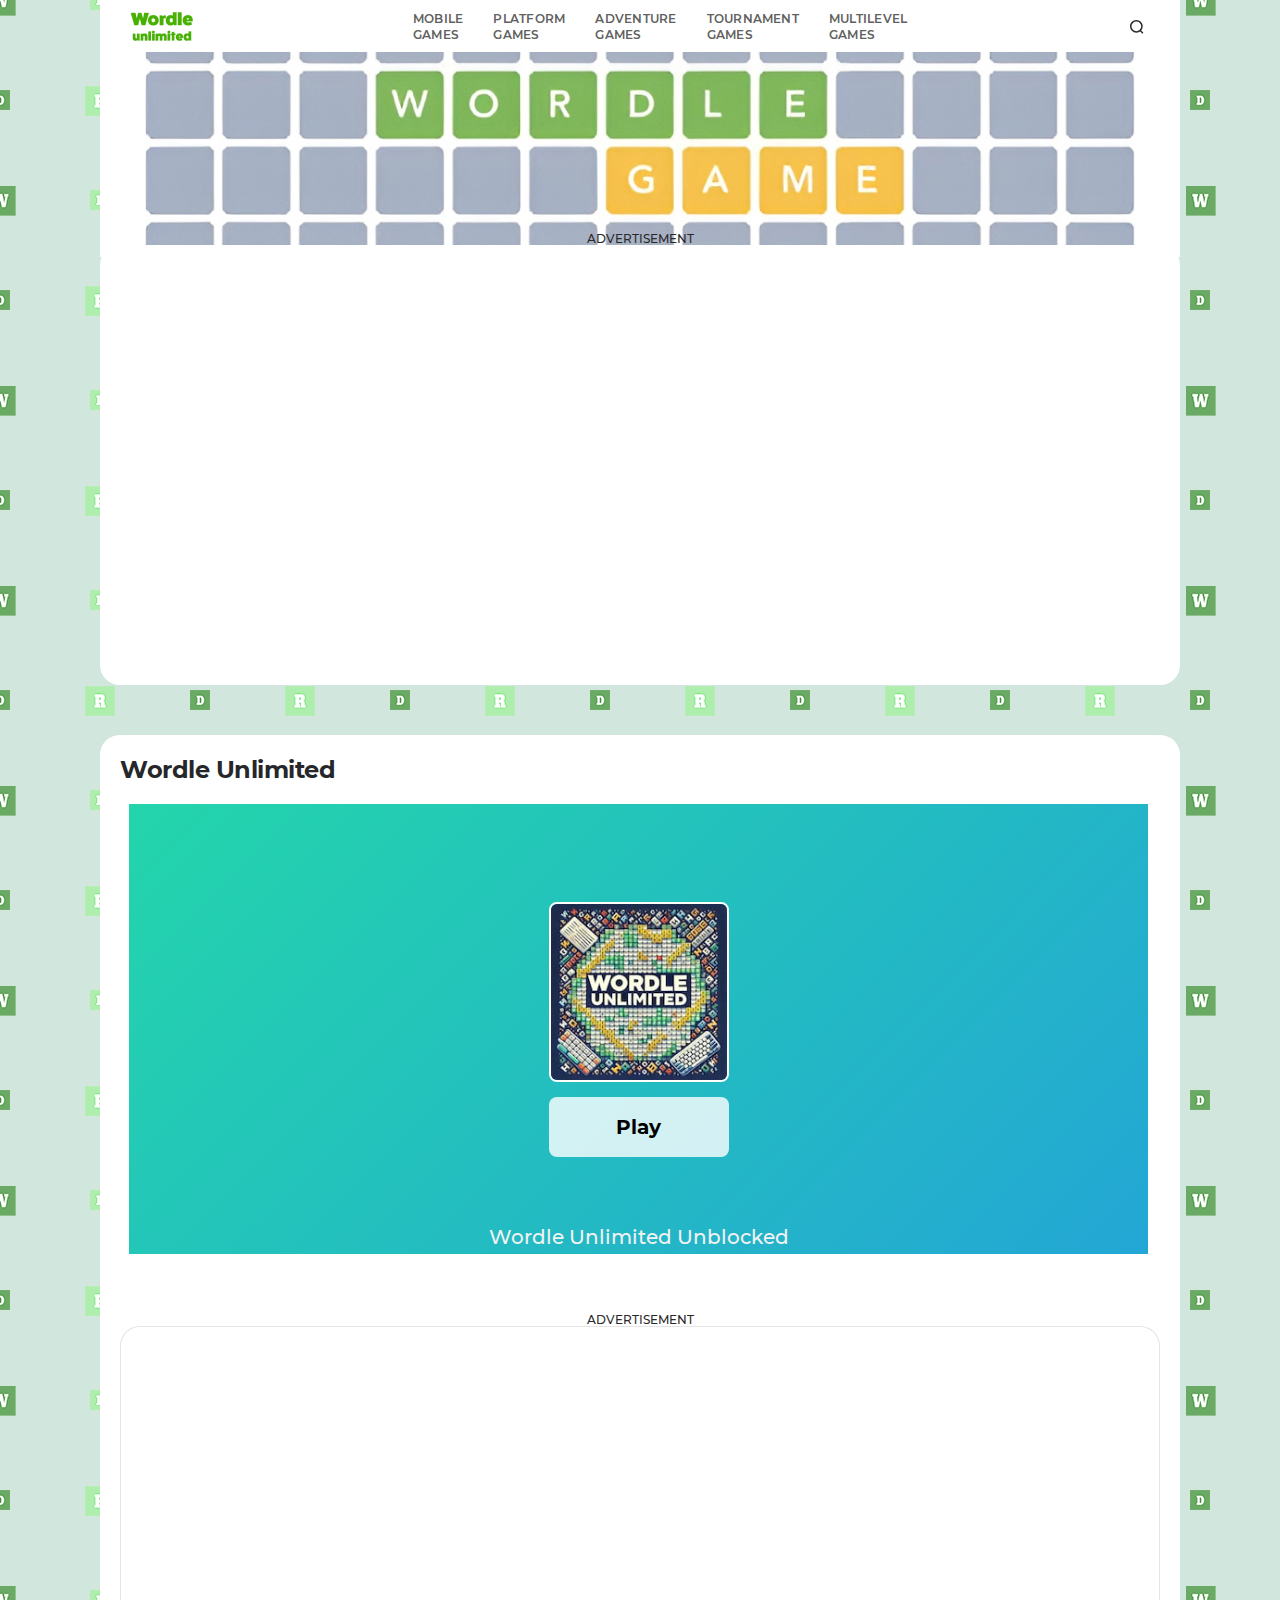
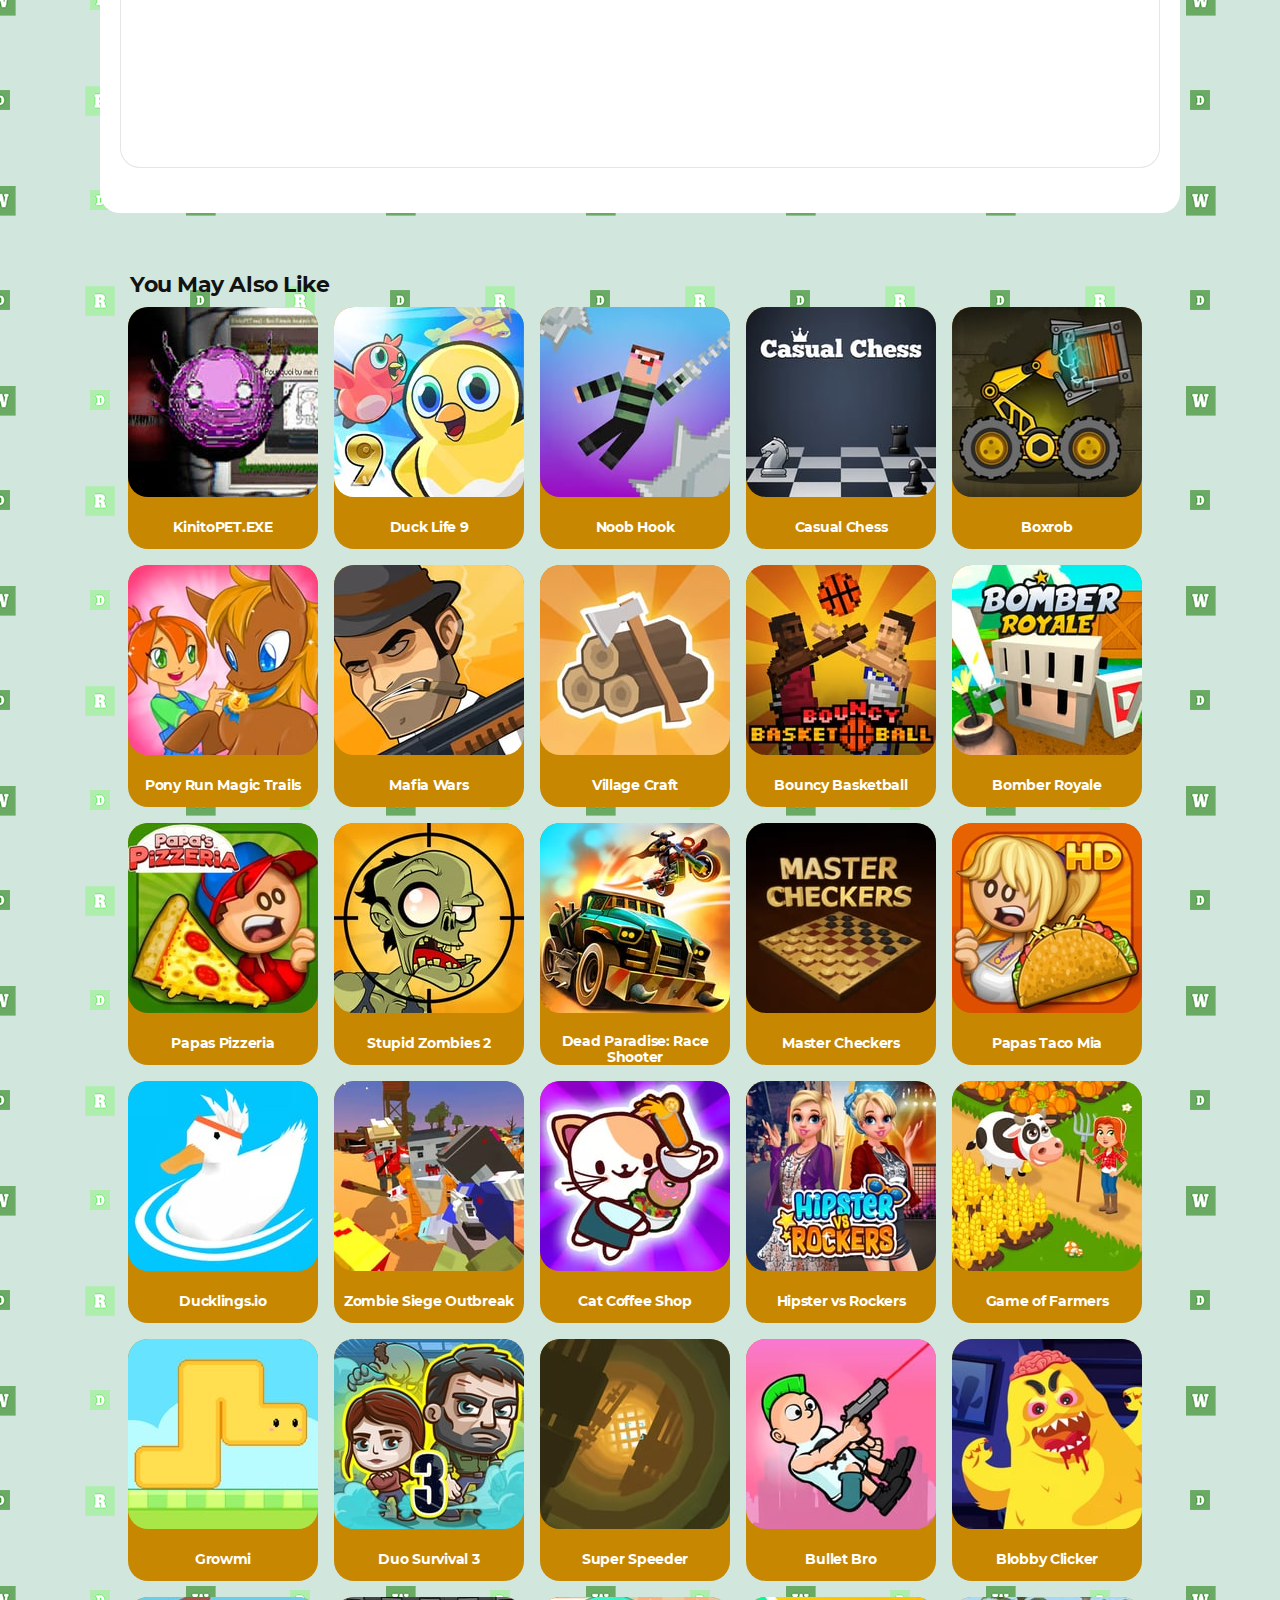
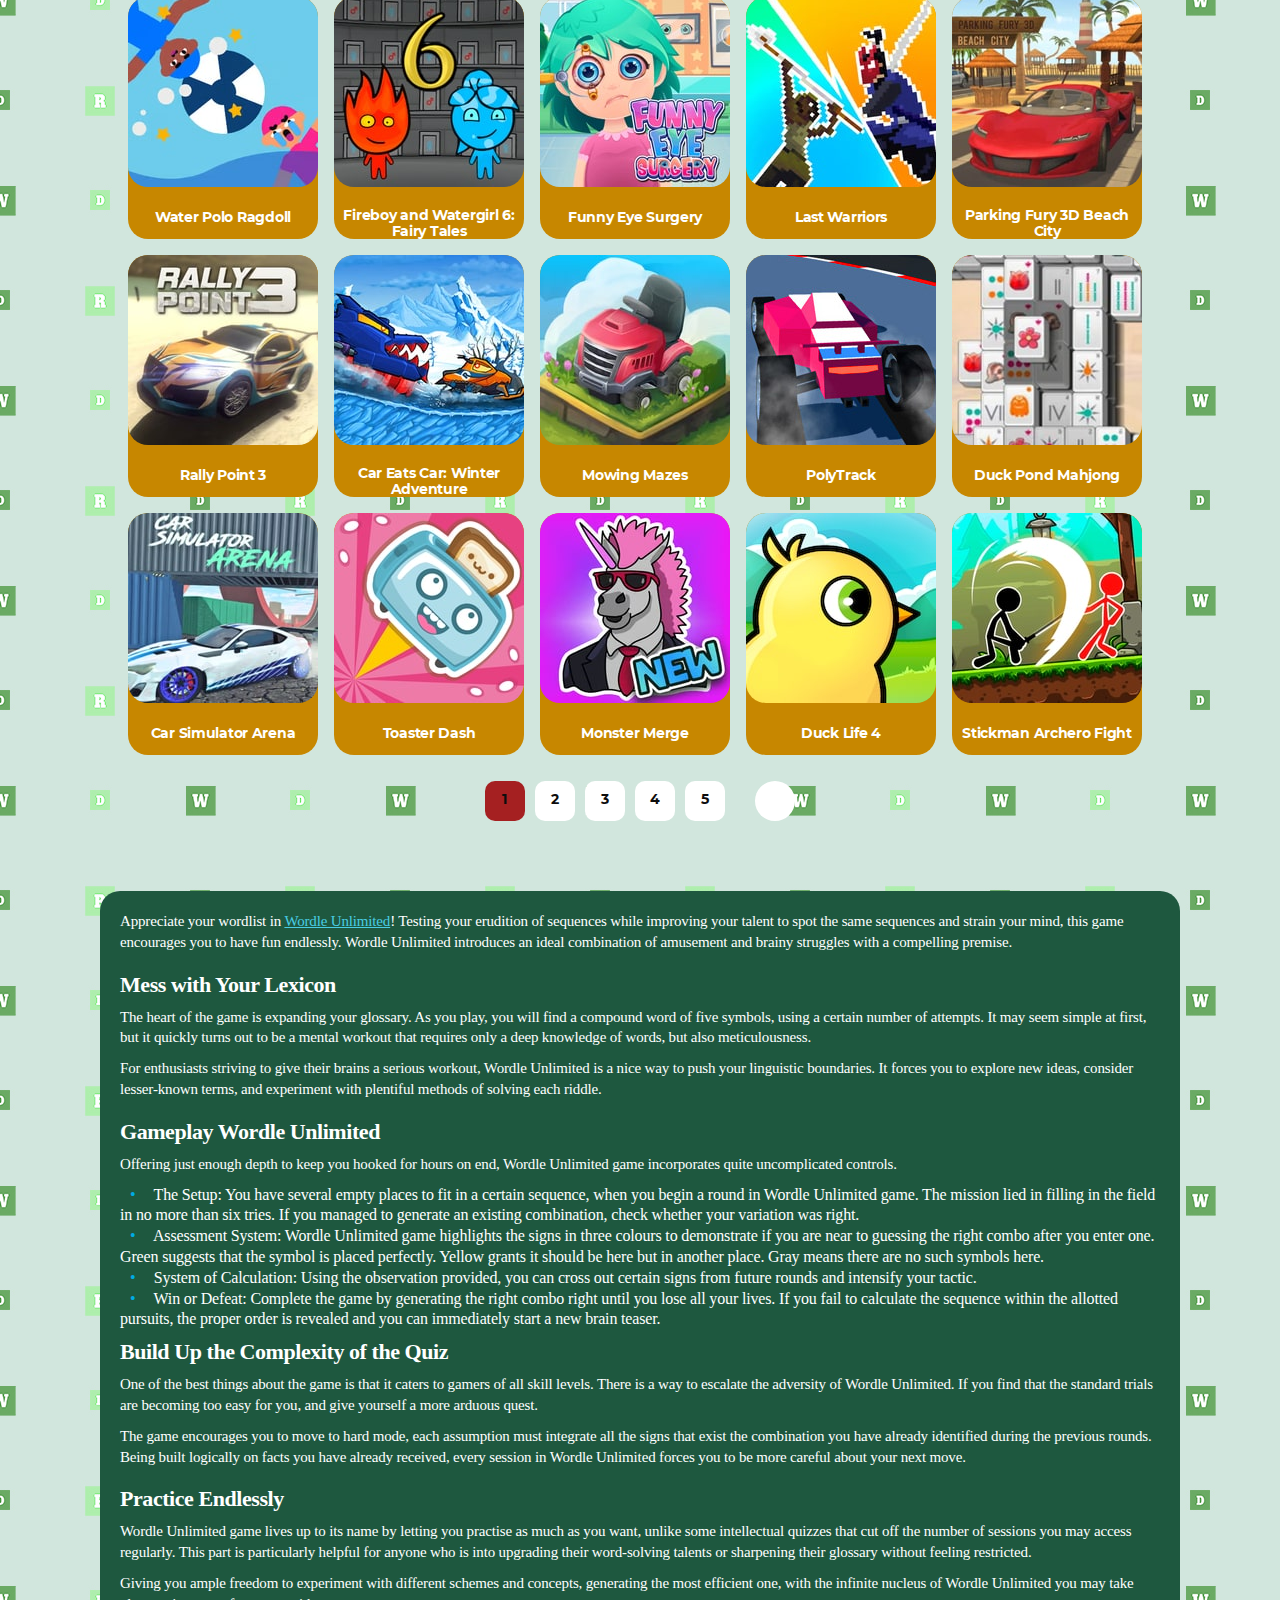
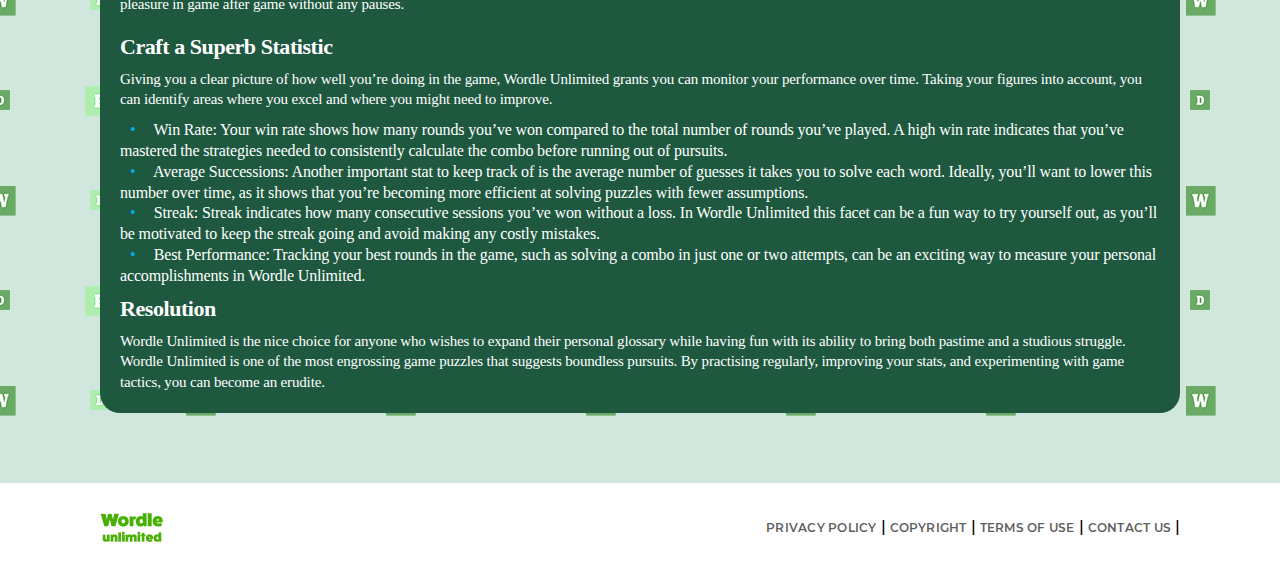
<file: index.html>
<!DOCTYPE html>
<!--[if IE 7 ]><html class="ie7"> <![endif]--><!--[if IE 8 ]><html class="ie8"> <![endif]--><!--[if IE 9 ]><html class="ie9"> <![endif]--><!--[if (gte IE 10)|!(IE)]><!--><!--<![endif]--><html lang="en-US">
<head>
<meta name="google-site-verification" content="M4BEmwyga0Fq6Se8CnXhy18t-RccbZ072o2JdbVKkuc">
 <script async src="https://pagead2.googlesyndication.com/pagead/js/adsbygoogle.js?client=ca-pub-4856815795725879" crossorigin="anonymous"></script>
	<meta charset="UTF-8">
	<meta http-equiv="X-UA-Compatible" content="IE=edge,chrome=1">
    <meta name="viewport" content="width=device-width, initial-scale=1">
    <meta name="SKYPE_TOOLBAR" content="SKYPE_TOOLBAR_PARSER_COMPATIBLE">
    <link rel="icon" type="image/png" href="/img/favicon.png">
    <link rel="shortcut icon" href="/favicon.ico">
	
		<link rel="alternate" type="application/rdf+xml" title="RDF mapping" href="/feed/rdf">
	<link rel="alternate" type="application/rss+xml" title="RSS" href="/feed/rss">
	<link rel="alternate" type="application/rss+xml" title="Comments RSS" href="/comments/feed">
	<link rel="pingback" href="/xmlrpc.php">

	<link rel="stylesheet" href="/wp-content/themes/standoff/css/vendor.min.css">
    <link rel="stylesheet" href="/wp-content/themes/standoff/css/main2.css">
    <link rel="stylesheet" href="/wp-content/themes/standoff/css/media.css">

    <!--[if lt IE 9]>
    <script src="http://html5shim.googlecode.com/svn/trunk/html5.js"></script>
    <script src="http://css3-mediaqueries-js.googlecode.com/svn/trunk/css3-mediaqueries.js"></script>
    <![endif]-->
	<title>Wordle Unlimited Fullscreen, Unblocked</title>
<meta name="robots" content="max-image-preview:large">

<!-- All in One SEO Pack Pro 2.4.15.3 by Michael Torbert of Semper Fi Web Design[1806,1822] -->
<!-- Debug String: 2JMJ7L5RSW0YVB/VLWAYKK/YBWK -->
<meta name="description" content="Appreciate your wordlist in Wordle Unlimited! Testing your erudition of sequences while improving your talent to spot the same sequences and strain your mind">

<meta name="keywords" content="Wordle Unlimited Game, Wordle Unlimited Unblocked">

<link rel="canonical" href="https://wordleunlimited-game.github.io">
<!-- /all in one seo pack pro -->
<style id="classic-theme-styles-inline-css" type="text/css">/*! This file is auto-generated */
.wp-block-button__link{color:#fff;background-color:#32373c;border-radius:9999px;box-shadow:none;text-decoration:none;padding:calc(.667em + 2px) calc(1.333em + 2px);font-size:1.125em}.wp-block-file__button{background:#32373c;color:#fff;text-decoration:none}</style>
<style id="global-styles-inline-css" type="text/css">:root{--wp--preset--aspect-ratio--square: 1;--wp--preset--aspect-ratio--4-3: 4/3;--wp--preset--aspect-ratio--3-4: 3/4;--wp--preset--aspect-ratio--3-2: 3/2;--wp--preset--aspect-ratio--2-3: 2/3;--wp--preset--aspect-ratio--16-9: 16/9;--wp--preset--aspect-ratio--9-16: 9/16;--wp--preset--color--black: #000000;--wp--preset--color--cyan-bluish-gray: #abb8c3;--wp--preset--color--white: #ffffff;--wp--preset--color--pale-pink: #f78da7;--wp--preset--color--vivid-red: #cf2e2e;--wp--preset--color--luminous-vivid-orange: #ff6900;--wp--preset--color--luminous-vivid-amber: #fcb900;--wp--preset--color--light-green-cyan: #7bdcb5;--wp--preset--color--vivid-green-cyan: #00d084;--wp--preset--color--pale-cyan-blue: #8ed1fc;--wp--preset--color--vivid-cyan-blue: #0693e3;--wp--preset--color--vivid-purple: #9b51e0;--wp--preset--gradient--vivid-cyan-blue-to-vivid-purple: linear-gradient(135deg,rgba(6,147,227,1) 0%,rgb(155,81,224) 100%);--wp--preset--gradient--light-green-cyan-to-vivid-green-cyan: linear-gradient(135deg,rgb(122,220,180) 0%,rgb(0,208,130) 100%);--wp--preset--gradient--luminous-vivid-amber-to-luminous-vivid-orange: linear-gradient(135deg,rgba(252,185,0,1) 0%,rgba(255,105,0,1) 100%);--wp--preset--gradient--luminous-vivid-orange-to-vivid-red: linear-gradient(135deg,rgba(255,105,0,1) 0%,rgb(207,46,46) 100%);--wp--preset--gradient--very-light-gray-to-cyan-bluish-gray: linear-gradient(135deg,rgb(238,238,238) 0%,rgb(169,184,195) 100%);--wp--preset--gradient--cool-to-warm-spectrum: linear-gradient(135deg,rgb(74,234,220) 0%,rgb(151,120,209) 20%,rgb(207,42,186) 40%,rgb(238,44,130) 60%,rgb(251,105,98) 80%,rgb(254,248,76) 100%);--wp--preset--gradient--blush-light-purple: linear-gradient(135deg,rgb(255,206,236) 0%,rgb(152,150,240) 100%);--wp--preset--gradient--blush-bordeaux: linear-gradient(135deg,rgb(254,205,165) 0%,rgb(254,45,45) 50%,rgb(107,0,62) 100%);--wp--preset--gradient--luminous-dusk: linear-gradient(135deg,rgb(255,203,112) 0%,rgb(199,81,192) 50%,rgb(65,88,208) 100%);--wp--preset--gradient--pale-ocean: linear-gradient(135deg,rgb(255,245,203) 0%,rgb(182,227,212) 50%,rgb(51,167,181) 100%);--wp--preset--gradient--electric-grass: linear-gradient(135deg,rgb(202,248,128) 0%,rgb(113,206,126) 100%);--wp--preset--gradient--midnight: linear-gradient(135deg,rgb(2,3,129) 0%,rgb(40,116,252) 100%);--wp--preset--font-size--small: 13px;--wp--preset--font-size--medium: 20px;--wp--preset--font-size--large: 36px;--wp--preset--font-size--x-large: 42px;--wp--preset--spacing--20: 0.44rem;--wp--preset--spacing--30: 0.67rem;--wp--preset--spacing--40: 1rem;--wp--preset--spacing--50: 1.5rem;--wp--preset--spacing--60: 2.25rem;--wp--preset--spacing--70: 3.38rem;--wp--preset--spacing--80: 5.06rem;--wp--preset--shadow--natural: 6px 6px 9px rgba(0, 0, 0, 0.2);--wp--preset--shadow--deep: 12px 12px 50px rgba(0, 0, 0, 0.4);--wp--preset--shadow--sharp: 6px 6px 0px rgba(0, 0, 0, 0.2);--wp--preset--shadow--outlined: 6px 6px 0px -3px rgba(255, 255, 255, 1), 6px 6px rgba(0, 0, 0, 1);--wp--preset--shadow--crisp: 6px 6px 0px rgba(0, 0, 0, 1);}:where(.is-layout-flex){gap: 0.5em;}:where(.is-layout-grid){gap: 0.5em;}body .is-layout-flex{display: flex;}.is-layout-flex{flex-wrap: wrap;align-items: center;}.is-layout-flex > :is(*, div){margin: 0;}body .is-layout-grid{display: grid;}.is-layout-grid > :is(*, div){margin: 0;}:where(.wp-block-columns.is-layout-flex){gap: 2em;}:where(.wp-block-columns.is-layout-grid){gap: 2em;}:where(.wp-block-post-template.is-layout-flex){gap: 1.25em;}:where(.wp-block-post-template.is-layout-grid){gap: 1.25em;}.has-black-color{color: var(--wp--preset--color--black) !important;}.has-cyan-bluish-gray-color{color: var(--wp--preset--color--cyan-bluish-gray) !important;}.has-white-color{color: var(--wp--preset--color--white) !important;}.has-pale-pink-color{color: var(--wp--preset--color--pale-pink) !important;}.has-vivid-red-color{color: var(--wp--preset--color--vivid-red) !important;}.has-luminous-vivid-orange-color{color: var(--wp--preset--color--luminous-vivid-orange) !important;}.has-luminous-vivid-amber-color{color: var(--wp--preset--color--luminous-vivid-amber) !important;}.has-light-green-cyan-color{color: var(--wp--preset--color--light-green-cyan) !important;}.has-vivid-green-cyan-color{color: var(--wp--preset--color--vivid-green-cyan) !important;}.has-pale-cyan-blue-color{color: var(--wp--preset--color--pale-cyan-blue) !important;}.has-vivid-cyan-blue-color{color: var(--wp--preset--color--vivid-cyan-blue) !important;}.has-vivid-purple-color{color: var(--wp--preset--color--vivid-purple) !important;}.has-black-background-color{background-color: var(--wp--preset--color--black) !important;}.has-cyan-bluish-gray-background-color{background-color: var(--wp--preset--color--cyan-bluish-gray) !important;}.has-white-background-color{background-color: var(--wp--preset--color--white) !important;}.has-pale-pink-background-color{background-color: var(--wp--preset--color--pale-pink) !important;}.has-vivid-red-background-color{background-color: var(--wp--preset--color--vivid-red) !important;}.has-luminous-vivid-orange-background-color{background-color: var(--wp--preset--color--luminous-vivid-orange) !important;}.has-luminous-vivid-amber-background-color{background-color: var(--wp--preset--color--luminous-vivid-amber) !important;}.has-light-green-cyan-background-color{background-color: var(--wp--preset--color--light-green-cyan) !important;}.has-vivid-green-cyan-background-color{background-color: var(--wp--preset--color--vivid-green-cyan) !important;}.has-pale-cyan-blue-background-color{background-color: var(--wp--preset--color--pale-cyan-blue) !important;}.has-vivid-cyan-blue-background-color{background-color: var(--wp--preset--color--vivid-cyan-blue) !important;}.has-vivid-purple-background-color{background-color: var(--wp--preset--color--vivid-purple) !important;}.has-black-border-color{border-color: var(--wp--preset--color--black) !important;}.has-cyan-bluish-gray-border-color{border-color: var(--wp--preset--color--cyan-bluish-gray) !important;}.has-white-border-color{border-color: var(--wp--preset--color--white) !important;}.has-pale-pink-border-color{border-color: var(--wp--preset--color--pale-pink) !important;}.has-vivid-red-border-color{border-color: var(--wp--preset--color--vivid-red) !important;}.has-luminous-vivid-orange-border-color{border-color: var(--wp--preset--color--luminous-vivid-orange) !important;}.has-luminous-vivid-amber-border-color{border-color: var(--wp--preset--color--luminous-vivid-amber) !important;}.has-light-green-cyan-border-color{border-color: var(--wp--preset--color--light-green-cyan) !important;}.has-vivid-green-cyan-border-color{border-color: var(--wp--preset--color--vivid-green-cyan) !important;}.has-pale-cyan-blue-border-color{border-color: var(--wp--preset--color--pale-cyan-blue) !important;}.has-vivid-cyan-blue-border-color{border-color: var(--wp--preset--color--vivid-cyan-blue) !important;}.has-vivid-purple-border-color{border-color: var(--wp--preset--color--vivid-purple) !important;}.has-vivid-cyan-blue-to-vivid-purple-gradient-background{background: var(--wp--preset--gradient--vivid-cyan-blue-to-vivid-purple) !important;}.has-light-green-cyan-to-vivid-green-cyan-gradient-background{background: var(--wp--preset--gradient--light-green-cyan-to-vivid-green-cyan) !important;}.has-luminous-vivid-amber-to-luminous-vivid-orange-gradient-background{background: var(--wp--preset--gradient--luminous-vivid-amber-to-luminous-vivid-orange) !important;}.has-luminous-vivid-orange-to-vivid-red-gradient-background{background: var(--wp--preset--gradient--luminous-vivid-orange-to-vivid-red) !important;}.has-very-light-gray-to-cyan-bluish-gray-gradient-background{background: var(--wp--preset--gradient--very-light-gray-to-cyan-bluish-gray) !important;}.has-cool-to-warm-spectrum-gradient-background{background: var(--wp--preset--gradient--cool-to-warm-spectrum) !important;}.has-blush-light-purple-gradient-background{background: var(--wp--preset--gradient--blush-light-purple) !important;}.has-blush-bordeaux-gradient-background{background: var(--wp--preset--gradient--blush-bordeaux) !important;}.has-luminous-dusk-gradient-background{background: var(--wp--preset--gradient--luminous-dusk) !important;}.has-pale-ocean-gradient-background{background: var(--wp--preset--gradient--pale-ocean) !important;}.has-electric-grass-gradient-background{background: var(--wp--preset--gradient--electric-grass) !important;}.has-midnight-gradient-background{background: var(--wp--preset--gradient--midnight) !important;}.has-small-font-size{font-size: var(--wp--preset--font-size--small) !important;}.has-medium-font-size{font-size: var(--wp--preset--font-size--medium) !important;}.has-large-font-size{font-size: var(--wp--preset--font-size--large) !important;}.has-x-large-font-size{font-size: var(--wp--preset--font-size--x-large) !important;}
:where(.wp-block-post-template.is-layout-flex){gap: 1.25em;}:where(.wp-block-post-template.is-layout-grid){gap: 1.25em;}
:where(.wp-block-columns.is-layout-flex){gap: 2em;}:where(.wp-block-columns.is-layout-grid){gap: 2em;}
:root :where(.wp-block-pullquote){font-size: 1.5em;line-height: 1.6;}</style>
<link rel="stylesheet" id="pld-font-awesome-css" href="/wp-content/plugins/posts-like-dislike/css/fontawesome/css/all.min.css?ver=1.0.6" type="text/css" media="all">
<link rel="stylesheet" id="pld-frontend-css" href="/wp-content/plugins/posts-like-dislike/css/pld-frontend.css?ver=1.0.6" type="text/css" media="all">
<link rel="stylesheet" id="wp-postratings-css" href="/wp-content/plugins/wp-postratings/css/postratings-css.css?ver=1.90.1" type="text/css" media="all">
<link rel="stylesheet" id="wp-pagenavi-css" href="/wp-content/plugins/wp-pagenavi/pagenavi-css.css?ver=2.70" type="text/css" media="all">
<link rel="stylesheet" id="site-reviews-css" href="/wp-content/plugins/site-reviews/assets/styles/default.css?ver=9.9.4" type="text/css" media="all">
<style id="site-reviews-inline-css" type="text/css">.glsr-star-empty,.glsr-star-rating--stars[class*=" s"]>span{background-image:url(/wp-content/plugins/site-reviews/assets/images/stars/default/star-empty.svg)!important}.glsr-field-is-invalid .glsr-star-rating--stars[class*=" s"]>span{background-image:url(/wp-content/plugins/site-reviews/assets/images/stars/default/star-error.svg)!important}.glsr-star-half{background-image:url(/wp-content/plugins/site-reviews/assets/images/stars/default/star-half.svg)!important}.glsr-star-full,.glsr-star-rating--stars[class*=" s"]>span.gl-active,.glsr-star-rating--stars[class*=" s"]>span.gl-active.gl-selected{background-image:url(/wp-content/plugins/site-reviews/assets/images/stars/default/star-full.svg)!important}</style>
<script type="text/javascript" src="/wp-content/themes/standoff/js/vendor.min.js" id="vendor-js-js"></script>
<script type="text/javascript" id="pld-frontend-js-extra">
/* <![CDATA[ */
var pld_js_object = {"admin_ajax_url":"\/wp-admin\/admin-ajax.php","admin_ajax_nonce":"4912db5c71"};
/* ]]> */
</script>
<script type="text/javascript" src="/wp-content/plugins/posts-like-dislike/js/pld-frontend.js?ver=1.0.6" id="pld-frontend-js"></script>
<style></style>
	
</head>
<body>
<header class="header">
    <div class="container">
        <div class="header__content">
            <div class="logo">
                <a href="/"><img src="/wp-content/themes/standoff/img/logo.png" alt="Wordle Unlimited Game Online"></a>
            </div>
            <div class="menu">
                <ul id="top-nav-ul">
<li id="menu-item-2937" class="menu-item menu-item-type-taxonomy menu-item-object-category menu-item-2937"><a href="/mobile-games">Mobile Games</a></li>
<li id="menu-item-2938" class="menu-item menu-item-type-taxonomy menu-item-object-category menu-item-2938"><a href="/platform-games.html">Platform Games</a></li>
<li id="menu-item-2939" class="menu-item menu-item-type-taxonomy menu-item-object-category menu-item-2939"><a href="/adventure-games.html">Adventure Games</a></li>
<li id="menu-item-2940" class="menu-item menu-item-type-taxonomy menu-item-object-category menu-item-2940"><a href="/tournament-games.html">Tournament Games</a></li>
<li id="menu-item-3662" class="menu-item menu-item-type-taxonomy menu-item-object-category menu-item-3662"><a href="/multilevel-games.html">Multilevel Games</a></li>
</ul>            </div>
			<div class="search">
                <div class="search-container">
                    <form class="form-search" action="/" id="search-form">
                        <input type="text" class="search-input" value="" name="s" placeholder="Search game...">
                        <button type="button" class="btn-search" onclick="searchGame();"><i class="icon-loupe"></i></button>
                    </form>
                </div>
            </div>
            <!--<div class="my-games">
                <a href="#"><span>My games</span></a>
            </div>-->
        </div>
    </div>
</header>
<div class="header-bg">
    <div class="container">
        <div class="header-bg__image"></div>
    </div>
</div> 

<div class="page">
    <div class="container">
        <div class="page__wrap">
			
			<!--<div class="page__side">
								<div class="favorites-games">
					<div class="block-title">
						<i class="icon-favourites"></i><span>Top Games</span>
					</div>
					 
										<ul class="favorites-games__list">
												<li class="favorites-games__item">
							<img src="/wp-content/uploads/2024/08/bomber-royale-44x44.jpg" title="" alt="">
							<a href="/bomber-royale.html" title="">Bomber Royale</a>
							<span>1</span>
						</li>
												<li class="favorites-games__item">
							<img src="/wp-content/uploads/2024/08/dino-bros-44x44.jpg" title="" alt="">
							<a href="/dino-bros.html" title="">Dino Bros</a>
							<span>2</span>
						</li>
												<li class="favorites-games__item">
							<img src="/wp-content/uploads/2024/09/dreadhead-parkour-44x44.jpg" title="" alt="">
							<a href="/dreadhead-parkour.html" title="">Dreadhead Parkour</a>
							<span>4</span>
						</li>
																	</ul>
									</div>
											</div>-->
			<div class="page__main">
			<div style="color:#292929;text-align: center;font-size: 12px;">ADVERTISEMENT</div>
			<div class="adv">
             	 <script async src="https://pagead2.googlesyndication.com/pagead/js/adsbygoogle.js?client=ca-pub-4856815795725879"
     crossorigin="anonymous"></script>
<!-- gamegori1 -->
<ins class="adsbygoogle"
     style="display: inline-block; min-width: 580px; max-width: 580px; width: 580px; height: 400px;"
     data-ad-client="ca-pub-4856815795725879"
     data-ad-slot="3008283317"></ins>
<script>
     (adsbygoogle = window.adsbygoogle || []).push({});
</script>

			</div>
				<div class="game">
										<div class="game__title">
                        <h1 class="head-2">Wordle Unlimited</h1>
                        <div class="like-dislike">
							                        </div>
                    </div>
					<div class="game__player">

                       <div class="player-overlay">
                            <div class="player-overlay-image"><img src="/wp-content/uploads/2024/09/Wordle-Unlimited-1.jpg" alt="" title=""></div>
                            <div class="player-button-name"><a href="#" id="js-player-start" class="btn player-overlay__start">
                            	
					   							
Play</a></div>
 <div class="player-overlay-name">Wordle Unlimited Unblocked</div>
                            </div>
                           <div class="game-offer__window__frame" style="position: relative; height: 550px; margin-bottom: 20px;">	
                               								<iframe src="https://bosorioo.github.io/wordle-unlimited/" rel="nofollow noreferrer noopener" style="position:absolute; left:0px; top:0px; width:100%; height:100%;" border="0" scrolling="auto" frameborder="0"></iframe>															
								</div>
                        <div class="game__player__bottom">
							<!--														<ul class="links">
																<li>
																		<a href="/platform-games.html">
										<img src="/wp-content/uploads/2021/09/ad.png" alt="" width="30px" height="30px">
										<span>Platform Games</span>
									</a>
								</li>
															</ul>
							-->

							<div class="page_visit">
							<span id="post-ratings-2" class="post-ratings" itemscope itemtype="https://schema.org/SoftwareApplication" data-nonce="9e71053359">
<meta itemprop="name" content="Wordle Unlimited">
<meta itemprop="url" content="/">
<meta itemprop="description" content="Appreciate your wordlist in Wordle Unlimited! Testing your erudition of sequences while improving your talent to spot the same sequences and strain your mind">
<meta itemprop="applicationCategory" content="GameApplication">
<meta itemprop="image" content="/wp-content/uploads/2024/09/Wordle-Unlimited-1.jpg">
<div style="display: none;" itemprop="author" itemscope itemtype="https://schema.org/Organization">
<div itemprop="logo" itemscope itemtype="https://schema.org/ImageObject"></div>
</div>
<div style="display: none;" itemprop="aggregateRating" itemscope itemtype="https://schema.org/AggregateRating">
<meta itemprop="bestRating" content="5">
<meta itemprop="worstRating" content="1">
<meta itemprop="ratingValue" content="5">
<meta itemprop="ratingCount" content="3">
</div></span> 
</div>
							<div class="fullscreen">
								<button type="button" onclick="enterFullscreen('iframe');" class="btn-fullscreen enterfullscreen"><span>FullScreen</span></button>
							</div>
							
						</div>
						<div style="color:#292929;text-align: center;font-size: 12px;">ADVERTISEMENT</div>
							<div class="game__adv">
							 
<script async src="https://pagead2.googlesyndication.com/pagead/js/adsbygoogle.js?client=ca-pub-4856815795725879"
     crossorigin="anonymous"></script>
<!-- gamegori2 -->
<ins class="adsbygoogle"
     style="display: inline-block; min-width: 580px; max-width: 580px; width: 580px; height: 400px;"
     data-ad-client="ca-pub-4856815795725879"
     data-ad-slot="2470061416"></ins>
<script>
     (adsbygoogle = window.adsbygoogle || []).push({});
</script>					</div>
                    </div>
 
                            </div>
                            <div class="game-offer__window__frame">
                            
        					  
                            </div>
                        
                    </div>
																		
				</div>
							
				

		<div class="game-latest">
										 
					<div class="game-latest__title head-21">You May Also Like</div>
					<div class="game-list">
												<div class="game-card">
							<a href="/kinitopet-exe.html" title="">
								<img src="/wp-content/uploads/2024/09/kenitopet.jpg" title="" alt="">
								<span>KinitoPET.EXE</span>
							</a>
						</div>
												<div class="game-card">
							<a href="/duck-life-9.html" title="">
								<img src="/wp-content/uploads/2024/09/duck-life9.jpg" title="" alt="">
								<span>Duck Life 9</span>
							</a>
						</div>
												<div class="game-card">
							<a href="/noob-hook.html" title="">
								<img src="/wp-content/uploads/2024/08/noob-hook.jpg" title="" alt="">
								<span>Noob Hook</span>
							</a>
						</div>
												<div class="game-card">
							<a href="/casual-chess.html" title="">
								<img src="/wp-content/uploads/2024/08/casual-chess.jpg" title="" alt="">
								<span>Casual Chess</span>
							</a>
						</div>
												<div class="game-card">
							<a href="/boxrob.html" title="">
								<img src="/wp-content/uploads/2024/08/boxrob.jpg" title="" alt="">
								<span>Boxrob</span>
							</a>
						</div>
												<div class="game-card">
							<a href="/pony-run-magic-trails.html" title="">
								<img src="/wp-content/uploads/2024/08/pony-run-magic-trails.jpg" title="" alt="">
								<span>Pony Run Magic Trails</span>
							</a>
						</div>
												<div class="game-card">
							<a href="/mafia-wars.html" title="">
								<img src="/wp-content/uploads/2024/08/mafia-wars.jpg" title="" alt="">
								<span>Mafia Wars</span>
							</a>
						</div>
												<div class="game-card">
							<a href="/village-craft.html" title="">
								<img src="/wp-content/uploads/2024/08/village-craft.jpg" title="" alt="">
								<span>Village Craft</span>
							</a>
						</div>
												<div class="game-card">
							<a href="/bouncy-basketball.html" title="">
								<img src="/wp-content/uploads/2024/08/bouncy-basketball.jpg" title="" alt="">
								<span>Bouncy Basketball</span>
							</a>
						</div>
												<div class="game-card">
							<a href="/bomber-royale.html" title="">
								<img src="/wp-content/uploads/2024/08/bomber-royale.jpg" title="" alt="">
								<span>Bomber Royale</span>
							</a>
						</div>
												<div class="game-card">
							<a href="/papas-pizzeria.html" title="">
								<img src="/wp-content/uploads/2024/08/papas-pizzeria.jpg" title="" alt="">
								<span>Papas Pizzeria</span>
							</a>
						</div>
												<div class="game-card">
							<a href="/stupid-zombies-2.html" title="">
								<img src="/wp-content/uploads/2024/08/stupid-zombies-2.jpg" title="" alt="">
								<span>Stupid Zombies 2</span>
							</a>
						</div>
												<div class="game-card">
							<a href="/dead-paradise-race-shooter.html" title="">
								<img src="/wp-content/uploads/2024/08/dead-paradise-race-shooter.jpg" title="" alt="">
								<span>Dead Paradise: Race Shooter</span>
							</a>
						</div>
												<div class="game-card">
							<a href="/master-checkers.html" title="">
								<img src="/wp-content/uploads/2024/08/master-checkers.jpg" title="" alt="">
								<span>Master Checkers</span>
							</a>
						</div>
												<div class="game-card">
							<a href="/papas-taco-mia.html" title="">
								<img src="/wp-content/uploads/2024/08/papas-taco-mia.jpg" title="" alt="">
								<span>Papas Taco Mia</span>
							</a>
						</div>
												<div class="game-card">
							<a href="/ducklings-io.html" title="">
								<img src="/wp-content/uploads/2024/08/ducklings-io.jpg" title="" alt="">
								<span>Ducklings.io</span>
							</a>
						</div>
												<div class="game-card">
							<a href="/zombie-siege-outbreak.html" title="">
								<img src="/wp-content/uploads/2024/08/zombie-siege-outbreak.jpg" title="" alt="">
								<span>Zombie Siege Outbreak</span>
							</a>
						</div>
												<div class="game-card">
							<a href="/cat-coffee-shop.html" title="">
								<img src="/wp-content/uploads/2024/08/cat-coffee-shop.jpg" title="" alt="">
								<span>Cat Coffee Shop</span>
							</a>
						</div>
												<div class="game-card">
							<a href="/hipster-vs-rockers.html" title="">
								<img src="/wp-content/uploads/2024/08/hipster-vs-rockers.jpg" title="" alt="">
								<span>Hipster vs Rockers</span>
							</a>
						</div>
												<div class="game-card">
							<a href="/game-of-farmers.html" title="">
								<img src="/wp-content/uploads/2024/08/game-of-farmers.jpg" title="" alt="">
								<span>Game of Farmers</span>
							</a>
						</div>
												<div class="game-card">
							<a href="/growmi.html" title="">
								<img src="/wp-content/uploads/2024/08/growmi.jpg" title="" alt="">
								<span>Growmi</span>
							</a>
						</div>
												<div class="game-card">
							<a href="/duo-survival-3.html" title="">
								<img src="/wp-content/uploads/2024/08/duo-survival-3.jpg" title="" alt="">
								<span>Duo Survival 3</span>
							</a>
						</div>
												<div class="game-card">
							<a href="/super-speeder.html" title="">
								<img src="/wp-content/uploads/2024/08/super-speeder.jpg" title="" alt="">
								<span>Super Speeder</span>
							</a>
						</div>
												<div class="game-card">
							<a href="/bullet-bro.html" title="">
								<img src="/wp-content/uploads/2024/08/bullet-bros.jpg" title="" alt="">
								<span>Bullet Bro</span>
							</a>
						</div>
												<div class="game-card">
							<a href="/blobby-clicker.html" title="">
								<img src="/wp-content/uploads/2024/08/blobby-clicker.jpg" title="" alt="">
								<span>Blobby Clicker</span>
							</a>
						</div>
												<div class="game-card">
							<a href="/water-polo-ragdoll.html" title="">
								<img src="/wp-content/uploads/2024/08/water-polo-ragdoll.jpg" title="" alt="">
								<span>Water Polo Ragdoll</span>
							</a>
						</div>
												<div class="game-card">
							<a href="/fireboy-and-watergirl-6-fairy-tales.html" title="">
								<img src="/wp-content/uploads/2024/08/fireboy-watergirl-6-fairy-tales.jpg" title="" alt="">
								<span>Fireboy and Watergirl 6: Fairy Tales</span>
							</a>
						</div>
												<div class="game-card">
							<a href="/funny-eye-surgery.html" title="">
								<img src="/wp-content/uploads/2024/08/funny-eye-surgery.jpg" title="" alt="">
								<span>Funny Eye Surgery</span>
							</a>
						</div>
												<div class="game-card">
							<a href="/last-warriors.html" title="">
								<img src="/wp-content/uploads/2024/08/last-warriors.jpg" title="" alt="">
								<span>Last Warriors</span>
							</a>
						</div>
												<div class="game-card">
							<a href="/parking-fury-3d-beach-city.html" title="">
								<img src="/wp-content/uploads/2024/08/parking-fury-3d-beach-city.jpg" title="" alt="">
								<span>Parking Fury 3D Beach City</span>
							</a>
						</div>
												<div class="game-card">
							<a href="/rally-point-3.html" title="">
								<img src="/wp-content/uploads/2024/08/rally-point-3.jpg" title="" alt="">
								<span>Rally Point 3</span>
							</a>
						</div>
												<div class="game-card">
							<a href="/car-eats-car-winter-adventure.html" title="">
								<img src="/wp-content/uploads/2024/08/car-eats-car-winter-adventure.jpg" title="" alt="">
								<span>Car Eats Car: Winter Adventure</span>
							</a>
						</div>
												<div class="game-card">
							<a href="/mowing-mazes.html" title="">
								<img src="/wp-content/uploads/2024/08/mowing-mazes.jpg" title="" alt="">
								<span>Mowing Mazes</span>
							</a>
						</div>
												<div class="game-card">
							<a href="/polytrack.html" title="">
								<img src="/wp-content/uploads/2024/09/g.jpg" title="" alt="">
								<span>PolyTrack</span>
							</a>
						</div>
												<div class="game-card">
							<a href="/duck-pond-mahjong.html" title="">
								<img src="/wp-content/uploads/2024/08/duck-pond-mahjong.jpg" title="" alt="">
								<span>Duck Pond Mahjong</span>
							</a>
						</div>
												<div class="game-card">
							<a href="/car-simulator-arena.html" title="">
								<img src="/wp-content/uploads/2024/08/car-simulator-arena.jpg" title="" alt="">
								<span>Car Simulator Arena</span>
							</a>
						</div>
												<div class="game-card">
							<a href="/toaster-dash.html" title="">
								<img src="/wp-content/uploads/2024/08/toaster-dash.jpg" title="" alt="">
								<span>Toaster Dash</span>
							</a>
						</div>
												<div class="game-card">
							<a href="/monster-merge.html" title="">
								<img src="/wp-content/uploads/2024/08/monster-merge.jpg" title="" alt="">
								<span>Monster Merge</span>
							</a>
						</div>
												<div class="game-card">
							<a href="/duck-life-4.html" title="">
								<img src="/wp-content/uploads/2024/09/Duck-Life-4.jpg" title="" alt="">
								<span>Duck Life 4</span>
							</a>
						</div>
												<div class="game-card">
							<a href="/stickman-archero-fight.html" title="">
								<img src="/wp-content/uploads/2024/09/stickman-archero-fight.jpg" title="" alt="">
								<span>Stickman Archero Fight</span>
							</a>
						</div>
											</div>
					<div class="pagination-container">
						<ul class="pagination">
<li class="current"><span aria-current="page" class="page-numbers current">1</span></li>
<li><a class="page-numbers" href="/page/2">2</a></li>
<li><a class="page-numbers" href="/page/3">3</a></li>
<li><a class="page-numbers" href="/page/4">4</a></li>
<li><a class="page-numbers" href="/page/5">5</a></li>
<li class="next"><a class="next page-numbers" href="/page/2"><i class="icon-arrow-next"></i></a></li>
</ul>					</div>
									</div>

		<!--<div class="page__top">
2
    3
    <div class="top-games">
4
        <div class="block-title">
5
            <i class="icon-trophy"></i><span>Sandbox Games</span>
6
        </div>
7
         
8
        9
        <ul class="top-games__list">
10
            11
            <li>
12
                <div class="image">
13
                    <img src="/wp-content/uploads/2024/09/1v1-lol-130x130.jpg" title="" alt="">
14
                </div>
15
                <a href="/1v1-lol.html" title=""><span>1v1 Lol</span></a>
16
            </li>
17
            11
            <li>
12
                <div class="image">
13
                    <img src="/wp-content/uploads/2024/08/blobby-clicker-130x130.jpg" title="" alt="">
14
                </div>
15
                <a href="/blobby-clicker.html" title=""><span>Blobby Clicker</span></a>
16
            </li>
17
            11
            <li>
12
                <div class="image">
13
                    <img src="/wp-content/uploads/2024/08/boxrob-130x130.jpg" title="" alt="">
14
                </div>
15
                <a href="/boxrob.html" title=""><span>Boxrob</span></a>
16
            </li>
17
            11
            <li>
12
                <div class="image">
13
                    <img src="/wp-content/uploads/2024/09/12-mimibattles-130x130.jpg" title="" alt="">
14
                </div>
15
                <a href="/12-mini-battles.html" title=""><span>12 Mini Battles</span></a>
16
            </li>
17
            11
            <li>
12
                <div class="image">
13
                    <img src="/wp-content/uploads/2024/08/casual-chess-130x130.jpg" title="" alt="">
14
                </div>
15
                <a href="/casual-chess.html" title=""><span>Casual Chess</span></a>
16
            </li>
17
            11
            <li>
12
                <div class="image">
13
                    <img src="/wp-content/uploads/2024/08/descent-130x130.jpg" title="" alt="">
14
                </div>
15
                <a href="/descent.html" title=""><span>Descent</span></a>
16
            </li>
17
            11
            <li>
12
                <div class="image">
13
                    <img src="/wp-content/uploads/2024/08/detective-dan-130x130.jpg" title="" alt="">
14
                </div>
15
                <a href="/detective-dan.html" title=""><span>Detective Dan</span></a>
16
            </li>
17
            11
            <li>
12
                <div class="image">
13
                    <img src="/wp-content/uploads/2024/09/drift-boss-130x130.jpg" title="" alt="">
14
                </div>
15
                <a href="/drift-boss.html" title=""><span>Drift Boss</span></a>
16
            </li>
17
            11
            <li>
12
                <div class="image">
13
                    <img src="/wp-content/uploads/2024/09/bacon-may-die-130x130.jpg" title="" alt="">
14
                </div>
15
                <a href="/bacon-may-die.html" title=""><span>Bacon May Die</span></a>
16
            </li>
17
            11
            <li>
12
                <div class="image">
13
                    <img src="/wp-content/uploads/2024/08/cozy-room-design-130x130.jpg" title="" alt="">
14
                </div>
15
                <a href="/cozy-room-design.html" title=""><span>Cozy Room Design</span></a>
16
            </li>
17
            11
            <li>
12
                <div class="image">
13
                    <img src="/wp-content/uploads/2024/08/catpad-130x130.jpg" title="" alt="">
14
                </div>
15
                <a href="/catpad.html" title=""><span>Catpad</span></a>
16
            </li>
17
            11
            <li>
12
                <div class="image">
13
                    <img src="/wp-content/uploads/2024/09/bullet_force-130x130.jpg" title="" alt="">
14
                </div>
15
                <a href="/bullet-force.html" title=""><span>Bullet Force</span></a>
16
            </li>
17
            11
            <li>
12
                <div class="image">
13
                    <img src="/wp-content/uploads/2024/09/duck_life2-130x130.jpg" title="" alt="">
14
                </div>
15
                <a href="/duck-life-2.html" title=""><span></span></a>
16
            </li>
17
            11
            <li>
12
                <div class="image">
13
                    <img src="/wp-content/uploads/2024/09/among-us-130x130.jpg" title="" alt="">
14
                </div>
15
                <a href="/among-us.html" title=""><span>Among Us</span></a>
16
            </li>
17
            11
            <li>
12
                <div class="image">
13
                    <img src="/wp-content/uploads/2024/09/papa-louie-when-pizzas-attack-130x130.jpg" title="" alt="">
14
                </div>
15
                <a href="/papa-louie-when-pizzas-attack.html" title=""><span>Papa Louie When Pizzas Attack</span></a>
16
            </li>
17
            11
            <li>
12
                <div class="image">
13
                    <img src="/wp-content/uploads/2024/08/grow-up-the-cats-130x130.jpg" title="" alt="">
14
                </div>
15
                <a href="/grow-up-the-cats.html" title=""><span>Grow Up The Cats</span></a>
16
            </li>
17
            11
            <li>
12
                <div class="image">
13
                    <img src="/wp-content/uploads/2024/08/merge-party-130x130.jpg" title="" alt="">
14
                </div>
15
                <a href="/merge-party.html" title=""><span>Merge Party</span></a>
16
            </li>
17
            11
            <li>
12
                <div class="image">
13
                    <img src="/wp-content/uploads/2024/09/vex-8-130x130.jpg" title="" alt="">
14
                </div>
15
                <a href="/vex-8.html" title=""><span>Vex 8</span></a>
16
            </li>
17
            11
            <li>
12
                <div class="image">
13
                    <img src="/wp-content/uploads/2024/09/drive-mad-130x130.jpg" title="" alt="">
14
                </div>
15
                <a href="/drive-mad.html" title=""><span>Drive Mad</span></a>
16
            </li>
17
            11
            <li>
12
                <div class="image">
13
                    <img src="/wp-content/uploads/2024/08/hipster-vs-rockers-130x130.jpg" title="" alt="">
14
                </div>
15
                <a href="/hipster-vs-rockers.html" title=""><span>Hipster vs Rockers</span></a>
16
            </li>
17
            11
            <li>
12
                <div class="image">
13
                    <img src="/wp-content/uploads/2024/08/temple-run-2-holi-festival-130x130.jpg" title="" alt="">
14
                </div>
15
                <a href="/temple-run-2-holi-festival.html" title=""><span>Temple Run 2 Holi Festival</span></a>
16
            </li>
17
            11
            <li>
12
                <div class="image">
13
                    <img src="/wp-content/uploads/2024/09/ovo-130x130.jpg" title="" alt="">
14
                </div>
15
                <a href="/ovo.html" title=""><span>Ovo</span></a>
16
            </li>
17
            18
            19
        </ul>
20
        21
    </div>
22
    23
    <div class="recommended-games">
24
        <div class="block-title">
25
            <i class="icon-trophy"></i><span>HTML5 Games</span>
26
        </div>
27
         
28
        29
        <div class="recommended-games__slider">
30
            31
            <div class="item">
32
                <div class="recommended-games__item">
33
                    <div class="image">
34
                        <img src="" title="" alt="">
35
                    </div>  
36
                    <a href="/2-minute-football.html" title="">
37
                        <span>2 minute football</span>
38
                    </a>
39
                </div>
40
            </div>
41
            31
            <div class="item">
32
                <div class="recommended-games__item">
33
                    <div class="image">
34
                        <img src="" title="" alt="">
35
                    </div>  
36
                    <a href="/blobby-clicker.html" title="">
37
                        <span>Blobby Clicker</span>
38
                    </a>
39
                </div>
40
            </div>
41
            31
            <div class="item">
32
                <div class="recommended-games__item">
33
                    <div class="image">
34
                        <img src="" title="" alt="">
35
                    </div>  
36
                    <a href="/fox-simulator-3d.html" title="">
37
                        <span>Fox Simulator 3D</span>
38
                    </a>
39
                </div>
40
            </div>
41
            31
            <div class="item">
32
                <div class="recommended-games__item">
33
                    <div class="image">
34
                        <img src="" title="" alt="">
35
                    </div>  
36
                    <a href="/g-switch-4.html" title="">
37
                        <span>G-Switch 4</span>
38
                    </a>
39
                </div>
40
            </div>
41
            31
            <div class="item">
32
                <div class="recommended-games__item">
33
                    <div class="image">
34
                        <img src="" title="" alt="">
35
                    </div>  
36
                    <a href="/hipster-vs-rockers.html" title="">
37
                        <span>Hipster vs Rockers</span>
38
                    </a>
39
                </div>
40
            </div>
41
            42
            43
        </div>
44
        45
    </div>
46
    47
    <div class="top-games">
48
        <div class="block-title">
49
            <i class="icon-trophy"></i><span>Top Games</span>
50
        </div>
51
         
52
        53
        <ul class="top-games__list">
54
            55
            <li>
56
                <div class="image">
57
                    <img src="/wp-content/uploads/2024/09/Awesome_Tanks2-130x130.jpg" title="" alt="">
58
                </div>
59
                <a href="/awesome-tanks-2.html" title=""><span>Awesome Tanks 2</span></a>
60
            </li>
61
            55
            <li>
56
                <div class="image">
57
                    <img src="/wp-content/uploads/2024/09/basket-random-130x130.jpg" title="" alt="">
58
                </div>
59
                <a href="/basket-random.html" title=""><span>Basket Random</span></a>
60
            </li>
61
            55
            <li>
56
                <div class="image">
57
                    <img src="/wp-content/uploads/2024/08/bomber-royale-130x130.jpg" title="" alt="">
58
                </div>
59
                <a href="/bomber-royale.html" title=""><span>Bomber Royale</span></a>
60
            </li>
61
            55
            <li>
56
                <div class="image">
57
                    <img src="/wp-content/uploads/2024/09/draw-pixel-art-130x130.jpg" title="" alt="">
58
                </div>
59
                <a href="/draw-pixel-art.html" title=""><span>Draw Pixel Art</span></a>
60
            </li>
61
            55
            <li>
56
                <div class="image">
57
                    <img src="/wp-content/uploads/2024/08/fireboy-watergirl-6-fairy-tales-130x130.jpg" title="" alt="">
58
                </div>
59
                <a href="/fireboy-and-watergirl-6-fairy-tales.html" title=""><span>Fireboy and Watergirl 6: Fairy Tales</span></a>
60
            </li>
61
            62
            63
        </ul>
64
        65
    </div>
66
</div>-->		<div class="page-description">
					
					<div class="page-description__text">
						<p>Appreciate your wordlist in <a href="/">Wordle Unlimited</a>! Testing your erudition of sequences while improving your talent to spot the same sequences and strain your mind, this game encourages you to have fun endlessly. Wordle Unlimited introduces an ideal combination of amusement and brainy struggles with a compelling premise.</p>
<h2>Mess with Your Lexicon</h2>
<p>The heart of the game is expanding your glossary. As you play, you will find a compound word of five symbols, using a certain number of attempts. It may seem simple at first, but it quickly turns out to be a mental workout that requires only a deep knowledge of words, but also meticulousness.</p>
<p>For enthusiasts striving to give their brains a serious workout, Wordle Unlimited is a nice way to push your linguistic boundaries. It forces you to explore new ideas, consider lesser-known terms, and experiment with plentiful methods of solving each riddle.</p>
<h2>Gameplay Wordle Unlimited</h2>
<p>Offering just enough depth to keep you hooked for hours on end, Wordle Unlimited game incorporates quite uncomplicated controls.</p>
<ul>
<li>
<em>The Setup</em>: You have several empty places to fit in a certain sequence, when you begin a round in Wordle Unlimited game. The mission lied in filling in the field in no more than six tries. If you managed to generate an existing combination, check whether your variation was right.</li>
<li>
<em>Assessment System</em>: Wordle Unlimited game highlights the signs in three colours to demonstrate if you are near to guessing the right combo after you enter one. Green suggests that the symbol is placed perfectly. Yellow grants it should be here but in another place. Gray means there are no such symbols here.</li>
<li>
<em>System of Calculation</em>: Using the observation provided, you can cross out certain signs from future rounds and intensify your tactic.</li>
<li>
<em>Win or Defeat</em>: Complete the game by generating the right combo right until you lose all your lives. If you fail to calculate the sequence within the allotted pursuits, the proper order is revealed and you can immediately start a new brain teaser.</li>
</ul>
<h2>Build Up the Complexity of the Quiz</h2>
<p>One of the best things about the game is that it caters to gamers of all skill levels. There is a way to escalate the adversity of Wordle Unlimited. If you find that the standard trials are becoming too easy for you, and give yourself a more arduous quest.</p>
<p>The game encourages you to move to hard mode, each assumption must integrate all the signs that exist the combination you have already identified during the previous rounds. Being built logically on facts you have already received, every session in Wordle Unlimited forces you to be more careful about your next move.</p>
<h2>Practice Endlessly</h2>
<p>Wordle Unlimited game lives up to its name by letting you practise as much as you want, unlike some intellectual quizzes that cut off the number of sessions you may access regularly. This part is particularly helpful for anyone who is into upgrading their word-solving talents or sharpening their glossary without feeling restricted.</p>
<p>Giving you ample freedom to experiment with different schemes and concepts, generating the most efficient one, with the infinite nucleus of Wordle Unlimited you may take pleasure in game after game without any pauses.</p>
<h2>Craft a Superb Statistic</h2>
<p>Giving you a clear picture of how well you’re doing in the game, Wordle Unlimited grants you can monitor your performance over time. Taking your figures into account, you can identify areas where you excel and where you might need to improve.</p>
<ul>
<li>
<em>Win Rate</em>: Your win rate shows how many rounds you’ve won compared to the total number of rounds you’ve played. A high win rate indicates that you’ve mastered the strategies needed to consistently calculate the combo before running out of pursuits.</li>
<li>
<em>Average Successions</em>: Another important stat to keep track of is the average number of guesses it takes you to solve each word. Ideally, you’ll want to lower this number over time, as it shows that you’re becoming more efficient at solving puzzles with fewer assumptions.</li>
<li>
<em>Streak</em>: Streak indicates how many consecutive sessions you’ve won without a loss. In Wordle Unlimited this facet can be a fun way to try yourself out, as you’ll be motivated to keep the streak going and avoid making any costly mistakes.</li>
<li>
<em>Best Performance</em>: Tracking your best rounds in the game, such as solving a combo in just one or two attempts, can be an exciting way to measure your personal accomplishments in Wordle Unlimited.</li>
</ul>
<h2>Resolution</h2>
<p>Wordle Unlimited is the nice choice for anyone who wishes to expand their personal glossary while having fun with its ability to bring both pastime and a studious struggle. Wordle Unlimited is one of the most engrossing game puzzles that suggests boundless pursuits. By practising regularly, improving your stats, and experimenting with game tactics, you can become an erudite.</p>
					</div>
		</div>
		
		  <!--<div class="block_review">
		  		  <div class="reviews" >
                    <div class="game-latest__title head-21">Feedback</div>
                        <div class="reviews_body"> 
                         <div class="glsr glsr-default" id="glsr_f09f159c" data-from='shortcode' data-shortcode='site_reviews' data-assigned_posts='3723' data-display='10' data-hide='[&quot;assigned_links&quot;,&quot;title&quot;]' data-pagination='ajax' data-schema='1'><div class="glsr-reviews-wrap">
    <div class="glsr-reviews">
        <p class="glsr-no-margins">There are no reviews yet. Be the first one to write one.</p>
    </div>
    
</div></div>                        </div>
                        <div class="reviews_form"> 
                        <div class="glsr glsr-default" id="glsr_de81010d" data-from='shortcode' data-shortcode='site_reviews_form' data-assigned_posts='3723'><div class="glsr-form-wrap">
    <form class="glsr-review-form glsr-form" method="post" enctype="multipart/form-data">
        <input name="site-reviews[_action]" type="hidden" value="submit-review"><input name="site-reviews[_nonce]" type="hidden" value="14d2db0e99"><input name="site-reviews[_post_id]" type="hidden" value="2"><input name="site-reviews[_referer]" type="hidden" value="/?simply_static_page=4235"><input name="site-reviews[assigned_posts]" type="hidden" value="3723"><input name="site-reviews[assigned_terms]" type="hidden" value=""><input name="site-reviews[assigned_users]" type="hidden" value=""><input name="site-reviews[excluded]" type="hidden" value=""><input name="site-reviews[form_id]" type="hidden" value="glsr_de81010d"><input name="site-reviews[terms_exist]" type="hidden" value="1"><div class="glsr-field" style="display:none;"><label class="glsr-label glsr-label-text" for="site-reviews-33b02b47-glsr_de81010d"><span>Your review</span></label><input class="glsr-input glsr-input-text" id="site-reviews-33b02b47-glsr_de81010d" name="site-reviews[33b02b47]" type="text" value=""></div><div class="glsr-field glsr-field-rating glsr-required" data-field="rating">
    
    <select class="glsr-select browser-default no_wrap no-wrap" id="site-reviews-rating-glsr_de81010d" name="site-reviews[rating]" required><option selected value="">Select a Rating</option><option value="5">5 Stars</option><option value="4">4 Stars</option><option value="3">3 Stars</option><option value="2">2 Stars</option><option value="1">1 Star</option></select>
    <div class="glsr-field-error"></div>
</div><div class="glsr-field glsr-field-textarea glsr-required" data-field="content">
    
    <textarea class="glsr-textarea" id="site-reviews-content-glsr_de81010d" name="site-reviews[content]" placeholder="Comment" rows="5" required></textarea>
    <div class="glsr-field-error"></div>
</div><div class="glsr-field glsr-field-text glsr-required" data-field="name">
    
    <input class="glsr-input glsr-input-text" id="site-reviews-name-glsr_de81010d" name="site-reviews[name]" type="text" placeholder="Name" required value="">
    <div class="glsr-field-error"></div>
</div><div class="glsr-field glsr-field-email glsr-required" data-field="email">
    
    <input class="glsr-input glsr-input-email" id="site-reviews-email-glsr_de81010d" name="site-reviews[email]" type="email" placeholder="Email" required value="">
    <div class="glsr-field-error"></div>
</div>
        <div class="glsr-form-message">
    
</div>
        <div data-field="submit-button">
    <div class="wp-block-button">
        <button type="submit" class="glsr-button wp-block-button__link" 
            aria-busy="false"
            data-loading="Sending, please wait..." 
        >Send Comment</button>
    </div>
</div>
    </form>
</div></div>                         </div>                          
                  </div>
                        
			</div>
    </div>-->
	</div>
</div>

<footer class="footer">
    <div class="container">
        <div class="footer__content">
            <div class="logo">
                <a href="/"><img src="/wp-content/themes/standoff/img/logo.png" alt="Wordle Unlimited Game"></a>
            </div>
<!-- Google tag (gtag.js) -->
<script async src="https://www.googletagmanager.com/gtag/js?id=G-26R60WE0L4"></script>
<script>
  window.dataLayer = window.dataLayer || [];
  function gtag(){dataLayer.push(arguments);}
  gtag('js', new Date());

  gtag('config', 'G-26R60WE0L4');
</script>
<!--LiveInternet counter--><script>
new Image().src = "https://counter.yadro.ru/hit?r"+
escape(document.referrer)+((typeof(screen)=="undefined")?"":
";s"+screen.width+"*"+screen.height+"*"+(screen.colorDepth?
screen.colorDepth:screen.pixelDepth))+";u"+escape(document.URL)+
";h"+escape(document.title.substring(0,150))+
";"+Math.random();</script><!--/LiveInternet-->


   <!--<div class="copyright">2024</div>-->
			 <div class="privacy">
                <a href="/privacy-policy.html">Privacy policy</a> |
                <a href="/copyright.html">Copyright</a> |
                <a href="/terms-of-use.html">Terms of Use</a> |
                <a href="/contact-us.html">Contact Us</a> |

            </div>
        </div>
    </div>
</footer>
<script type="text/javascript" src="/wp-content/themes/standoff/js/custom2.js?ver=1" id="custom-js-js"></script>
<script type="text/javascript" src="/wp-content/themes/standoff/js/jquery.fullscreen.min.js?ver=1" id="fullscreen-js-js"></script>
</body>
</html>
</file>
<file: wp-content/themes/standoff/css/main2.css>
html, body, div, span, object, iframe, h1, h2, h3, h4, h5, h6, p, pre, a, abbr, address, big, cite, code, del, dfn, em, img, ins, samp, small, strike, strong, sub, sup, tt, var, b, u, i, center, dl, dt, dd, ol, ul, li, fieldset, form, label, input, legend, caption, article, aside, canvas, details, embed, figure, figcaption, footer, header, menu, main, nav, output, section, summary, time, mark, audio, video {
  margin: 0;
  padding: 0;
  border: 0;
  font-size: 100%;
  font: inherit;
  vertical-align: baseline;
  outline: none; }

/* HTML5 display-role reset for older browsers */
article, aside, details, figcaption, figure, footer, header, hgroup, main, menu, nav, section {
  display: block; }

body {
  line-height: 1; }

ol, ul, nav {
  list-style: none; }

* {
  box-sizing: border-box; }

img, video, canvas {
  max-width: 100%; }

img {
  vertical-align: bottom; }

a {
  text-decoration: none;
  color: inherit; }

table {
  border-collapse: collapse;
  border-spacing: 0; }

a:hover {
  color: inherit; }

html, body {
  height: 100%;
  width: 100%; }

iframe {
  width: 100%; }

a, button, a:hover, button:hover {
  cursor: pointer; }

button, button:focus, button:active {
  outline: none;
  border: none; }

blockquote {
  margin: 0; }

@font-face {
  font-family: 'Montserrat';
  font-style: normal;
  font-weight: 100;
  src: url("/wp-content/themes/standoff/fonts/montserrat/montserrat-v18-latin-100.eot");
  src: local(""), url("/wp-content/themes/standoff/fonts/montserrat/montserrat-v18-latin-100.eot#iefix") format("embedded-opentype"), url("/wp-content/themes/standoff/fonts/montserrat/montserrat-v18-latin-100.woff2") format("woff2"), url("/wp-content/themes/standoff/fonts/montserrat/montserrat-v18-latin-100.woff") format("woff"), url("/wp-content/themes/standoff/fonts/montserrat/montserrat-v18-latin-100.ttf") format("truetype"), url("/wp-content/themes/standoff/fonts/montserrat/montserrat-v18-latin-100.svg#Montserrat") format("svg");
  font-display: swap; }

@font-face {
  font-family: 'Montserrat';
  font-style: italic;
  font-weight: 100;
  src: url("/wp-content/themes/standoff/fonts/montserrat/montserrat-v18-latin-100italic.eot");
  src: local(""), url("/wp-content/themes/standoff/fonts/montserrat/montserrat-v18-latin-100italic.eot#iefix") format("embedded-opentype"), url("/wp-content/themes/standoff/fonts/montserrat/montserrat-v18-latin-100italic.woff2") format("woff2"), url("/wp-content/themes/standoff/fonts/montserrat/montserrat-v18-latin-100italic.woff") format("woff"), url("/wp-content/themes/standoff/fonts/montserrat/montserrat-v18-latin-100italic.ttf") format("truetype"), url("/wp-content/themes/standoff/fonts/montserrat/montserrat-v18-latin-100italic.svg#Montserrat") format("svg");
  font-display: swap; }

@font-face {
  font-family: 'Montserrat';
  font-style: normal;
  font-weight: 200;
  src: url("/wp-content/themes/standoff/fonts/montserrat/montserrat-v18-latin-200.eot");
  src: local(""), url("/wp-content/themes/standoff/fonts/montserrat/montserrat-v18-latin-200.eot#iefix") format("embedded-opentype"), url("/wp-content/themes/standoff/fonts/montserrat/montserrat-v18-latin-200.woff2") format("woff2"), url("/wp-content/themes/standoff/fonts/montserrat/montserrat-v18-latin-200.woff") format("woff"), url("/wp-content/themes/standoff/fonts/montserrat/montserrat-v18-latin-200.ttf") format("truetype"), url("/wp-content/themes/standoff/fonts/montserrat/montserrat-v18-latin-200.svg#Montserrat") format("svg");
  font-display: swap; }

@font-face {
  font-family: 'Montserrat';
  font-style: italic;
  font-weight: 200;
  src: url("/wp-content/themes/standoff/fonts/montserrat/montserrat-v18-latin-200italic.eot");
  src: local(""), url("/wp-content/themes/standoff/fonts/montserrat/montserrat-v18-latin-200italic.eot#iefix") format("embedded-opentype"), url("/wp-content/themes/standoff/fonts/montserrat/montserrat-v18-latin-200italic.woff2") format("woff2"), url("/wp-content/themes/standoff/fonts/montserrat/montserrat-v18-latin-200italic.woff") format("woff"), url("/wp-content/themes/standoff/fonts/montserrat/montserrat-v18-latin-200italic.ttf") format("truetype"), url("/wp-content/themes/standoff/fonts/montserrat/montserrat-v18-latin-200italic.svg#Montserrat") format("svg");
  font-display: swap; }

@font-face {
  font-family: 'Montserrat';
  font-style: normal;
  font-weight: 300;
  src: url("/wp-content/themes/standoff/fonts/montserrat/montserrat-v18-latin-300.eot");
  src: local(""), url("/wp-content/themes/standoff/fonts/montserrat/montserrat-v18-latin-300.eot#iefix") format("embedded-opentype"), url("/wp-content/themes/standoff/fonts/montserrat/montserrat-v18-latin-300.woff2") format("woff2"), url("/wp-content/themes/standoff/fonts/montserrat/montserrat-v18-latin-300.woff") format("woff"), url("/wp-content/themes/standoff/fonts/montserrat/montserrat-v18-latin-300.ttf") format("truetype"), url("/wp-content/themes/standoff/fonts/montserrat/montserrat-v18-latin-300.svg#Montserrat") format("svg");
  font-display: swap; }

@font-face {
  font-family: 'Montserrat';
  font-style: italic;
  font-weight: 300;
  src: url("/wp-content/themes/standoff/fonts/montserrat/montserrat-v18-latin-300italic.eot");
  src: local(""), url("/wp-content/themes/standoff/fonts/montserrat/montserrat-v18-latin-300italic.eot#iefix") format("embedded-opentype"), url("/wp-content/themes/standoff/fonts/montserrat/montserrat-v18-latin-300italic.woff2") format("woff2"), url("/wp-content/themes/standoff/fonts/montserrat/montserrat-v18-latin-300italic.woff") format("woff"), url("/wp-content/themes/standoff/fonts/montserrat/montserrat-v18-latin-300italic.ttf") format("truetype"), url("/wp-content/themes/standoff/fonts/montserrat/montserrat-v18-latin-300italic.svg#Montserrat") format("svg");
  font-display: swap; }

@font-face {
  font-family: 'Montserrat';
  font-style: normal;
  font-weight: 400;
  src: url("/wp-content/themes/standoff/fonts/montserrat/montserrat-v18-latin-regular.eot");
  src: local(""), url("/wp-content/themes/standoff/fonts/montserrat/montserrat-v18-latin-regular.eot#iefix") format("embedded-opentype"), url("/wp-content/themes/standoff/fonts/montserrat/montserrat-v18-latin-regular.woff2") format("woff2"), url("/wp-content/themes/standoff/fonts/montserrat/montserrat-v18-latin-regular.woff") format("woff"), url("/wp-content/themes/standoff/fonts/montserrat/montserrat-v18-latin-regular.ttf") format("truetype"), url("/wp-content/themes/standoff/fonts/montserrat/montserrat-v18-latin-regular.svg#Montserrat") format("svg");
  font-display: swap; }

@font-face {
  font-family: 'Montserrat';
  font-style: italic;
  font-weight: 400;
  src: url("/wp-content/themes/standoff/fonts/montserrat/montserrat-v18-latin-italic.eot");
  src: local(""), url("/wp-content/themes/standoff/fonts/montserrat/montserrat-v18-latin-italic.eot#iefix") format("embedded-opentype"), url("/wp-content/themes/standoff/fonts/montserrat/montserrat-v18-latin-italic.woff2") format("woff2"), url("/wp-content/themes/standoff/fonts/montserrat/montserrat-v18-latin-italic.woff") format("woff"), url("/wp-content/themes/standoff/fonts/montserrat/montserrat-v18-latin-italic.ttf") format("truetype"), url("/wp-content/themes/standoff/fonts/montserrat/montserrat-v18-latin-italic.svg#Montserrat") format("svg");
  font-display: swap; }

@font-face {
  font-family: 'Montserrat';
  font-style: normal;
  font-weight: 500;
  src: url("/wp-content/themes/standoff/fonts/montserrat/montserrat-v18-latin-500.eot");
  src: local(""), url("/wp-content/themes/standoff/fonts/montserrat/montserrat-v18-latin-500.eot#iefix") format("embedded-opentype"), url("/wp-content/themes/standoff/fonts/montserrat/montserrat-v18-latin-500.woff2") format("woff2"), url("/wp-content/themes/standoff/fonts/montserrat/montserrat-v18-latin-500.woff") format("woff"), url("/wp-content/themes/standoff/fonts/montserrat/montserrat-v18-latin-500.ttf") format("truetype"), url("/wp-content/themes/standoff/fonts/montserrat/montserrat-v18-latin-500.svg#Montserrat") format("svg");
  font-display: swap; }

@font-face {
  font-family: 'Montserrat';
  font-style: italic;
  font-weight: 500;
  src: url("/wp-content/themes/standoff/fonts/montserrat/montserrat-v18-latin-500italic.eot");
  src: local(""), url("/wp-content/themes/standoff/fonts/montserrat/montserrat-v18-latin-500italic.eot#iefix") format("embedded-opentype"), url("/wp-content/themes/standoff/fonts/montserrat/montserrat-v18-latin-500italic.woff2") format("woff2"), url("/wp-content/themes/standoff/fonts/montserrat/montserrat-v18-latin-500italic.woff") format("woff"), url("/wp-content/themes/standoff/fonts/montserrat/montserrat-v18-latin-500italic.ttf") format("truetype"), url("/wp-content/themes/standoff/fonts/montserrat/montserrat-v18-latin-500italic.svg#Montserrat") format("svg");
  font-display: swap; }

@font-face {
  font-family: 'Montserrat';
  font-style: normal;
  font-weight: 600;
  src: url("/wp-content/themes/standoff/fonts/montserrat/montserrat-v18-latin-600.eot");
  src: local(""), url("/wp-content/themes/standoff/fonts/montserrat/montserrat-v18-latin-600.eot#iefix") format("embedded-opentype"), url("/wp-content/themes/standoff/fonts/montserrat/montserrat-v18-latin-600.woff2") format("woff2"), url("/wp-content/themes/standoff/fonts/montserrat/montserrat-v18-latin-600.woff") format("woff"), url("/wp-content/themes/standoff/fonts/montserrat/montserrat-v18-latin-600.ttf") format("truetype"), url("/wp-content/themes/standoff/fonts/montserrat/montserrat-v18-latin-600.svg#Montserrat") format("svg");
  font-display: swap; }

@font-face {
  font-family: 'Montserrat';
  font-style: italic;
  font-weight: 600;
  src: url("/wp-content/themes/standoff/fonts/montserrat/montserrat-v18-latin-600italic.eot");
  src: local(""), url("/wp-content/themes/standoff/fonts/montserrat/montserrat-v18-latin-600italic.eot#iefix") format("embedded-opentype"), url("/wp-content/themes/standoff/fonts/montserrat/montserrat-v18-latin-600italic.woff2") format("woff2"), url("/wp-content/themes/standoff/fonts/montserrat/montserrat-v18-latin-600italic.woff") format("woff"), url("/wp-content/themes/standoff/fonts/montserrat/montserrat-v18-latin-600italic.ttf") format("truetype"), url("/wp-content/themes/standoff/fonts/montserrat/montserrat-v18-latin-600italic.svg#Montserrat") format("svg");
  font-display: swap; }

@font-face {
  font-family: 'Montserrat';
  font-style: normal;
  font-weight: 700;
  src: url("/wp-content/themes/standoff/fonts/montserrat/montserrat-v18-latin-700.eot");
  src: local(""), url("/wp-content/themes/standoff/fonts/montserrat/montserrat-v18-latin-700.eot#iefix") format("embedded-opentype"), url("/wp-content/themes/standoff/fonts/montserrat/montserrat-v18-latin-700.woff2") format("woff2"), url("/wp-content/themes/standoff/fonts/montserrat/montserrat-v18-latin-700.woff") format("woff"), url("/wp-content/themes/standoff/fonts/montserrat/montserrat-v18-latin-700.ttf") format("truetype"), url("/wp-content/themes/standoff/fonts/montserrat/montserrat-v18-latin-700.svg#Montserrat") format("svg");
  font-display: swap; }

@font-face {
  font-family: 'Montserrat';
  font-style: italic;
  font-weight: 700;
  src: url("/wp-content/themes/standoff/fonts/montserrat/montserrat-v18-latin-700italic.eot");
  src: local(""), url("/wp-content/themes/standoff/fonts/montserrat/montserrat-v18-latin-700italic.eot#iefix") format("embedded-opentype"), url("/wp-content/themes/standoff/fonts/montserrat/montserrat-v18-latin-700italic.woff2") format("woff2"), url("/wp-content/themes/standoff/fonts/montserrat/montserrat-v18-latin-700italic.woff") format("woff"), url("/wp-content/themes/standoff/fonts/montserrat/montserrat-v18-latin-700italic.ttf") format("truetype"), url("/wp-content/themes/standoff/fonts/montserrat/montserrat-v18-latin-700italic.svg#Montserrat") format("svg");
  font-display: swap; }

@font-face {
  font-family: 'Montserrat';
  font-style: normal;
  font-weight: 800;
  src: url("/wp-content/themes/standoff/fonts/montserrat/montserrat-v18-latin-800.eot");
  src: local(""), url("/wp-content/themes/standoff/fonts/montserrat/montserrat-v18-latin-800.eot#iefix") format("embedded-opentype"), url("/wp-content/themes/standoff/fonts/montserrat/montserrat-v18-latin-800.woff2") format("woff2"), url("/wp-content/themes/standoff/fonts/montserrat/montserrat-v18-latin-800.woff") format("woff"), url("/wp-content/themes/standoff/fonts/montserrat/montserrat-v18-latin-800.ttf") format("truetype"), url("/wp-content/themes/standoff/fonts/montserrat/montserrat-v18-latin-800.svg#Montserrat") format("svg");
  font-display: swap; }

@font-face {
  font-family: 'Montserrat';
  font-style: italic;
  font-weight: 800;
  src: url("/wp-content/themes/standoff/fonts/montserrat/montserrat-v18-latin-800italic.eot");
  src: local(""), url("/wp-content/themes/standoff/fonts/montserrat/montserrat-v18-latin-800italic.eot#iefix") format("embedded-opentype"), url("/wp-content/themes/standoff/fonts/montserrat/montserrat-v18-latin-800italic.woff2") format("woff2"), url("/wp-content/themes/standoff/fonts/montserrat/montserrat-v18-latin-800italic.woff") format("woff"), url("/wp-content/themes/standoff/fonts/montserrat/montserrat-v18-latin-800italic.ttf") format("truetype"), url("/wp-content/themes/standoff/fonts/montserrat/montserrat-v18-latin-800italic.svg#Montserrat") format("svg");
  font-display: swap; }

@font-face {
  font-family: 'Montserrat';
  font-style: normal;
  font-weight: 900;
  src: url("/wp-content/themes/standoff/fonts/montserrat/montserrat-v18-latin-900.eot");
  src: local(""), url("/wp-content/themes/standoff/fonts/montserrat/montserrat-v18-latin-900.eot#iefix") format("embedded-opentype"), url("/wp-content/themes/standoff/fonts/montserrat/montserrat-v18-latin-900.woff2") format("woff2"), url("/wp-content/themes/standoff/fonts/montserrat/montserrat-v18-latin-900.woff") format("woff"), url("/wp-content/themes/standoff/fonts/montserrat/montserrat-v18-latin-900.ttf") format("truetype"), url("/wp-content/themes/standoff/fonts/montserrat/montserrat-v18-latin-900.svg#Montserrat") format("svg");
  font-display: swap; }

@font-face {
  font-family: 'Montserrat';
  font-style: italic;
  font-weight: 900;
  src: url("/wp-content/themes/standoff/fonts/montserrat/montserrat-v18-latin-900italic.eot");
  src: local(""), url("/wp-content/themes/standoff/fonts/montserrat/montserrat-v18-latin-900italic.eot#iefix") format("embedded-opentype"), url("/wp-content/themes/standoff/fonts/montserrat/montserrat-v18-latin-900italic.woff2") format("woff2"), url("/wp-content/themes/standoff/fonts/montserrat/montserrat-v18-latin-900italic.woff") format("woff"), url("/wp-content/themes/standoff/fonts/montserrat/montserrat-v18-latin-900italic.ttf") format("truetype"), url("/wp-content/themes/standoff/fonts/montserrat/montserrat-v18-latin-900italic.svg#Montserrat") format("svg");
  font-display: swap; }

body {
  font-family: Montserrat;
  font-style: normal;
  font-weight: 500;
  font-size: 16px;
  background: url("/wp-content/themes/standoff/img/pattern.jpg")  repeat;
  -webkit-font-smoothing: antialiased; }

h1, .head-1 {
  font-size: 28px;
  font-weight: bold;
  line-height: 59px;
  letter-spacing: 0.02em;
  /*text-transform: uppercase;*/
  color: #FFFFFF; }

h2, .head-2 {
  font-size: 22px;
  line-height: 44px;
  font-weight: bold;
  letter-spacing: -0.02em;
  /*text-transform: uppercase;*/
  color: #FFFFFF;
  margin-bottom: 0px; }
  
  .head-21 {
  font-size: 22px;
  line-height: 44px;
  font-weight: bold;
  letter-spacing: -0.02em;
  /*text-transform: uppercase;*/
  color: #121212;
  margin-bottom: 0px;
  margin-left: 30px;  }

h3, .head-3 {
  font-weight: bold;
  font-size: 24px;
  line-height: 25px;
  letter-spacing: -0.02em;
  text-transform: uppercase;
  color: #FFFFFF; }

.icon-arrow-prev, .icon-arrow-next {
  position: relative;
  width: 7px;
  height: 16px;
  display: flex;
  align-items: center; }
  .icon-arrow-prev::before, .icon-arrow-next::before {
    content: '';
    padding: 4px;
    display: block;
    position: absolute;
    top: auto; }
  .icon-arrow-prev::after, .icon-arrow-next::after {
    content: '';
    display: block;
    position: absolute;
    top: 7px;
    width: 10px;
    height: 2px;
    background: #ffffff; }

.icon-arrow-prev::before {
  left: 0;
  border: solid #fff;
  border-width: 0 2px 2px 0;
  transform: rotate(135deg); }

.icon-arrow-next::before {
  right: 0;
  border: solid #fff;
  border-width: 0 2px 2px 0;
  transform: rotate(-45deg); }

.icon-trophy {
  display: flex;
  min-width: 30px;
  height: 30px;
  background: url("/wp-content/themes/standoff/img/trophy.svg") 0 0 no-repeat;
  margin-right: 10px; }

.icon-good-rating {
  display: flex;
  min-width: 30px;
  height: 30px;
  background: url("/wp-content/themes/standoff/img/good-rating.svg") 0 0 no-repeat;
  margin-right: 10px; }

.icon-favourites {
  display: flex;
  min-width: 30px;
  height: 30px;
  background: url("/wp-content/themes/standoff/img/favourites.svg") 0 0 no-repeat;
  margin-right: 10px; }

.icon-like {
  display: flex;
  min-width: 24px;
  height: 24px;
  background: url("/wp-content/themes/standoff/img/like.svg") 0 0 no-repeat;
  margin-right: 10px; }

.icon-dislike {
  display: flex;
  min-width: 24px;
  height: 24px;
  background: url("/wp-content/themes/standoff/img/dislike.svg") 0 0 no-repeat;
  margin-right: 10px; }

.icon-loupe {
  display: flex;
  min-width: 15px;
  height: 15px;
  background: url("/wp-content/themes/standoff/img/search.svg") 0 0 no-repeat; }

.btn-search {
  display: flex;
  align-items: center;
  background: none;
  border: none; }
  .btn-search:focus, .btn-search:active {
    outline: none;
    border: none; }

.btn-fullscreen {
  visibility: hidden;	
  display: flex;
  align-items: center;
  height: 50px;
  padding: 0 20px;
  background: #FF8F1C;
  border: 1px solid #FF8F1C;
  border-radius: 8px; }
  .btn-fullscreen::before {
    content: '';
    width: 18px;
    height: 18px;
    background: url("/wp-content/themes/standoff/img/fullscreen.svg") 0 0 no-repeat;
    margin-right: 12px; }
  .btn-fullscreen:hover {
	background: #FFAC57; }
  .btn-fullscreen:focus, .btn-fullscreen:active {
    outline: none;
    border: 1px solid #FF8F1C; }
  .btn-fullscreen span {
    font-weight: bold;
    font-size: 18px;
    line-height: 22px;
    letter-spacing: -0.02em;
    text-transform: uppercase;
    color: #FFFFFF; }

.block-title {
  display: flex;
  align-items: center;
  font-weight: 800;
  font-size: 18px;
  line-height: 22px;
  letter-spacing: 0.02em;
  text-transform: uppercase;
  color: #ffffff; }

.header {
  padding: 0; }
  .header__content {
    display: flex;
    align-items: center;
    justify-content: space-between;
    margin: 0 20px;
    padding: 10px;
    background: #ffffff;
    border-radius: 0 0 20px 20px; }
  .header-bg {
    position: relative;
    margin-top: -75px;
    z-index: -1; }
    .header-bg__image {
      background: url("/wp-content/themes/standoff/img/header-bg.jpg") 0 0 no-repeat;
      width: 100%;
      height: 296px; }

.search {
  position: relative;
  width: 27px;
  height: 17px;
  z-index: 99; }
  .search.active .search-container {
    position: absolute;
    top: 0;
    right: 0; }
  .search.active input {
    display: block; }
  .search .search-container {
    display: flex;
    align-items: center;
    justify-content: space-between;
    background: #ffffff;
    border-radius: 20px; }
  .search .form-search {
    display: flex;
    align-items: center;
    justify-content: space-between;
    width: 100%; }
  .search input {
    display: none;
    max-width: 250px;
    font-size: 10px;
    font-weight: 500;
    line-height: 1;
    padding: 0 10px;
    height: 17px;
    border-radius: 10px;
    color: #606060; }

.menu {
  max-width: 520px;
  margin: 0 auto; }
  .menu ul {
    display: flex;
    align-items: center;
    justify-content: space-between; }
    .menu ul li {
      position: relative;
      margin: 0 15px; }
      .menu ul li a {
        font-weight: 600;
        font-size: 12px;
        line-height: 15px;
        letter-spacing: 0.02em;
        text-transform: uppercase;
        color: #606060; }
      .menu ul li:hover a {
        color: #a52021; }
      .menu ul li.active a, .menu ul li.current-menu-item a {
        font-weight: bold;
        color: #a52021; }

.my-games {
  padding: 0 10px; }
  .my-games a {
    display: flex;
    align-items: center; }
    .my-games a::before {
      content: '';
      min-width: 14px;
      height: 14px;
      background: url("/wp-content/themes/standoff/img/heart.svg") 0 0 no-repeat;
      margin-right: 6px; }
    .my-games a span {
      font-weight: 600;
      font-size: 12px;
      line-height: 15px;
      letter-spacing: 0.02em;
      text-transform: uppercase;
      color: #606060; }

.like-dislike {
  display: flex;
  align-items: center; }
  .like-dislike .pld-like-dislike-wrap {
    display: flex;
    align-items: center;
    margin-bottom: 0; }
    .like-dislike .pld-like-dislike-wrap .pld-common-wrap {
      display: flex;
      align-items: center;
      margin: 0; }
      .like-dislike .pld-like-dislike-wrap .pld-common-wrap img {
        margin-right: 10px; }
      .like-dislike .pld-like-dislike-wrap .pld-common-wrap span {
        font-weight: 600;
        font-size: 14px;
        line-height: 17px;
        letter-spacing: -0.02em;
        color: #25272A; }
    .like-dislike .pld-like-dislike-wrap .pld-common-wrap + .pld-common-wrap {
      margin-left: 20px; }
  .like-dislike a {
    display: flex;
    align-items: center; }
    .like-dislike a span {
      font-weight: 600;
      font-size: 14px;
      line-height: 17px;
      letter-spacing: -0.02em;
      color: #25272A; }
  .like-dislike a + a {
    margin-left: 20px; }

.game-list {
  display: flex;
  flex-wrap: wrap;
  margin: 0 20px; }

.pagination-container {
  display: flex;
  justify-content: center;
  align-items: center;
  margin-top: 10px;
  margin-bottom: 10px; }

.pagination {
  display: flex;
  justify-content: center;
  align-items: center; }
  .pagination li {
    position: relative;
    display: flex;
    justify-content: center;
    background: #ffffff;
    border-radius: 10px;
    width: 40px;
    height: 40px;
    margin: 0 5px;
    padding-top: 10px; }
    .pagination li .page-numbers {
      font-weight: bold;
      font-size: 14px;
      line-height: 16px;
      text-align: center;
      letter-spacing: 0.01em;
      text-transform: uppercase;
      color: #0d0d0d; }
    .pagination li a::before {
      content: '';
      position: absolute;
      top: 0;
      left: 0;
      width: 100%;
      height: 100%; }
    .pagination li span {
      color: #0BCFFC; }
    .pagination li.current {
      background: #a52021; }
    .pagination li.prev, .pagination li.next {
      border-radius: 50%;
      padding-top: 11px;
      background: #ffffff; }
    .pagination li.prev {
      margin-right: 25px; }
      .pagination li.prev .icon-arrow-prev::before {
        left: 0;
        border: solid #fff;
        border-width: 0 2px 2px 0;
        transform: rotate(135deg); }
      .pagination li.prev .icon-arrow-prev::after {
        content: none; }
    .pagination li.next {
      margin-left: 25px; }
      .pagination li.next .icon-arrow-next::before {
        right: 0;
        border: solid #fff;
        border-width: 0 2px 2px 0;
        transform: rotate(-45deg); }
      .pagination li.next .icon-arrow-next::after {
        content: none; }

.game-card {
  position: relative;
  width: 190px;
  height: 242px;
  background: #c78700;
  border-radius: 20px;
  margin: 0 8px 16px; }
  .game-card:hover {
    box-shadow: 0 3px 0 rgba(0, 0, 0, 0.2), inset 0 -3px 0 #ffffff; }
  .game-card a {
    display: flex;
    flex-direction: column;
    height: 100%; }
    .game-card a::before {
      content: '';
      position: absolute;
      top: 0;
      left: 0;
      width: 100%;
      height: 100%; }
  .game-card img {
    margin-bottom: 20px;
    border-radius: 20px; }
  .game-card span {
    flex-grow: 1;
    align-items: center;
    display: flex;
    justify-content: center;
    font-weight: bold;
    font-size: 14px;
    line-height: 16px;
    letter-spacing: -0.02em;
    color: #ffffff;
    text-align: center;
    margin-bottom: 12px; }

.top-games {
  max-width: 346px;
  width: 100%;
  background: #1e583f;
  border-radius: 20px;
  padding: 8px; }
  .top-games .block-title {
    padding: 12px 0;
    justify-content: center; }
  .top-games__full {
    max-width: 100%;
    margin-bottom: 50px; }
    .top-games__full li {
      max-width: 140px;
      width: 100%; }
  .top-games__list {
    display: flex;
    flex-wrap: wrap; }
    .top-games__list li {
	  position: relative;
	  max-width: 149px;
	  width: 100%;
	  margin:0px 8px 0px 8px; } 
	  .top-games__list li.horizontal {
		max-width: 136px; }
      .top-games__list li .image {
		position: relative; }
      .top-games__list li img {
        border-radius: 20px; }
	  .top-games__list li span {
		margin-top: 5px;
		font-weight: bold;
		font-size: 14px;
		line-height: 16px;
		letter-spacing: -0.02em;
		color: #ffffff;
		text-overflow: ellipsis;
		white-space: nowrap;
		text-align: center;
		overflow: hidden;
		display: block; }
	  .top-games__list li:hover .image::before {
		content: '';
		position: absolute;
		top: 0;
		left: 0;
		right: 0;
		bottom: 0;
		border: 6px solid #1e583f;
		border-radius: 20px; }
	  .top-games__list li:hover a::before {
		content: '';
		position: absolute;
		top: 0;
		left: 0;
		width: 100%;
		height: 100%; }

.recommended-games {
  position: relative;
  max-width: 346px;
  width: 100%;
  background: #fec631;
  border-radius: 20px;
  padding: 20px 16px; }
  .recommended-games .block-title {
    margin-bottom: 20px; }
  .recommended-games__slider {
    padding: 0; }
    .recommended-games__slider .slick-prev, .recommended-games__slider .slick-next {
      position: absolute;
      top: -46px;
      background: #424346;
      width: 20px;
      height: 20px;
      border-radius: 5px; }
	.recommended-games__slider .slick-prev:hover, .recommended-games__slider .slick-next:hover {
	  background: #7A7A7C; }
	.recommended-games__slider .slick-prev:active, .recommended-games__slider .slick-next:active,
	.recommended-games__slider .slick-prev:focus, .recommended-games__slider .slick-next:focus {
	  background: #a52021; }	  
    .recommended-games__slider .slick-next {
      right: 0; }
      .recommended-games__slider .slick-next .icon-arrow-next {
        margin-left: 2px; }
        .recommended-games__slider .slick-next .icon-arrow-next::before {
          padding: 3px; }
        .recommended-games__slider .slick-next .icon-arrow-next::after {
          left: -3px; }
    .recommended-games__slider .slick-prev {
      right: 24px; }
      .recommended-games__slider .slick-prev .icon-arrow-prev::before {
        padding: 3px; } 	
  .recommended-games__item {
    position: relative;
	display: flex;
	justify-content: center;
    flex-wrap: wrap; }
    .recommended-games__item a {	
      text-align: center; }
    .recommended-games__item img {
      border-radius: 20px; }
    .recommended-games__item span {
      display: block;
	  flex-grow: 1;
	  margin-top: 20px;
      font-weight: bold;
      font-size: 16px;
      line-height: 16px;
      color: #ffffff;
      text-align: center;
      letter-spacing: -0.02em; }
	.recommended-games__item a::before {
      content: '';
	  position: absolute;
	  top: 0;
	  left: 0;
	  height: 100%;
	  width: 100%; }  
	.recommended-games__item .image {
	  position: relative;  }
	.recommended-games__item:hover .image::before {
	  content: '';
	  position: absolute;
	  top: 0;
	  left: 0;
	  bottom: 0;
	  right: 0;
	  border: 6px solid #1e583f;
	  border-radius: 20px; }  

.similar-games {
  max-width: 252px;
  width: 100%;
  background: #000000;
  border-radius: 20px;
  padding: 20px 15px;
  margin-bottom: 20px; }
  .similar-games .block-title {
    padding: 0;
    margin-bottom: 15px; }
  .similar-games__list {
    display: flex;
    flex-wrap: wrap; }
  .similar-games__item {
	position: relative;  
    margin: 5px;
    max-width: 100px;
    width: 100%; }
	.similar-games__item a::before {
	  content: '';
	  position: absolute;
	  left: 0;
	  top: 0;
	  width: 100%;
	  height: 100%; }
	.similar-games__item span {
	  margin-top: 5px;
	  font-weight: bold;
      font-size: 14px;
      line-height: 16px;
      letter-spacing: -0.02em;
      color: #ffffff;
	  text-overflow: ellipsis;
      white-space: nowrap;
      text-align: center;
      overflow: hidden;
      display: block; }
    .similar-games__item .image {
	  position: relative; }
	.similar-games__item img {
	  border-radius: 10px; }
	.similar-games__item:hover .image::before {
	  content: '';
	  position: absolute;
	  top: 0;
	  left: 0;
	  right: 0;
	  bottom: 0;
	  border: 6px solid #000000;
	  border-radius: 10px; }  

.favorites-games {
  max-width: 252px;
  width: 100%;
  background: #000000;
  border-radius: 20px;
  padding: 20px;
  margin-bottom: 20px; }
  .favorites-games .block-title {
    padding: 0;
    margin-bottom: 25px; }
  .favorites-games__list {
    display: flex;
    flex-direction: column; }
  .favorites-games__item {
    position: relative;
    display: flex;
    align-items: center;
    background: #FFFFFF;
    box-shadow: 0 1px 16px rgba(0, 0, 0, 0.05);
    border-radius: 15px;
    margin-bottom: 5px;
    padding: 8px; }
    .favorites-games__item a {
      font-weight: 600;
      font-size: 12px;
      line-height: 15px;
      letter-spacing: -0.02em;
      color: #011E3F;
      flex-grow: 1; }
      .favorites-games__item a::before {
        content: '';
        position: absolute;
        top: 0;
        left: 0;
        width: 100%;
        height: 100%; }
    .favorites-games__item span {
      font-weight: 500;
      font-size: 10px;
      line-height: 15px;
      margin-right: 16px;
      letter-spacing: -0.02em;
      color: #FF844B; }
    .favorites-games__item img {
      margin-right: 10px;
      border-radius: 10px; }
    .favorites-games__item:hover {
      background: #B27DF7;
	  box-shadow: 0px 1px 16px rgba(0, 0, 0, 0.05);
	  border-radius: 15px; }
	.favorites-games__item:hover a {
      color: #FFFFFF; }  
	.favorites-games__item:hover span {
      color: #FFFFFF; }  
	.favorites-games__item:last-child {
      margin-bottom: 0; }

.game-latest {
  margin-bottom: 70px; }
  .game-latest__title {
    text-transform: none; }

.page {
  margin-top: -40px; }
  .page__wrap {
    display: flex;
    justify-content: space-between;
    align-items: flex-start;
    flex-wrap: wrap; }
  .page__top {
    width: 100%;
    display: flex;
    justify-content: space-between;
    flex-wrap: wrap;
    margin-bottom: 70px; }
  .page__side {
    max-width: 252px;
    width: 100%; }
  .page__main {
    max-width: 1080px;
    width: 100%; }
  .page-description {
    position: relative;
    background: #1e583f;
    border-radius: 20px;
    margin-bottom: 70px;
    padding: 20px; }
.block_review {
  background: #374873;
  border-radius: 20px;
    margin-bottom: 70px;
    padding: 20px; 
}
.glsr-review-author {
    font-style: italic;
    font-weight: bold;
    margin-bottom: 25px;
}
button.glsr-button.wp-block-button__link:hover {
    background: #1e583f;
}
    .page-description__title {
      margin-bottom: 0px; }
    .page-description__text {
      padding: 0; }
      .page-description__text p {
        font-weight: 500;
        font-size: 15px;
        /*line-height: 28px;
        letter-spacing: -0.02em;*/
        color: #ffffff;
        margin-bottom: 10px; }
        .page-description__text p:last-child {
          margin-bottom: 0; }
      .page-description__text img {
        margin-right: 20px;
        margin-bottom: 20px;
        float: left;
        border-radius: 10px; }
		
.page-description__text {
    list-style: none;
	font-family: 'Gilroy';
    font-size: 16px;
    line-height: 130%;
    letter-spacing: -.01em;
    color: #ffffff;
}
.page-description__text li::before {
    content: "\2022";
    color: #00ace4;
    margin-left: 10px;
    display: inline-block;
    width: 20px;
	
}
.page-description__text a {
    text-decoration: underline;
    color: #49cde4;
}
.page-description__text a:hover {
    text-decoration: none;
    color: #f2a32c;
}
		

.fb-comments {
  background: #ffffff;
  border-radius: 20px;
  padding: 20px; }

.game {
  padding: 20px;
  background: #ffffff;
  border-radius: 20px;
  margin-bottom: 50px; }
  .game__title {
    display: flex;
    align-items: center;
    justify-content: space-between;
    margin-bottom: 20px; }
    .game__title .head-2 {
      font-weight: bold;
      font-size: 24px;
      line-height: 29px;
      letter-spacing: -0.02em;
      color: #25272A;
      text-transform: none;
      margin-bottom: 0; }
  .game__player {
    margin-bottom: 20px;
    border-radius: 8px; }
    .game__player__frame {
      position: relative;
      display: block;
      max-height: 454px;
      height: 100%;
      overflow: hidden;
      margin-bottom: 25px;
      border-radius: 8px; }
    .game__player__content {
      display: block;
      padding-bottom: 100%;
      border-radius: 8px; }
      .game__player__content iframe {
        position: absolute;
        left: 0;
        top: 0;
        width: 100%;
        height: 100%;
        border-radius: 8px; }
    .game__player__bottom {
      display: flex;
      align-items: center;
      justify-content: space-between; }
  .game__description {
    background: #E5E5E6;
    border-radius: 20px;
    padding: 20px; }
    .game__description__title {
      margin-bottom: 20px; }
    .game__description__text {
      padding: 0; }
      .game__description__text p {
        font-weight: 600;
        font-size: 14px;
        line-height: 24px;
        letter-spacing: -0.02em;
        color: #333639;
        margin-bottom: 20px; }
        .game__description__text p:last-child {
          margin-bottom: 0; }
      .game__description__text h1, .game__description__text h2, .game__description__text h3 {
        color: #333639; }
      .game__description__text img {
        margin-right: 20px;
        margin-bottom: 20px;
        float: left;
        border-radius: 20px; }
  .game__comments {
    display: flex;
    flex-direction: column;
    margin-bottom: 50px; }
  .game__adv {
    display: flex;
    justify-content: center;
    align-items: center;
    padding: 20px;
    background: #FFFFFF;
    border: 1px solid rgba(79, 83, 87, 0.15);
    box-sizing: border-box;
    border-radius: 20px;
    margin-bottom: 25px; }

.links {
  display: flex;
  align-items: center; }
  .links li {
    margin-right: 10px;
    background: #E5E5E6;
    border-radius: 8px; }
    .links li a {
      display: flex;
      align-items: center;
      padding: 5px; }
    .links li span {
      font-weight: 600;
      font-size: 10px;
      line-height: 12px;
      letter-spacing: -0.02em;
      color: #25272A; }
    .links li img {
      min-width: 30px;
      height: 30px;
      border-radius: 8px;
      margin-right: 5px; }
	.links li:hover {
      background: #F3F3F4; }

.adv-left {
  margin-bottom: 30px; }

.adv {
  display: flex;
  align-items: center;
  justify-content: center;
  padding: 20px;
  background: #FFFFFF;
  border-radius: 20px;
  margin-bottom: 50px; }

.footer {
  position: relative;
  background: #ffffff;
  padding: 30px 0; }
  .footer__content {
    display: flex;
    align-items: center;
    justify-content: space-between;
    flex-wrap: wrap; }
  .footer .text {
    max-width: 528px;
    width: 100%;
    margin: 0 auto; }
    .footer .text p {
      font-weight: 500;
      font-size: 10px;
      line-height: 18px;
      letter-spacing: -0.02em;
      color: #A3B1C0;
      margin-bottom: 0; }
  .footer .privacy {
    margin-left: 37px; }
    .footer .privacy a {
      font-weight: 600;
      font-size: 12px;
      line-height: 15px;
      letter-spacing: 0.02em;
      text-transform: uppercase;
      color: #606060; }
      .footer .privacy a:hover {
        text-decoration: underline; }
  .footer .copyright {
    font-weight: 600;
    font-size: 12px;
    line-height: 15px;
    letter-spacing: 0.02em;
    text-transform: uppercase;
    color: #606060; }

@keyframes pluto-gradient {
 0% {
 background-position: 0 50%
 }

 50% {
 background-position: 100% 50%
 }

 to {
 background-position: 0 50%
 }
 }
 .player-overlay-name{
 position:absolute;
    top: 94%;
    font-size: 20px;
 }
.player-overlay-image img{
    border: 2px solid #fff;
    border-radius: 8px;
    width:180px;
}
.player-overlay{
    width: 98%;
    display: flex;
    flex-direction: column;
    align-items: center;
    justify-content: center;
    background: linear-gradient(-45deg, #ee7752, #e73c7e, #23a6d5, #23d5ab) 0 0/300% 300%;
    animation: pluto-gradient 60s ease 0s infinite normal none running;
    color: #f2f2f2;
    font-size: 25px;
    min-height:450px;
    margin-bottom: 10px;
     margin-left: 9px;
     position: relative;
     }
     
    #js-player-start{
    width:180px;
    height: 60px;
    font-size: 20px;
    font-weight: bold;
    margin-top: 15px;
    background: rgba(255, 255, 255, 0.8);
    border: none;
    border-radius: 8px;
    cursor: pointer;
    display: flex;
    align-items: center;
    justify-content: center;
    color: black;
    }
    #js-player-start:hover{
    text-decoration:none;}
    #js-player-start svg{
    margin-right:5px;}
    .game-offer__window__frame {
      display:none;}
    @media (max-width: 767px) {
  .player-overlay {
    min-height:450px;
  }
}
</file>
<file: wp-content/themes/standoff/css/media.css>
.container {
  max-width: 1080px;
  margin: 0 auto; }
  .container::before {
    content: '';
    display: table; }
  .container::after {
    content: '';
    clear: both; }

@media all and (max-width: 767px) {
  h1, .head-1 {
    font-size: 32px;
    line-height: 48px; }
  h2, .head-2 {
    font-size: 24px;
    line-height: 36px; }
  h3, .head-3 {
    font-size: 18px;
    line-height: 19px; }
  .header {
    padding: 0; }
    .header__content {
      margin: 0 10px;
      flex-wrap: wrap; }
      .header__content .logo {
        order: 1; }
      .header__content .my-games {
        order: 2; }
      .header__content .search {
        order: 12; }
      .header__content .menu {
        width: 100%;
        padding: 20px 0;
        order: 13; }
        .header__content .menu ul li {
          margin: 0 10px;
          text-align: center; }
  .header-bg {
    display: none; }
  .game-latest {
    margin-bottom: 30px; }
    .game-latest__title {
      margin-bottom: 15px; }
  .game-card {
    width: 100%;
    max-width: calc(100% / 2 - 10px);
    margin: 0 5px 15px;
    height: 224px;
    padding: 6px; }
  .pagination li {
    width: 30px;
    height: 30px;
    padding-top: 2px; }
    .pagination li .page-numbers {
      line-height: 24px; }
  .pagination li.prev {
    margin-right: 10px;
    padding-top: 6px; }
  .pagination li.next {
    margin-left: 10px;
    padding-top: 6px; }
  .page {
    margin-top: 30px; }
    .page__wrap {
      flex-direction: column;
      padding: 0 10px; }
    .page__side {
      max-width: 100%; }
    .page__main {
      max-width: 100%; }
    .page__top {
      margin-bottom: 0; }
  .page-description {
    padding: 20px 15px;
    margin-bottom: 30px; }
    .page-description__text img {
      margin: 0 auto 15px;
      float: none;
      display: block; }
  .similar-games {
    max-width: 100%;
    padding: 20px 10px;
    margin-bottom: 30px; }
    .similar-games__list {
      justify-content: space-between; }
  .favorites-games {
    max-width: 100%;
    padding: 20px 15px;
    margin-bottom: 30px; }
  .top-games {
    margin-bottom: 30px; }
    .top-games__full {
      margin-bottom: 30px; }
  .recommended-games {
    margin-bottom: 30px; }
  .adv-left {
    display: none; }
  .adv {
    padding: 20px 15px;
    margin-bottom: 30px; }
  .game {
    padding: 20px 15px;
    margin-bottom: 30px; }
    .game__player {
      padding: 0; }
      .game__player__frame {
        margin-bottom: 15px; }
      .game__player__bottom {
        flex-direction: column; }
        .game__player__bottom .links {
          order: 13;
          margin-top: 15px;
          width: 100%;
          flex-wrap: wrap; }
    .game__comments {
      padding: 0 10px;
      margin-bottom: 30px; }
  .fb-comments {
    padding: 20px 15px; }
  .footer {
    padding: 20px 0; }
    .footer__content .logo {
      margin: 0 auto 10px; }
    .footer__content .text {
      margin: 0 auto 10px;
      text-align: center; }
    .footer__content .privacy {
      margin: 0 auto 10px; }
    .footer__content .copyright {
      order: 13;
      width: 100%;
      text-align: center; } }
</file>
<file: wp-content/plugins/posts-like-dislike/css/pld-frontend.css>
.pld-like-dislike-wrap {
    display: inline-block;
    margin-bottom:20px;
}
.pld-common-wrap {
    display: inline-block;
    min-width: 50px;
}
.pld-common-wrap > a.pld-like-dislike-trigger {
    text-decoration: none;
    box-shadow: 0 0 0 !important;
    border-bottom: 0;
}
.pld-count-wrap {
    margin-left: 5px;
}
.pld-share-wrap {
    display: inline-block;
    margin-left: 50px;
}
.pld-share-wrap a {
    box-shadow: 0 0 0 !important;
    margin: 0 10px;
    border:1px solid #fff;
}
a.pld-facebook {
    background: #3b5998 !important;
    color: #fff !important;
    display: inline-block;
    text-align: center;
    padding: 5px 10px;
}
a.pld-twitter {
    background: #55acee !important;
    color: #fff !important;
    display: inline-block;
    text-align: center;
    padding: 5px 7px;
}
a.pld-facebook:hover {
    background: #fff !important;
    color: #3b5998 !important;
    border: 1px solid;
}
a.pld-twitter:hover {
    background: #fff !important;
    color: #55acee !important;
    border: 1px solid;
}
.pld-like-dislike-wrap br{display:none;}
.pld-like-dislike-wrap p{display:none;}
.pld-like-dislike-wrap.pld-template-3 {
    margin-bottom: 20px;
}
.pld-like-dislike-wrap .pld-common-wrap {
    margin-right: 10px;
}
.pld-like-dislike-wrap.pld-custom img {
    max-width: 30px;
    display: inline-block;
    vertical-align: top;
}
</file>
<file: wp-content/plugins/wp-postratings/css/postratings-css.css>
/*
+----------------------------------------------------------------+
|                                                                |
|   WordPress Plugin: WP-PostRatings                             |
|   Copyright (c) 2012 Lester "GaMerZ" Chan                      |
|                                                                |
|   File Written By:                                             |
|   - Lester "GaMerZ" Chan                                       |
|   - http://lesterchan.net                                      |
|                                                                |
|   File Information:                                            |
|   - Post Ratings CSS File                                      |
|   - wp-content/plugins/wp-postratings/postratings-css.css      |
|                                                                |
+----------------------------------------------------------------+
*/

.post-ratings {
	width: 100%;
	opacity: 1;
	/* background-color: #ffffff; */
}

.post-ratings-loading {
	display: none;
	height: 16px;
	text-align: left;
}

.post-ratings-image {
	border: 0;
}

.post-ratings img,
.post-ratings-loading img,
.post-ratings-image img {
	border: 0;
	padding: 0;
	margin: 0;
}

.post-ratings-text {
	
}

.post-ratings-comment-author {
	font-weight: normal;
	font-style: italic;
}
</file>
<file: wp-content/plugins/wp-pagenavi/pagenavi-css.css>
/*
Default style for WP-PageNavi plugin

http://wordpress.org/extend/plugins/wp-pagenavi/
*/

.wp-pagenavi {
	clear: both;
}

.wp-pagenavi a, .wp-pagenavi span {
	text-decoration: none;
	border: 1px solid #BFBFBF;
	padding: 3px 5px;
	margin: 2px;
}

.wp-pagenavi a:hover, .wp-pagenavi span.current {
	border-color: #000;
}

.wp-pagenavi span.current {
	font-weight: bold;
}
</file>
<file: wp-content/plugins/site-reviews/assets/styles/default.css>
:root{--glsr-white:#fff;--glsr-gray-100:#f5f5f5;--glsr-gray-200:#e5e5e5;--glsr-gray-300:#d4d4d4;--glsr-gray-400:#a3a3a3;--glsr-gray-500:#737373;--glsr-gray-600:#525252;--glsr-gray-700:#404040;--glsr-gray-800:#262626;--glsr-gray-900:#171717;--glsr-black:#000;--glsr-blue:#1c64f2;--glsr-green:#057a55;--glsr-red:#e02424;--glsr-yellow:#faca15;--glsr-duration-slow:0.3s;--glsr-duration-fast:0.15s;--glsr-gap-xs:0.25em;--glsr-gap-sm:0.5em;--glsr-gap-md:0.75em;--glsr-gap-lg:1em;--glsr-gap-xl:2em;--glsr-leading:1.5;--glsr-px:1.25em;--glsr-py:1.25em;--glsr-radius:3px;--glsr-text-base:1em;--glsr-text-sm:0.875em;--glsr-text-md:1em;--glsr-text-lg:1.25em;--glsr-review-star:1.25em;--glsr-review-verified:var(--glsr-green);--glsr-bar-bg:var(--glsr-yellow);--glsr-bar-leading:1.5;--glsr-bar-opacity:0.1;--glsr-max-w:48ch;--glsr-summary-star:1.5em;--glsr-summary-text:var(--gl-text-sm);--glsr-choice-h:1.125em;--glsr-choice-w:1.125em;--glsr-description-text:var(--glsr-text-sm);--glsr-form-error:var(--glsr-red);--glsr-form-star:2em;--glsr-form-success:var(--glsr-green);--glsr-input-b:1px solid var(--glsr-gray-400);--glsr-input-bg:var(--glsr-white);--glsr-input-color:var(--glsr-gray-900);--glsr-input-px:0.75em;--glsr-input-py:0.5em;--glsr-input-radius:3px;--glsr-input-transition:border-color var(--glsr-duration-fast) ease-in-out;--glsr-label-text:var(--glsr-text-sm);--glsr-label-weight:600;--glsr-toggle-bg-0:currentColor;--glsr-toggle-bg-1:currentColor;--glsr-toggle-color:var(--glsr-white);--glsr-toggle-h:1.25em;--glsr-toggle-opacity-0:0.15;--glsr-toggle-opacity-1:1;--glsr-toggle-p:3px;--glsr-toggle-radius:999px;--glsr-toggle-shadow-color:rgba(0,0,0,.2);--glsr-toggle-size:calc(var(--glsr-toggle-h) - var(--glsr-toggle-p)*2);--glsr-toggle-text:1em;--glsr-toggle-w:calc(var(--glsr-toggle-h)*2 - var(--glsr-toggle-p)*2);--glsr-modal-bg:var(--glsr-white);--glsr-modal-radius:3px;--glsr-tooltip-border-radius:4px;--glsr-tooltip-font-size:0.875rem;--glsr-tooltip-font-weight:400;--glsr-tooltip-line-height:1;--glsr-tooltip-margin:12px;--glsr-tooltip-padding:.5em 1em;--glsr-tooltip-size:6px}@keyframes gl-fadeIn{0%{opacity:0}to{opacity:1}}@keyframes gl-fadeOut{0%{opacity:1}to{opacity:0}}@keyframes gl-spin{0%{transform:rotate(0deg) translateZ(0)}to{transform:rotate(1turn) translateZ(0)}}@keyframes gl-zoomIn{0%{transform:scale(.95)}to{transform:scale(1)}}@keyframes gl-zoomOut{0%{transform:scale(1)}to{transform:scale(.95)}}.glsr *+*{box-sizing:border-box}.glsr,.glsr-modal{border-width:0;font-size:var(--glsr-text-base)}.glsr .screen-reader-text,.glsr-modal .screen-reader-text{word-wrap:normal!important;clip:rect(1px,1px,1px,1px);border:0;-webkit-clip-path:inset(50%);clip-path:inset(50%);height:1px;margin:-1px;overflow:hidden;padding:0;position:absolute;width:1px}.glsr-captcha-holder iframe{margin:0!important}.glsr-captcha-holder[data-size=invisible]:not([data-badge=inline]){bottom:0;position:absolute}.glsr-captcha-holder>div{display:flex}.glsr-reviews,.glsr-reviews-wrap{grid-gap:var(--glsr-gap-xl);display:grid;gap:var(--glsr-gap-xl)}.glsr-default .glsr-loading,.glsr-default form.glsr-form .glsr-loading{display:inline-flex;flex-grow:0;flex-shrink:0;height:1em;position:relative;width:1em}.glsr-default .glsr-loading:after,.glsr-default .glsr-loading:before,.glsr-default form.glsr-form .glsr-loading:after,.glsr-default form.glsr-form .glsr-loading:before{animation:gl-spin .5s linear infinite;border:.2em solid;border-radius:100%;box-sizing:border-box;content:"";display:block;height:100%;left:0;margin:0;position:absolute;top:0;width:100%}.glsr-default .glsr-loading:before,.glsr-default form.glsr-form .glsr-loading:before{border-top-color:transparent;opacity:.5}.glsr-default .glsr-loading:after,.glsr-default form.glsr-form .glsr-loading:after{border-color:currentColor transparent transparent}.glsr-default .glsr-spinner{animation:gl-spin .5s linear infinite;border-radius:50%;height:24px;position:relative;width:24px}.glsr-default .glsr-spinner:after,.glsr-default .glsr-spinner:before{background:currentColor;border-radius:50%;content:"";height:8px;position:absolute;width:8px}.glsr-default .glsr-spinner:before{left:0;top:0}.glsr-default .glsr-spinner:after{bottom:0;right:0}.glsr-default .glsr-pagination{position:relative}.glsr-default .glsr-pagination:not(.glsr-ajax-loadmore){align-items:center;display:flex;justify-content:center}.glsr-default .glsr-pagination .glsr-spinner{position:absolute}.glsr-default .glsr-pagination .pagination{flex-basis:100%;margin-bottom:0;margin-top:0;opacity:1;transition:opacity var(--glsr-duration-slow)}.glsr-default.glsr-hide .glsr-pagination .pagination{opacity:0!important}.glsr-star-rating{align-items:center;display:flex;position:relative}.glsr-stars{justify-content:center}.glsr-star{background-size:var(--glsr-review-star);flex-shrink:0;font-size:inherit;height:var(--glsr-review-star);width:var(--glsr-review-star)}.glsr-summary .glsr-star{background-size:var(--glsr-summary-star);height:var(--glsr-summary-star);width:var(--glsr-summary-star)}.glsr-review{quotes:"“" "”";word-break:break-word}.glsr-review,.glsr-reviews>p{opacity:1;transition:opacity .5s}.glsr-hide .glsr-review,.glsr-hide .glsr-reviews>p{opacity:0!important}.glsr-review p:first-of-type{margin-top:0!important}.glsr-review [data-expanded=false] p.glsr-hidden-text,.glsr-review p:last-of-type{margin-bottom:0!important}.glsr-review-date{white-space:nowrap}.glsr-review-rating{align-items:center;display:inline-flex;gap:.5em;justify-content:center}.glsr-review-response{padding:var(--glsr-py) var(--glsr-px);position:relative;width:100%}.glsr-review-response:before{border-bottom:calc(var(--glsr-text-md)*1.5) solid;border-left:0 solid transparent;border-right:calc(var(--glsr-text-md)*2) solid transparent;border-top:0 solid;content:"";height:0;opacity:.1;position:absolute;right:calc(var(--glsr-text-md)*1.5);top:calc((var(--glsr-text-md)*1.5)*-1);top:calc(var(--glsr-text-md)*1.5*-1);width:0}.glsr-review-response:after{background-color:currentColor;border-radius:var(--glsr-radius);content:"";height:100%;left:0;opacity:.1;position:absolute;top:0;width:100%}.glsr-rtl .glsr-review-response:before{border-left-width:calc(var(--glsr-text-md)*2);border-right-width:0;left:calc(var(--glsr-text-md)*1.5);right:auto}.glsr-review-response-inner{position:relative;z-index:1}.glsr-default .glsr-review{display:flex;flex-wrap:wrap;gap:var(--glsr-gap-md)}.glsr-default .glsr-review p{margin-bottom:var(--glsr-text-md);margin-top:0}.glsr-default .glsr-review-assigned_links,.glsr-default .glsr-review-assigned_posts,.glsr-default .glsr-review-assigned_terms,.glsr-default .glsr-review-assigned_users{width:100%}.glsr-default .glsr-review-author{align-items:center;display:inline-flex;gap:.5em}.glsr-default .glsr-review-avatar{flex:0 0}.glsr-default .glsr-review-avatar img{border-width:0;display:flex;margin:0;max-height:none;max-width:none;-o-object-fit:cover;object-fit:cover}.glsr-default .glsr-review-content{width:100%}.glsr-default .glsr-review-date{align-items:center;display:inline-flex;flex:1 0;font-style:italic;white-space:nowrap}.glsr-default .glsr-review-rating{align-items:center;display:inline-flex;flex-shrink:0;gap:.5em}.glsr-default .glsr-review-response,.glsr-default .glsr-review-title{width:100%}.glsr-default .glsr-review-title h3,.glsr-default .glsr-review-title h4,.glsr-default .glsr-review-title h5{margin-bottom:0;margin-top:0}.glsr-default .glsr-review-verified{align-items:center;color:var(--glsr-review-verified);display:flex;font-size:var(--glsr-text-sm);gap:.25em}.glsr-default .glsr-read-more{white-space:nowrap}.glsr-default .glsr-read-more:before{content:"";margin-left:0;margin-right:.5em}.glsr-default.glsr-rtl .glsr-read-more:before{margin-left:.5em;margin-right:0}.glsr-default [data-expanded=false] .glsr-read-more:before{content:"\2026"}.glsr-default [data-expanded=false] .glsr-hidden{display:none}.glsr-summary{align-items:center;display:flex;flex-wrap:wrap;font-size:var(--glsr-summary-text);gap:var(--glsr-gap-sm);max-width:var(--glsr-max-w);position:relative;width:100%}.glsr-summary-rating{font-size:var(--glsr-text-lg);font-weight:700;line-height:1}.glsr-summary-text{flex:1 1 100%}.glsr-summary-percentages{position:relative;width:100%}.glsr-summary .glsr-bar{display:table-row;white-space:nowrap}.glsr-summary .glsr-bar>span{display:table-cell;line-height:var(--glsr-bar-leading);vertical-align:middle}.glsr-summary .glsr-bar-label{padding-left:0;padding-right:var(--glsr-gap-sm)}.glsr-rtl .glsr-summary .glsr-bar-label{padding-left:var(--glsr-gap-sm);padding-right:0}.glsr-summary .glsr-bar-background{position:relative;width:100%}.glsr-summary .glsr-bar-background:before{background-color:currentColor;content:"";display:block;height:var(--glsr-text-md);margin-top:calc(var(--glsr-text-md)/2*-1);opacity:var(--glsr-bar-opacity);position:absolute;top:50%;width:100%}.glsr-summary .glsr-bar-background-percent{background-color:currentColor;color:var(--glsr-bar-bg);display:block;height:var(--glsr-text-md);position:relative}.glsr-summary .glsr-bar-percent{padding-left:var(--glsr-gap-sm);padding-right:0;text-align:right}.glsr-rtl .glsr-summary .glsr-bar-percent{padding-left:0;padding-right:var(--glsr-gap-sm);text-align:left}.glsr-default form.glsr-hide-form{max-height:0!important;opacity:0;overflow:hidden}.glsr-default form.glsr-form{grid-row-gap:var(--glsr-gap-md);display:grid;grid-template-columns:repeat(1,minmax(0,1fr));position:relative;row-gap:var(--glsr-gap-md)}.glsr-default .glsr-field{position:relative}.glsr-default .glsr-field:not(.glsr-field-is-invalid) .glsr-field-error,.glsr-default .glsr-form-message:not(.glsr-form-failed):not(.glsr-form-success){display:none}.glsr-default .glsr-field-error{color:var(--glsr-form-error);font-size:var(--glsr-text-sm)}.glsr-default .glsr-form-failed{color:var(--glsr-form-error)}.glsr-default .glsr-form-success{color:var(--glsr-form-success)}.glsr-default .glsr-is-invalid{border-color:var(--glsr-form-error)!important}.glsr-default form.glsr-form label.glsr-label{display:block;float:none;-webkit-hyphens:none;hyphens:none;margin:0}.glsr-default form.glsr-form .glsr-description{display:block;font-weight:normal;text-transform:none}.glsr-default form.glsr-form input.glsr-input:not(.wp-block-search__input),.glsr-default form.glsr-form select.glsr-select,.glsr-default form.glsr-form textarea.glsr-textarea{box-sizing:border-box;display:block;float:none;margin:0;max-height:none;max-width:none;min-height:auto;min-width:auto;width:100%}.glsr-default form.glsr-form textarea.glsr-textarea{resize:vertical}.glsr-default form.glsr-form .glsr-field-checkbox,.glsr-default form.glsr-form .glsr-field-radio{display:flex}.glsr-default form.glsr-form .glsr-field-checkbox label,.glsr-default form.glsr-form .glsr-field-radio label{align-items:flex-start;-moz-column-gap:var(--glsr-gap-sm);column-gap:var(--glsr-gap-sm);display:inline-flex;margin:0}.glsr-default form.glsr-form .glsr-field-checkbox span:first-of-type,.glsr-default form.glsr-form .glsr-field-radio span:first-of-type{align-items:center;display:flex}.glsr-default form.glsr-form input[type=checkbox].glsr-input-checkbox,.glsr-default form.glsr-form input[type=radio].glsr-input-radio{box-sizing:border-box;display:inline-block;flex-shrink:0;left:0;margin:0;outline:none;padding:0;top:0;-webkit-user-select:none;-moz-user-select:none;user-select:none;vertical-align:middle}.glsr-default form.glsr-form .glsr-field-toggle{display:flex}.glsr-default form.glsr-form .glsr-toggle{align-items:flex-start;-moz-column-gap:var(--glsr-gap-sm);column-gap:var(--glsr-gap-sm);display:inline-flex;flex-direction:row-reverse}.glsr-default form.glsr-form .glsr-toggle label{display:block;margin:0}.glsr-default form.glsr-form .glsr-toggle .glsr-toggle-switch{align-items:center;display:flex;flex-shrink:0;font-size:var(--glsr-toggle-text);position:relative;width:var(--glsr-toggle-w)}.glsr-default form.glsr-form .glsr-toggle input[type=checkbox]{-webkit-appearance:none;-moz-appearance:none;appearance:none;background-color:transparent;border-color:transparent!important;border-radius:var(--glsr-toggle-radius);border-width:1px;box-shadow:none;box-sizing:border-box;cursor:pointer;display:block;font-size:inherit;height:var(--glsr-toggle-h);left:auto;margin:0!important;overflow:hidden;padding:0!important;position:absolute;top:auto!important;-webkit-user-select:none;-moz-user-select:none;user-select:none;width:var(--glsr-toggle-w);z-index:0}.glsr-default form.glsr-form .glsr-toggle input[type=checkbox]:after,.glsr-default form.glsr-form .glsr-toggle input[type=checkbox]:before{box-sizing:border-box;display:none}.glsr-default form.glsr-form .glsr-toggle input[type=checkbox]+.glsr-toggle-track{border-radius:var(--glsr-toggle-radius);box-sizing:border-box;height:var(--glsr-toggle-h);padding:var(--glsr-toggle-p);pointer-events:none;position:absolute;width:var(--glsr-toggle-w)}.glsr-default form.glsr-form .glsr-toggle input[type=checkbox]+.glsr-toggle-track:before{background-color:var(--glsr-toggle-bg-0);border-radius:var(--glsr-toggle-radius);box-sizing:border-box;content:"";display:block;height:100%;left:0;opacity:var(--glsr-toggle-opacity-0);position:absolute;top:0;transition:background-color var(--glsr-duration-fast) ease-in-out,opacity var(--glsr-duration-fast) ease-in-out;width:100%}.glsr-default form.glsr-form .glsr-toggle input[type=checkbox]+.glsr-toggle-track:after{background-color:var(--glsr-toggle-color);border-radius:calc(var(--glsr-toggle-radius) - var(--glsr-toggle-p));box-shadow:0 calc(var(--glsr-toggle-h)*.125) calc(var(--glsr-toggle-h)*.25) var(--glsr-toggle-shadow-color);box-sizing:border-box;content:"";display:block;height:var(--glsr-toggle-size);pointer-events:none;position:relative;transition:transform var(--glsr-duration-fast) ease-in-out;width:var(--glsr-toggle-size);z-index:1}.glsr-default form.glsr-form .glsr-field-toggle input[type=checkbox]:checked+.glsr-toggle-track:before{background-color:var(--glsr-toggle-bg-1);opacity:var(--glsr-toggle-opacity-1);transition:background-color var(--glsr-duration-fast) ease-in-out,opacity var(--glsr-duration-fast) ease-in-out}.glsr-default form.glsr-form .glsr-field-toggle input[type=checkbox]:checked+.glsr-toggle-track:after{transform:translateX(var(--glsr-toggle-size))}.glsr-default.glsr-rtl form.glsr-form .glsr-field-toggle input[type=checkbox]:checked+.glsr-toggle-track:after{transform:translateX(calc(var(--glsr-toggle-size)*-1))}form.glsr-form .glsr-star-rating:not([data-star-rating]) .glsr-star-rating--stars{display:none!important}form.glsr-form .glsr-star-rating>select{clip:rect(1px,1px,1px,1px);-webkit-clip-path:inset(50%);clip-path:inset(50%);height:1px!important;margin:0!important;opacity:0!important;overflow:hidden!important;padding:0!important;position:absolute!important;top:0!important;visibility:visible!important;white-space:nowrap!important;width:1px!important}form.glsr-form .glsr-star-rating>select:after,form.glsr-form .glsr-star-rating>select:before{display:none!important}form.glsr-form .glsr-star-rating>select:focus+.glsr-star-rating--stars:before{box-shadow:0 0 0 3px -moz-mac-focusring;box-shadow:0 0 0 3px -webkit-focus-ring-color;box-shadow:0 0 0 3px Highlight;content:"";display:block;height:100%;outline:1px solid transparent;pointer-events:none;position:absolute;width:100%}form.glsr-form .glsr-star-rating--ltr>select{left:0!important}form.glsr-form .glsr-star-rating--rtl>select{right:0!important}form.glsr-form .glsr-star-rating--stars{align-items:center;cursor:pointer;display:flex;position:relative}form.glsr-form select[disabled]+.glsr-star-rating--stars{cursor:default}form.glsr-form .glsr-star-rating--stars>span{display:flex;height:var(--glsr-form-star);margin:0;width:var(--glsr-form-star)}form.glsr-form .glsr-star-rating--stars[class*=" s"]>span{background-position:50%;background-repeat:no-repeat;background-size:contain}form.glsr-form [data-rating][aria-label]:after,form.glsr-form [data-rating][aria-label]:before{backface-visibility:hidden;bottom:auto;box-sizing:border-box;left:100%;opacity:.9;pointer-events:none;position:absolute;top:50%;transform:translate3d(0,-50%,0);transform-origin:top;white-space:nowrap;z-index:10}form.glsr-form [data-rating][aria-label]:before{background-position:50%!important;background-size:100% auto!important;background:url("data:image/svg+xml;charset=utf-8,%3Csvg xmlns='http://www.w3.org/2000/svg' viewBox='0 0 12 31'%3E%3Cpath fill='%23111' d='M12.002 31C12.002 25 0 19.838 0 15.5 0 11.24 12 6 12 0l.002 31z'/%3E%3C/svg%3E") no-repeat;content:"";height:18px;margin-bottom:0;margin-left:var(--glsr-tooltip-size);width:var(--glsr-tooltip-size)}form.glsr-form [data-rating][aria-label]:after{background:#111;border-radius:var(--glsr-tooltip-border-radius);color:#fff;content:attr(aria-label);font-size:var(--glsr-tooltip-font-size);font-weight:normal;margin-left:var(--glsr-tooltip-margin);padding:var(--glsr-tooltip-padding);text-transform:none}form.glsr-form .glsr-star-rating--rtl [data-rating][aria-label]:after,form.glsr-form .glsr-star-rating--rtl [data-rating][aria-label]:before{left:auto;right:100%}form.glsr-form .glsr-star-rating--rtl [data-rating][aria-label]:before{margin-left:0;margin-right:var(--glsr-tooltip-size);transform:scaleX(-1) translate3d(0,-50%,0)}form.glsr-form .glsr-star-rating--rtl [data-rating][aria-label]:after{margin-left:0;margin-right:var(--glsr-tooltip-margin)}.glsr-default button.glsr-button{align-items:center!important;cursor:pointer;display:inline-flex!important;white-space:nowrap}.glsr-default button.glsr-button:not(.wp-block-search__button){margin:0}.glsr-default button.glsr-button[aria-busy=true]{gap:var(--glsr-gap-sm)}.glsr-default .wp-block-button{margin:0}.glsr-modal{display:none;font-size:var(--glsr-text-base);line-height:var(--glsr-leading);pointer-events:none;position:fixed;z-index:-1}.glsr-modal.is-open{display:block;pointer-events:auto;z-index:99999}.glsr-modal__overlay{align-items:center;background:rgba(0,0,0,.6);display:flex;height:100vh;justify-content:center;left:0;position:fixed;top:0;width:100vw}.glsr-modal__dialog{background-color:var(--glsr-modal-bg);border-radius:var(--glsr-modal-radius);box-shadow:0 1px 2px rgba(0,0,0,.07),0 2px 4px rgba(0,0,0,.07),0 4px 8px rgba(0,0,0,.07),0 8px 16px rgba(0,0,0,.07),0 16px 32px rgba(0,0,0,.07),0 32px 64px rgba(0,0,0,.07);box-sizing:border-box;display:flex;flex-direction:column;max-height:calc(100vh - 2em);max-width:700px;min-height:150px;min-width:320px;overflow:hidden;position:relative;width:calc(100vw - 2em);will-change:transform}[aria-hidden=false] .glsr-modal__dialog{animation:gl-zoomIn var(--glsr-duration-slow) cubic-bezier(0,0,.2,1)}[aria-hidden=true] .glsr-modal__dialog{animation:gl-zoomOut var(--glsr-duration-fast) cubic-bezier(0,0,.2,1)}.glsr-modal__header{padding-right:40px;position:relative}.glsr-modal__content{-webkit-overflow-scrolling:touch;overflow-y:auto;padding:1.5em;position:relative}.glsr-modal__footer{position:relative}.glsr-modal .glsr-button{border:none}.glsr-modal button.glsr-modal__close,.glsr-modal button.glsr-modal__close:focus,.glsr-modal button.glsr-modal__close:hover{align-items:center;-webkit-appearance:none;-moz-appearance:none;appearance:none;background:transparent!important;border:0;box-shadow:none;color:currentColor!important;cursor:pointer;display:flex;font-size:1em;height:40px;justify-content:center;line-height:1;margin:1.5em;outline-offset:0;padding:0;position:absolute;right:0;top:0;transform:scale(1);transition:transform var(--glsr-duration-fast) ease-in;width:40px;z-index:10}.glsr-modal button.glsr-modal__close:hover{transform:scale(1.1)}.glsr-modal button.glsr-modal__close:before{all:revert;content:"\2715";font-family:arial;font-size:32px;font-weight:700;line-height:1}.glsr-modal button.glsr-modal__close:after,.glsr-modal[aria-hidden=true] .glsr-modal__close{display:none!important}.glsr-modal .glsr-modal__overlay{animation-timing-function:cubic-bezier(0,0,.2,1)}.glsr-modal[aria-hidden=false] .glsr-modal__overlay{animation-duration:var(--glsr-duration-slow);animation-name:gl-fadeIn}.glsr-modal[aria-hidden=true] .glsr-modal__overlay{animation-duration:var(--glsr-duration-fast);animation-name:gl-fadeOut}#glsr-modal-review .glsr-read-more{display:none!important}#glsr-modal-verified .glsr-modal__footer{box-shadow:inset 0 .5px 0 var(--glsr-review-verified);color:var(--glsr-review-verified);padding:1em 1.5em}#glsr-modal-verified .glsr-modal__footer:after{background:currentColor;content:"";height:100%;left:0;opacity:.125;position:absolute;top:0;width:100%;z-index:-1}#glsr-modal-verified .glsr-modal__footer p{color:var(--glsr-review-verified);line-height:1.5;margin:0!important;padding:0!important}.glsr-debug{position:relative}.glsr-debug:before{background-color:currentColor;content:"";height:100%;left:0;opacity:.15;overflow:hidden;position:absolute;top:0;width:100%}.glsr-debug pre{font-family:monospace;font-size:12px;line-height:1.25;padding:10px;position:relative;z-index:1}.glsr-default{--glsr-toggle-bg-1:var(--glsr-blue)}.glsr-default form.glsr-form{font-size:var(--glsr-text-md);line-height:var(--glsr-leading)}.glsr-default form.glsr-form label.glsr-label{font-size:var(--glsr-label-text);font-weight:var(--glsr-label-weight);line-height:var(--glsr-leading);margin-bottom:var(--glsr-gap-xs);padding:0}.glsr-default form.glsr-form .glsr-label+.glsr-description{margin-bottom:var(--glsr-gap-xs)}.glsr-default form.glsr-form .glsr-description{font-size:var(--glsr-description-text);opacity:.75}.glsr-default form.glsr-form input.glsr-input,.glsr-default form.glsr-form select.glsr-select,.glsr-default form.glsr-form textarea.glsr-textarea{-webkit-appearance:none;-moz-appearance:none;appearance:none;background-clip:padding-box;background-color:var(--glsr-input-bg);border:var(--glsr-input-b);border-radius:var(--glsr-input-radius);color:var(--glsr-input-color);font-family:inherit;font-size:var(--glsr-text-md);line-height:var(--glsr-leading);min-height:auto!important;padding:var(--glsr-input-py) var(--glsr-input-px)!important;transition:var(--glsr-input-transition)}.glsr-default form.glsr-form input.glsr-input:focus,.glsr-default form.glsr-form select.glsr-select:focus,.glsr-default form.glsr-form textarea.glsr-textarea:focus{background-color:var(--glsr-input-bg);box-shadow:0 0 0 3px -moz-mac-focusring;box-shadow:0 0 0 3px -webkit-focus-ring-color;box-shadow:0 0 0 3px Highlight;outline:1px solid transparent}.glsr-default form.glsr-form select.glsr-select{background-image:url("data:image/svg+xml;charset=utf-8,%3Csvg xmlns='http://www.w3.org/2000/svg' viewBox='0 0 20 20' fill='none'%3E%3Cpath d='m7 7 3-3 3 3m0 6-3 3-3-3' stroke='%239fa6b2' stroke-width='1.5' stroke-linecap='round' stroke-linejoin='round'/%3E%3C/svg%3E");background-position:right .5em center;background-repeat:no-repeat;background-size:1.5em 1.5em;height:auto;padding-right:3em;-webkit-print-color-adjust:exact;print-color-adjust:exact}.glsr-default form.glsr-form input[type=checkbox].glsr-input-checkbox,.glsr-default form.glsr-form input[type=radio].glsr-input-radio{-webkit-appearance:none;-moz-appearance:none;appearance:none;background-color:var(--glsr-white);background-origin:border-box;border:1px solid var(--glsr-gray-400);color:var(--glsr-blue);font-size:var(--glsr-text-md);height:var(--glsr-choice-h);min-height:auto;min-width:auto;-webkit-print-color-adjust:exact;print-color-adjust:exact;width:var(--glsr-choice-w)}.glsr-default form.glsr-form input.glsr-input-checkbox[type=checkbox]:after,.glsr-default form.glsr-form input.glsr-input-checkbox[type=checkbox]:before,.glsr-default form.glsr-form input.glsr-input-radio[type=radio]:after,.glsr-default form.glsr-form input.glsr-input-radio[type=radio]:before{display:none!important}.glsr-default form.glsr-form input.glsr-input-checkbox[type=checkbox]:checked,.glsr-default form.glsr-form input.glsr-input-radio[type=radio]:checked{background-color:currentColor;background-position:50%;background-repeat:no-repeat;background-size:100% 100%;border-color:transparent}.glsr-default form.glsr-form input.glsr-input-checkbox[type=checkbox]:focus,.glsr-default form.glsr-form input.glsr-input-radio[type=radio]:focus{box-shadow:0 0 0 3px -moz-mac-focusring;box-shadow:0 0 0 3px -webkit-focus-ring-color;box-shadow:0 0 0 3px Highlight;outline:1px solid transparent}.glsr-default form.glsr-form input.glsr-input-checkbox[type=checkbox]:checked:focus,.glsr-default form.glsr-form input.glsr-input-radio[type=radio]:checked:focus{border-color:transparent}.glsr-default form.glsr-form input[type=checkbox].glsr-input-checkbox{border-radius:var(--glsr-input-radius)}.glsr-default form.glsr-form input.glsr-input-checkbox[type=checkbox]:checked{background-image:url("data:image/svg+xml;charset=utf-8,%3Csvg viewBox='0 0 16 16' fill='%23fff' xmlns='http://www.w3.org/2000/svg'%3E%3Cpath d='M5.707 7.293a1 1 0 0 0-1.414 1.414l2 2a1 1 0 0 0 1.414 0l4-4a1 1 0 0 0-1.414-1.414L7 8.586 5.707 7.293z'/%3E%3C/svg%3E")}.glsr-default form.glsr-form input[type=radio].glsr-input-radio{border-radius:100%}.glsr-default form.glsr-form input.glsr-input-radio[type=radio]:checked{background-image:url("data:image/svg+xml;charset=utf-8,%3Csvg viewBox='0 0 16 16' fill='%23fff' xmlns='http://www.w3.org/2000/svg'%3E%3Ccircle cx='8' cy='8' r='3'/%3E%3C/svg%3E")}.glsr-default form.glsr-form .glsr-toggle label{font-size:var(--glsr-text-md);line-height:var(--glsr-leading);padding:0}.glsr-default form.glsr-form .glsr-toggle input[type=checkbox]:focus{outline:none}.glsr-default form.glsr-form .glsr-toggle input[type=checkbox]:focus+.glsr-toggle-track{box-shadow:0 0 0 3px Highlight;box-shadow:0 0 0 3px -moz-mac-focusring;box-shadow:0 0 0 3px -webkit-focus-ring-color;outline:1px solid transparent}.glsr-default form.glsr-form .glsr-field-error{font-family:system-ui,-apple-system,Segoe UI,Roboto,Ubuntu,Cantarell,Noto Sans,sans-serif;line-height:var(--glsr-leading)}.theme-twentytwentytwo .glsr-default .glsr-button{border:none}.theme-twentytwentytwo .glsr-default .glsr-button:hover{color:var(--glsr-white)}
</file>
<file: wp-content/plugins/posts-like-dislike/css/fontawesome/css/all.min.css>
/*!
 * Font Awesome Free 5.2.0 by @fontawesome - https://fontawesome.com
 * License - https://fontawesome.com/license (Icons: CC BY 4.0, Fonts: SIL OFL 1.1, Code: MIT License)
 */
.fa,.fab,.fal,.far,.fas{-moz-osx-font-smoothing:grayscale;-webkit-font-smoothing:antialiased;display:inline-block;font-style:normal;font-variant:normal;text-rendering:auto;line-height:1}.fa-lg{font-size:1.33333em;line-height:.75em;vertical-align:-.0667em}.fa-xs{font-size:.75em}.fa-sm{font-size:.875em}.fa-1x{font-size:1em}.fa-2x{font-size:2em}.fa-3x{font-size:3em}.fa-4x{font-size:4em}.fa-5x{font-size:5em}.fa-6x{font-size:6em}.fa-7x{font-size:7em}.fa-8x{font-size:8em}.fa-9x{font-size:9em}.fa-10x{font-size:10em}.fa-fw{text-align:center;width:1.25em}.fa-ul{list-style-type:none;margin-left:2.5em;padding-left:0}.fa-ul>li{position:relative}.fa-li{left:-2em;position:absolute;text-align:center;width:2em;line-height:inherit}.fa-border{border:.08em solid #eee;border-radius:.1em;padding:.2em .25em .15em}.fa-pull-left{float:left}.fa-pull-right{float:right}.fa.fa-pull-left,.fab.fa-pull-left,.fal.fa-pull-left,.far.fa-pull-left,.fas.fa-pull-left{margin-right:.3em}.fa.fa-pull-right,.fab.fa-pull-right,.fal.fa-pull-right,.far.fa-pull-right,.fas.fa-pull-right{margin-left:.3em}.fa-spin{animation:a 2s infinite linear}.fa-pulse{animation:a 1s infinite steps(8)}@keyframes a{0%{transform:rotate(0deg)}to{transform:rotate(1turn)}}.fa-rotate-90{-ms-filter:"progid:DXImageTransform.Microsoft.BasicImage(rotation=1)";transform:rotate(90deg)}.fa-rotate-180{-ms-filter:"progid:DXImageTransform.Microsoft.BasicImage(rotation=2)";transform:rotate(180deg)}.fa-rotate-270{-ms-filter:"progid:DXImageTransform.Microsoft.BasicImage(rotation=3)";transform:rotate(270deg)}.fa-flip-horizontal{-ms-filter:"progid:DXImageTransform.Microsoft.BasicImage(rotation=0, mirror=1)";transform:scaleX(-1)}.fa-flip-vertical{transform:scaleY(-1)}.fa-flip-horizontal.fa-flip-vertical,.fa-flip-vertical{-ms-filter:"progid:DXImageTransform.Microsoft.BasicImage(rotation=2, mirror=1)"}.fa-flip-horizontal.fa-flip-vertical{transform:scale(-1)}:root .fa-flip-horizontal,:root .fa-flip-vertical,:root .fa-rotate-90,:root .fa-rotate-180,:root .fa-rotate-270{-webkit-filter:none;filter:none}.fa-stack{display:inline-block;height:2em;line-height:2em;position:relative;vertical-align:middle;width:2em}.fa-stack-1x,.fa-stack-2x{left:0;position:absolute;text-align:center;width:100%}.fa-stack-1x{line-height:inherit}.fa-stack-2x{font-size:2em}.fa-inverse{color:#fff}.fa-500px:before{content:"\f26e"}.fa-accessible-icon:before{content:"\f368"}.fa-accusoft:before{content:"\f369"}.fa-address-book:before{content:"\f2b9"}.fa-address-card:before{content:"\f2bb"}.fa-adjust:before{content:"\f042"}.fa-adn:before{content:"\f170"}.fa-adversal:before{content:"\f36a"}.fa-affiliatetheme:before{content:"\f36b"}.fa-air-freshener:before{content:"\f5d0"}.fa-algolia:before{content:"\f36c"}.fa-align-center:before{content:"\f037"}.fa-align-justify:before{content:"\f039"}.fa-align-left:before{content:"\f036"}.fa-align-right:before{content:"\f038"}.fa-allergies:before{content:"\f461"}.fa-amazon:before{content:"\f270"}.fa-amazon-pay:before{content:"\f42c"}.fa-ambulance:before{content:"\f0f9"}.fa-american-sign-language-interpreting:before{content:"\f2a3"}.fa-amilia:before{content:"\f36d"}.fa-anchor:before{content:"\f13d"}.fa-android:before{content:"\f17b"}.fa-angellist:before{content:"\f209"}.fa-angle-double-down:before{content:"\f103"}.fa-angle-double-left:before{content:"\f100"}.fa-angle-double-right:before{content:"\f101"}.fa-angle-double-up:before{content:"\f102"}.fa-angle-down:before{content:"\f107"}.fa-angle-left:before{content:"\f104"}.fa-angle-right:before{content:"\f105"}.fa-angle-up:before{content:"\f106"}.fa-angry:before{content:"\f556"}.fa-angrycreative:before{content:"\f36e"}.fa-angular:before{content:"\f420"}.fa-app-store:before{content:"\f36f"}.fa-app-store-ios:before{content:"\f370"}.fa-apper:before{content:"\f371"}.fa-apple:before{content:"\f179"}.fa-apple-alt:before{content:"\f5d1"}.fa-apple-pay:before{content:"\f415"}.fa-archive:before{content:"\f187"}.fa-archway:before{content:"\f557"}.fa-arrow-alt-circle-down:before{content:"\f358"}.fa-arrow-alt-circle-left:before{content:"\f359"}.fa-arrow-alt-circle-right:before{content:"\f35a"}.fa-arrow-alt-circle-up:before{content:"\f35b"}.fa-arrow-circle-down:before{content:"\f0ab"}.fa-arrow-circle-left:before{content:"\f0a8"}.fa-arrow-circle-right:before{content:"\f0a9"}.fa-arrow-circle-up:before{content:"\f0aa"}.fa-arrow-down:before{content:"\f063"}.fa-arrow-left:before{content:"\f060"}.fa-arrow-right:before{content:"\f061"}.fa-arrow-up:before{content:"\f062"}.fa-arrows-alt:before{content:"\f0b2"}.fa-arrows-alt-h:before{content:"\f337"}.fa-arrows-alt-v:before{content:"\f338"}.fa-assistive-listening-systems:before{content:"\f2a2"}.fa-asterisk:before{content:"\f069"}.fa-asymmetrik:before{content:"\f372"}.fa-at:before{content:"\f1fa"}.fa-atlas:before{content:"\f558"}.fa-atom:before{content:"\f5d2"}.fa-audible:before{content:"\f373"}.fa-audio-description:before{content:"\f29e"}.fa-autoprefixer:before{content:"\f41c"}.fa-avianex:before{content:"\f374"}.fa-aviato:before{content:"\f421"}.fa-award:before{content:"\f559"}.fa-aws:before{content:"\f375"}.fa-backspace:before{content:"\f55a"}.fa-backward:before{content:"\f04a"}.fa-balance-scale:before{content:"\f24e"}.fa-ban:before{content:"\f05e"}.fa-band-aid:before{content:"\f462"}.fa-bandcamp:before{content:"\f2d5"}.fa-barcode:before{content:"\f02a"}.fa-bars:before{content:"\f0c9"}.fa-baseball-ball:before{content:"\f433"}.fa-basketball-ball:before{content:"\f434"}.fa-bath:before{content:"\f2cd"}.fa-battery-empty:before{content:"\f244"}.fa-battery-full:before{content:"\f240"}.fa-battery-half:before{content:"\f242"}.fa-battery-quarter:before{content:"\f243"}.fa-battery-three-quarters:before{content:"\f241"}.fa-bed:before{content:"\f236"}.fa-beer:before{content:"\f0fc"}.fa-behance:before{content:"\f1b4"}.fa-behance-square:before{content:"\f1b5"}.fa-bell:before{content:"\f0f3"}.fa-bell-slash:before{content:"\f1f6"}.fa-bezier-curve:before{content:"\f55b"}.fa-bicycle:before{content:"\f206"}.fa-bimobject:before{content:"\f378"}.fa-binoculars:before{content:"\f1e5"}.fa-birthday-cake:before{content:"\f1fd"}.fa-bitbucket:before{content:"\f171"}.fa-bitcoin:before{content:"\f379"}.fa-bity:before{content:"\f37a"}.fa-black-tie:before{content:"\f27e"}.fa-blackberry:before{content:"\f37b"}.fa-blender:before{content:"\f517"}.fa-blind:before{content:"\f29d"}.fa-blogger:before{content:"\f37c"}.fa-blogger-b:before{content:"\f37d"}.fa-bluetooth:before{content:"\f293"}.fa-bluetooth-b:before{content:"\f294"}.fa-bold:before{content:"\f032"}.fa-bolt:before{content:"\f0e7"}.fa-bomb:before{content:"\f1e2"}.fa-bone:before{content:"\f5d7"}.fa-bong:before{content:"\f55c"}.fa-book:before{content:"\f02d"}.fa-book-open:before{content:"\f518"}.fa-book-reader:before{content:"\f5da"}.fa-bookmark:before{content:"\f02e"}.fa-bowling-ball:before{content:"\f436"}.fa-box:before{content:"\f466"}.fa-box-open:before{content:"\f49e"}.fa-boxes:before{content:"\f468"}.fa-braille:before{content:"\f2a1"}.fa-brain:before{content:"\f5dc"}.fa-briefcase:before{content:"\f0b1"}.fa-briefcase-medical:before{content:"\f469"}.fa-broadcast-tower:before{content:"\f519"}.fa-broom:before{content:"\f51a"}.fa-brush:before{content:"\f55d"}.fa-btc:before{content:"\f15a"}.fa-bug:before{content:"\f188"}.fa-building:before{content:"\f1ad"}.fa-bullhorn:before{content:"\f0a1"}.fa-bullseye:before{content:"\f140"}.fa-burn:before{content:"\f46a"}.fa-buromobelexperte:before{content:"\f37f"}.fa-bus:before{content:"\f207"}.fa-bus-alt:before{content:"\f55e"}.fa-buysellads:before{content:"\f20d"}.fa-calculator:before{content:"\f1ec"}.fa-calendar:before{content:"\f133"}.fa-calendar-alt:before{content:"\f073"}.fa-calendar-check:before{content:"\f274"}.fa-calendar-minus:before{content:"\f272"}.fa-calendar-plus:before{content:"\f271"}.fa-calendar-times:before{content:"\f273"}.fa-camera:before{content:"\f030"}.fa-camera-retro:before{content:"\f083"}.fa-cannabis:before{content:"\f55f"}.fa-capsules:before{content:"\f46b"}.fa-car:before{content:"\f1b9"}.fa-car-alt:before{content:"\f5de"}.fa-car-battery:before{content:"\f5df"}.fa-car-crash:before{content:"\f5e1"}.fa-car-side:before{content:"\f5e4"}.fa-caret-down:before{content:"\f0d7"}.fa-caret-left:before{content:"\f0d9"}.fa-caret-right:before{content:"\f0da"}.fa-caret-square-down:before{content:"\f150"}.fa-caret-square-left:before{content:"\f191"}.fa-caret-square-right:before{content:"\f152"}.fa-caret-square-up:before{content:"\f151"}.fa-caret-up:before{content:"\f0d8"}.fa-cart-arrow-down:before{content:"\f218"}.fa-cart-plus:before{content:"\f217"}.fa-cc-amazon-pay:before{content:"\f42d"}.fa-cc-amex:before{content:"\f1f3"}.fa-cc-apple-pay:before{content:"\f416"}.fa-cc-diners-club:before{content:"\f24c"}.fa-cc-discover:before{content:"\f1f2"}.fa-cc-jcb:before{content:"\f24b"}.fa-cc-mastercard:before{content:"\f1f1"}.fa-cc-paypal:before{content:"\f1f4"}.fa-cc-stripe:before{content:"\f1f5"}.fa-cc-visa:before{content:"\f1f0"}.fa-centercode:before{content:"\f380"}.fa-certificate:before{content:"\f0a3"}.fa-chalkboard:before{content:"\f51b"}.fa-chalkboard-teacher:before{content:"\f51c"}.fa-charging-station:before{content:"\f5e7"}.fa-chart-area:before{content:"\f1fe"}.fa-chart-bar:before{content:"\f080"}.fa-chart-line:before{content:"\f201"}.fa-chart-pie:before{content:"\f200"}.fa-check:before{content:"\f00c"}.fa-check-circle:before{content:"\f058"}.fa-check-double:before{content:"\f560"}.fa-check-square:before{content:"\f14a"}.fa-chess:before{content:"\f439"}.fa-chess-bishop:before{content:"\f43a"}.fa-chess-board:before{content:"\f43c"}.fa-chess-king:before{content:"\f43f"}.fa-chess-knight:before{content:"\f441"}.fa-chess-pawn:before{content:"\f443"}.fa-chess-queen:before{content:"\f445"}.fa-chess-rook:before{content:"\f447"}.fa-chevron-circle-down:before{content:"\f13a"}.fa-chevron-circle-left:before{content:"\f137"}.fa-chevron-circle-right:before{content:"\f138"}.fa-chevron-circle-up:before{content:"\f139"}.fa-chevron-down:before{content:"\f078"}.fa-chevron-left:before{content:"\f053"}.fa-chevron-right:before{content:"\f054"}.fa-chevron-up:before{content:"\f077"}.fa-child:before{content:"\f1ae"}.fa-chrome:before{content:"\f268"}.fa-church:before{content:"\f51d"}.fa-circle:before{content:"\f111"}.fa-circle-notch:before{content:"\f1ce"}.fa-clipboard:before{content:"\f328"}.fa-clipboard-check:before{content:"\f46c"}.fa-clipboard-list:before{content:"\f46d"}.fa-clock:before{content:"\f017"}.fa-clone:before{content:"\f24d"}.fa-closed-captioning:before{content:"\f20a"}.fa-cloud:before{content:"\f0c2"}.fa-cloud-download-alt:before{content:"\f381"}.fa-cloud-upload-alt:before{content:"\f382"}.fa-cloudscale:before{content:"\f383"}.fa-cloudsmith:before{content:"\f384"}.fa-cloudversify:before{content:"\f385"}.fa-cocktail:before{content:"\f561"}.fa-code:before{content:"\f121"}.fa-code-branch:before{content:"\f126"}.fa-codepen:before{content:"\f1cb"}.fa-codiepie:before{content:"\f284"}.fa-coffee:before{content:"\f0f4"}.fa-cog:before{content:"\f013"}.fa-cogs:before{content:"\f085"}.fa-coins:before{content:"\f51e"}.fa-columns:before{content:"\f0db"}.fa-comment:before{content:"\f075"}.fa-comment-alt:before{content:"\f27a"}.fa-comment-dots:before{content:"\f4ad"}.fa-comment-slash:before{content:"\f4b3"}.fa-comments:before{content:"\f086"}.fa-compact-disc:before{content:"\f51f"}.fa-compass:before{content:"\f14e"}.fa-compress:before{content:"\f066"}.fa-concierge-bell:before{content:"\f562"}.fa-connectdevelop:before{content:"\f20e"}.fa-contao:before{content:"\f26d"}.fa-cookie:before{content:"\f563"}.fa-cookie-bite:before{content:"\f564"}.fa-copy:before{content:"\f0c5"}.fa-copyright:before{content:"\f1f9"}.fa-couch:before{content:"\f4b8"}.fa-cpanel:before{content:"\f388"}.fa-creative-commons:before{content:"\f25e"}.fa-creative-commons-by:before{content:"\f4e7"}.fa-creative-commons-nc:before{content:"\f4e8"}.fa-creative-commons-nc-eu:before{content:"\f4e9"}.fa-creative-commons-nc-jp:before{content:"\f4ea"}.fa-creative-commons-nd:before{content:"\f4eb"}.fa-creative-commons-pd:before{content:"\f4ec"}.fa-creative-commons-pd-alt:before{content:"\f4ed"}.fa-creative-commons-remix:before{content:"\f4ee"}.fa-creative-commons-sa:before{content:"\f4ef"}.fa-creative-commons-sampling:before{content:"\f4f0"}.fa-creative-commons-sampling-plus:before{content:"\f4f1"}.fa-creative-commons-share:before{content:"\f4f2"}.fa-credit-card:before{content:"\f09d"}.fa-crop:before{content:"\f125"}.fa-crop-alt:before{content:"\f565"}.fa-crosshairs:before{content:"\f05b"}.fa-crow:before{content:"\f520"}.fa-crown:before{content:"\f521"}.fa-css3:before{content:"\f13c"}.fa-css3-alt:before{content:"\f38b"}.fa-cube:before{content:"\f1b2"}.fa-cubes:before{content:"\f1b3"}.fa-cut:before{content:"\f0c4"}.fa-cuttlefish:before{content:"\f38c"}.fa-d-and-d:before{content:"\f38d"}.fa-dashcube:before{content:"\f210"}.fa-database:before{content:"\f1c0"}.fa-deaf:before{content:"\f2a4"}.fa-delicious:before{content:"\f1a5"}.fa-deploydog:before{content:"\f38e"}.fa-deskpro:before{content:"\f38f"}.fa-desktop:before{content:"\f108"}.fa-deviantart:before{content:"\f1bd"}.fa-diagnoses:before{content:"\f470"}.fa-dice:before{content:"\f522"}.fa-dice-five:before{content:"\f523"}.fa-dice-four:before{content:"\f524"}.fa-dice-one:before{content:"\f525"}.fa-dice-six:before{content:"\f526"}.fa-dice-three:before{content:"\f527"}.fa-dice-two:before{content:"\f528"}.fa-digg:before{content:"\f1a6"}.fa-digital-ocean:before{content:"\f391"}.fa-digital-tachograph:before{content:"\f566"}.fa-directions:before{content:"\f5eb"}.fa-discord:before{content:"\f392"}.fa-discourse:before{content:"\f393"}.fa-divide:before{content:"\f529"}.fa-dizzy:before{content:"\f567"}.fa-dna:before{content:"\f471"}.fa-dochub:before{content:"\f394"}.fa-docker:before{content:"\f395"}.fa-dollar-sign:before{content:"\f155"}.fa-dolly:before{content:"\f472"}.fa-dolly-flatbed:before{content:"\f474"}.fa-donate:before{content:"\f4b9"}.fa-door-closed:before{content:"\f52a"}.fa-door-open:before{content:"\f52b"}.fa-dot-circle:before{content:"\f192"}.fa-dove:before{content:"\f4ba"}.fa-download:before{content:"\f019"}.fa-draft2digital:before{content:"\f396"}.fa-drafting-compass:before{content:"\f568"}.fa-draw-polygon:before{content:"\f5ee"}.fa-dribbble:before{content:"\f17d"}.fa-dribbble-square:before{content:"\f397"}.fa-dropbox:before{content:"\f16b"}.fa-drum:before{content:"\f569"}.fa-drum-steelpan:before{content:"\f56a"}.fa-drupal:before{content:"\f1a9"}.fa-dumbbell:before{content:"\f44b"}.fa-dyalog:before{content:"\f399"}.fa-earlybirds:before{content:"\f39a"}.fa-ebay:before{content:"\f4f4"}.fa-edge:before{content:"\f282"}.fa-edit:before{content:"\f044"}.fa-eject:before{content:"\f052"}.fa-elementor:before{content:"\f430"}.fa-ellipsis-h:before{content:"\f141"}.fa-ellipsis-v:before{content:"\f142"}.fa-ello:before{content:"\f5f1"}.fa-ember:before{content:"\f423"}.fa-empire:before{content:"\f1d1"}.fa-envelope:before{content:"\f0e0"}.fa-envelope-open:before{content:"\f2b6"}.fa-envelope-square:before{content:"\f199"}.fa-envira:before{content:"\f299"}.fa-equals:before{content:"\f52c"}.fa-eraser:before{content:"\f12d"}.fa-erlang:before{content:"\f39d"}.fa-ethereum:before{content:"\f42e"}.fa-etsy:before{content:"\f2d7"}.fa-euro-sign:before{content:"\f153"}.fa-exchange-alt:before{content:"\f362"}.fa-exclamation:before{content:"\f12a"}.fa-exclamation-circle:before{content:"\f06a"}.fa-exclamation-triangle:before{content:"\f071"}.fa-expand:before{content:"\f065"}.fa-expand-arrows-alt:before{content:"\f31e"}.fa-expeditedssl:before{content:"\f23e"}.fa-external-link-alt:before{content:"\f35d"}.fa-external-link-square-alt:before{content:"\f360"}.fa-eye:before{content:"\f06e"}.fa-eye-dropper:before{content:"\f1fb"}.fa-eye-slash:before{content:"\f070"}.fa-facebook:before{content:"\f09a"}.fa-facebook-f:before{content:"\f39e"}.fa-facebook-messenger:before{content:"\f39f"}.fa-facebook-square:before{content:"\f082"}.fa-fast-backward:before{content:"\f049"}.fa-fast-forward:before{content:"\f050"}.fa-fax:before{content:"\f1ac"}.fa-feather:before{content:"\f52d"}.fa-feather-alt:before{content:"\f56b"}.fa-female:before{content:"\f182"}.fa-fighter-jet:before{content:"\f0fb"}.fa-file:before{content:"\f15b"}.fa-file-alt:before{content:"\f15c"}.fa-file-archive:before{content:"\f1c6"}.fa-file-audio:before{content:"\f1c7"}.fa-file-code:before{content:"\f1c9"}.fa-file-contract:before{content:"\f56c"}.fa-file-download:before{content:"\f56d"}.fa-file-excel:before{content:"\f1c3"}.fa-file-export:before{content:"\f56e"}.fa-file-image:before{content:"\f1c5"}.fa-file-import:before{content:"\f56f"}.fa-file-invoice:before{content:"\f570"}.fa-file-invoice-dollar:before{content:"\f571"}.fa-file-medical:before{content:"\f477"}.fa-file-medical-alt:before{content:"\f478"}.fa-file-pdf:before{content:"\f1c1"}.fa-file-powerpoint:before{content:"\f1c4"}.fa-file-prescription:before{content:"\f572"}.fa-file-signature:before{content:"\f573"}.fa-file-upload:before{content:"\f574"}.fa-file-video:before{content:"\f1c8"}.fa-file-word:before{content:"\f1c2"}.fa-fill:before{content:"\f575"}.fa-fill-drip:before{content:"\f576"}.fa-film:before{content:"\f008"}.fa-filter:before{content:"\f0b0"}.fa-fingerprint:before{content:"\f577"}.fa-fire:before{content:"\f06d"}.fa-fire-extinguisher:before{content:"\f134"}.fa-firefox:before{content:"\f269"}.fa-first-aid:before{content:"\f479"}.fa-first-order:before{content:"\f2b0"}.fa-first-order-alt:before{content:"\f50a"}.fa-firstdraft:before{content:"\f3a1"}.fa-fish:before{content:"\f578"}.fa-flag:before{content:"\f024"}.fa-flag-checkered:before{content:"\f11e"}.fa-flask:before{content:"\f0c3"}.fa-flickr:before{content:"\f16e"}.fa-flipboard:before{content:"\f44d"}.fa-flushed:before{content:"\f579"}.fa-fly:before{content:"\f417"}.fa-folder:before{content:"\f07b"}.fa-folder-open:before{content:"\f07c"}.fa-font:before{content:"\f031"}.fa-font-awesome:before{content:"\f2b4"}.fa-font-awesome-alt:before{content:"\f35c"}.fa-font-awesome-flag:before{content:"\f425"}.fa-font-awesome-logo-full:before{content:"\f4e6"}.fa-fonticons:before{content:"\f280"}.fa-fonticons-fi:before{content:"\f3a2"}.fa-football-ball:before{content:"\f44e"}.fa-fort-awesome:before{content:"\f286"}.fa-fort-awesome-alt:before{content:"\f3a3"}.fa-forumbee:before{content:"\f211"}.fa-forward:before{content:"\f04e"}.fa-foursquare:before{content:"\f180"}.fa-free-code-camp:before{content:"\f2c5"}.fa-freebsd:before{content:"\f3a4"}.fa-frog:before{content:"\f52e"}.fa-frown:before{content:"\f119"}.fa-frown-open:before{content:"\f57a"}.fa-fulcrum:before{content:"\f50b"}.fa-futbol:before{content:"\f1e3"}.fa-galactic-republic:before{content:"\f50c"}.fa-galactic-senate:before{content:"\f50d"}.fa-gamepad:before{content:"\f11b"}.fa-gas-pump:before{content:"\f52f"}.fa-gavel:before{content:"\f0e3"}.fa-gem:before{content:"\f3a5"}.fa-genderless:before{content:"\f22d"}.fa-get-pocket:before{content:"\f265"}.fa-gg:before{content:"\f260"}.fa-gg-circle:before{content:"\f261"}.fa-gift:before{content:"\f06b"}.fa-git:before{content:"\f1d3"}.fa-git-square:before{content:"\f1d2"}.fa-github:before{content:"\f09b"}.fa-github-alt:before{content:"\f113"}.fa-github-square:before{content:"\f092"}.fa-gitkraken:before{content:"\f3a6"}.fa-gitlab:before{content:"\f296"}.fa-gitter:before{content:"\f426"}.fa-glass-martini:before{content:"\f000"}.fa-glass-martini-alt:before{content:"\f57b"}.fa-glasses:before{content:"\f530"}.fa-glide:before{content:"\f2a5"}.fa-glide-g:before{content:"\f2a6"}.fa-globe:before{content:"\f0ac"}.fa-globe-africa:before{content:"\f57c"}.fa-globe-americas:before{content:"\f57d"}.fa-globe-asia:before{content:"\f57e"}.fa-gofore:before{content:"\f3a7"}.fa-golf-ball:before{content:"\f450"}.fa-goodreads:before{content:"\f3a8"}.fa-goodreads-g:before{content:"\f3a9"}.fa-google:before{content:"\f1a0"}.fa-google-drive:before{content:"\f3aa"}.fa-google-play:before{content:"\f3ab"}.fa-google-plus:before{content:"\f2b3"}.fa-google-plus-g:before{content:"\f0d5"}.fa-google-plus-square:before{content:"\f0d4"}.fa-google-wallet:before{content:"\f1ee"}.fa-graduation-cap:before{content:"\f19d"}.fa-gratipay:before{content:"\f184"}.fa-grav:before{content:"\f2d6"}.fa-greater-than:before{content:"\f531"}.fa-greater-than-equal:before{content:"\f532"}.fa-grimace:before{content:"\f57f"}.fa-grin:before{content:"\f580"}.fa-grin-alt:before{content:"\f581"}.fa-grin-beam:before{content:"\f582"}.fa-grin-beam-sweat:before{content:"\f583"}.fa-grin-hearts:before{content:"\f584"}.fa-grin-squint:before{content:"\f585"}.fa-grin-squint-tears:before{content:"\f586"}.fa-grin-stars:before{content:"\f587"}.fa-grin-tears:before{content:"\f588"}.fa-grin-tongue:before{content:"\f589"}.fa-grin-tongue-squint:before{content:"\f58a"}.fa-grin-tongue-wink:before{content:"\f58b"}.fa-grin-wink:before{content:"\f58c"}.fa-grip-horizontal:before{content:"\f58d"}.fa-grip-vertical:before{content:"\f58e"}.fa-gripfire:before{content:"\f3ac"}.fa-grunt:before{content:"\f3ad"}.fa-gulp:before{content:"\f3ae"}.fa-h-square:before{content:"\f0fd"}.fa-hacker-news:before{content:"\f1d4"}.fa-hacker-news-square:before{content:"\f3af"}.fa-hackerrank:before{content:"\f5f7"}.fa-hand-holding:before{content:"\f4bd"}.fa-hand-holding-heart:before{content:"\f4be"}.fa-hand-holding-usd:before{content:"\f4c0"}.fa-hand-lizard:before{content:"\f258"}.fa-hand-paper:before{content:"\f256"}.fa-hand-peace:before{content:"\f25b"}.fa-hand-point-down:before{content:"\f0a7"}.fa-hand-point-left:before{content:"\f0a5"}.fa-hand-point-right:before{content:"\f0a4"}.fa-hand-point-up:before{content:"\f0a6"}.fa-hand-pointer:before{content:"\f25a"}.fa-hand-rock:before{content:"\f255"}.fa-hand-scissors:before{content:"\f257"}.fa-hand-spock:before{content:"\f259"}.fa-hands:before{content:"\f4c2"}.fa-hands-helping:before{content:"\f4c4"}.fa-handshake:before{content:"\f2b5"}.fa-hashtag:before{content:"\f292"}.fa-hdd:before{content:"\f0a0"}.fa-heading:before{content:"\f1dc"}.fa-headphones:before{content:"\f025"}.fa-headphones-alt:before{content:"\f58f"}.fa-headset:before{content:"\f590"}.fa-heart:before{content:"\f004"}.fa-heartbeat:before{content:"\f21e"}.fa-helicopter:before{content:"\f533"}.fa-highlighter:before{content:"\f591"}.fa-hips:before{content:"\f452"}.fa-hire-a-helper:before{content:"\f3b0"}.fa-history:before{content:"\f1da"}.fa-hockey-puck:before{content:"\f453"}.fa-home:before{content:"\f015"}.fa-hooli:before{content:"\f427"}.fa-hornbill:before{content:"\f592"}.fa-hospital:before{content:"\f0f8"}.fa-hospital-alt:before{content:"\f47d"}.fa-hospital-symbol:before{content:"\f47e"}.fa-hot-tub:before{content:"\f593"}.fa-hotel:before{content:"\f594"}.fa-hotjar:before{content:"\f3b1"}.fa-hourglass:before{content:"\f254"}.fa-hourglass-end:before{content:"\f253"}.fa-hourglass-half:before{content:"\f252"}.fa-hourglass-start:before{content:"\f251"}.fa-houzz:before{content:"\f27c"}.fa-html5:before{content:"\f13b"}.fa-hubspot:before{content:"\f3b2"}.fa-i-cursor:before{content:"\f246"}.fa-id-badge:before{content:"\f2c1"}.fa-id-card:before{content:"\f2c2"}.fa-id-card-alt:before{content:"\f47f"}.fa-image:before{content:"\f03e"}.fa-images:before{content:"\f302"}.fa-imdb:before{content:"\f2d8"}.fa-inbox:before{content:"\f01c"}.fa-indent:before{content:"\f03c"}.fa-industry:before{content:"\f275"}.fa-infinity:before{content:"\f534"}.fa-info:before{content:"\f129"}.fa-info-circle:before{content:"\f05a"}.fa-instagram:before{content:"\f16d"}.fa-internet-explorer:before{content:"\f26b"}.fa-ioxhost:before{content:"\f208"}.fa-italic:before{content:"\f033"}.fa-itunes:before{content:"\f3b4"}.fa-itunes-note:before{content:"\f3b5"}.fa-java:before{content:"\f4e4"}.fa-jedi-order:before{content:"\f50e"}.fa-jenkins:before{content:"\f3b6"}.fa-joget:before{content:"\f3b7"}.fa-joint:before{content:"\f595"}.fa-joomla:before{content:"\f1aa"}.fa-js:before{content:"\f3b8"}.fa-js-square:before{content:"\f3b9"}.fa-jsfiddle:before{content:"\f1cc"}.fa-kaggle:before{content:"\f5fa"}.fa-key:before{content:"\f084"}.fa-keybase:before{content:"\f4f5"}.fa-keyboard:before{content:"\f11c"}.fa-keycdn:before{content:"\f3ba"}.fa-kickstarter:before{content:"\f3bb"}.fa-kickstarter-k:before{content:"\f3bc"}.fa-kiss:before{content:"\f596"}.fa-kiss-beam:before{content:"\f597"}.fa-kiss-wink-heart:before{content:"\f598"}.fa-kiwi-bird:before{content:"\f535"}.fa-korvue:before{content:"\f42f"}.fa-language:before{content:"\f1ab"}.fa-laptop:before{content:"\f109"}.fa-laptop-code:before{content:"\f5fc"}.fa-laravel:before{content:"\f3bd"}.fa-lastfm:before{content:"\f202"}.fa-lastfm-square:before{content:"\f203"}.fa-laugh:before{content:"\f599"}.fa-laugh-beam:before{content:"\f59a"}.fa-laugh-squint:before{content:"\f59b"}.fa-laugh-wink:before{content:"\f59c"}.fa-layer-group:before{content:"\f5fd"}.fa-leaf:before{content:"\f06c"}.fa-leanpub:before{content:"\f212"}.fa-lemon:before{content:"\f094"}.fa-less:before{content:"\f41d"}.fa-less-than:before{content:"\f536"}.fa-less-than-equal:before{content:"\f537"}.fa-level-down-alt:before{content:"\f3be"}.fa-level-up-alt:before{content:"\f3bf"}.fa-life-ring:before{content:"\f1cd"}.fa-lightbulb:before{content:"\f0eb"}.fa-line:before{content:"\f3c0"}.fa-link:before{content:"\f0c1"}.fa-linkedin:before{content:"\f08c"}.fa-linkedin-in:before{content:"\f0e1"}.fa-linode:before{content:"\f2b8"}.fa-linux:before{content:"\f17c"}.fa-lira-sign:before{content:"\f195"}.fa-list:before{content:"\f03a"}.fa-list-alt:before{content:"\f022"}.fa-list-ol:before{content:"\f0cb"}.fa-list-ul:before{content:"\f0ca"}.fa-location-arrow:before{content:"\f124"}.fa-lock:before{content:"\f023"}.fa-lock-open:before{content:"\f3c1"}.fa-long-arrow-alt-down:before{content:"\f309"}.fa-long-arrow-alt-left:before{content:"\f30a"}.fa-long-arrow-alt-right:before{content:"\f30b"}.fa-long-arrow-alt-up:before{content:"\f30c"}.fa-low-vision:before{content:"\f2a8"}.fa-luggage-cart:before{content:"\f59d"}.fa-lyft:before{content:"\f3c3"}.fa-magento:before{content:"\f3c4"}.fa-magic:before{content:"\f0d0"}.fa-magnet:before{content:"\f076"}.fa-mailchimp:before{content:"\f59e"}.fa-male:before{content:"\f183"}.fa-mandalorian:before{content:"\f50f"}.fa-map:before{content:"\f279"}.fa-map-marked:before{content:"\f59f"}.fa-map-marked-alt:before{content:"\f5a0"}.fa-map-marker:before{content:"\f041"}.fa-map-marker-alt:before{content:"\f3c5"}.fa-map-pin:before{content:"\f276"}.fa-map-signs:before{content:"\f277"}.fa-markdown:before{content:"\f60f"}.fa-marker:before{content:"\f5a1"}.fa-mars:before{content:"\f222"}.fa-mars-double:before{content:"\f227"}.fa-mars-stroke:before{content:"\f229"}.fa-mars-stroke-h:before{content:"\f22b"}.fa-mars-stroke-v:before{content:"\f22a"}.fa-mastodon:before{content:"\f4f6"}.fa-maxcdn:before{content:"\f136"}.fa-medal:before{content:"\f5a2"}.fa-medapps:before{content:"\f3c6"}.fa-medium:before{content:"\f23a"}.fa-medium-m:before{content:"\f3c7"}.fa-medkit:before{content:"\f0fa"}.fa-medrt:before{content:"\f3c8"}.fa-meetup:before{content:"\f2e0"}.fa-megaport:before{content:"\f5a3"}.fa-meh:before{content:"\f11a"}.fa-meh-blank:before{content:"\f5a4"}.fa-meh-rolling-eyes:before{content:"\f5a5"}.fa-memory:before{content:"\f538"}.fa-mercury:before{content:"\f223"}.fa-microchip:before{content:"\f2db"}.fa-microphone:before{content:"\f130"}.fa-microphone-alt:before{content:"\f3c9"}.fa-microphone-alt-slash:before{content:"\f539"}.fa-microphone-slash:before{content:"\f131"}.fa-microscope:before{content:"\f610"}.fa-microsoft:before{content:"\f3ca"}.fa-minus:before{content:"\f068"}.fa-minus-circle:before{content:"\f056"}.fa-minus-square:before{content:"\f146"}.fa-mix:before{content:"\f3cb"}.fa-mixcloud:before{content:"\f289"}.fa-mizuni:before{content:"\f3cc"}.fa-mobile:before{content:"\f10b"}.fa-mobile-alt:before{content:"\f3cd"}.fa-modx:before{content:"\f285"}.fa-monero:before{content:"\f3d0"}.fa-money-bill:before{content:"\f0d6"}.fa-money-bill-alt:before{content:"\f3d1"}.fa-money-bill-wave:before{content:"\f53a"}.fa-money-bill-wave-alt:before{content:"\f53b"}.fa-money-check:before{content:"\f53c"}.fa-money-check-alt:before{content:"\f53d"}.fa-monument:before{content:"\f5a6"}.fa-moon:before{content:"\f186"}.fa-mortar-pestle:before{content:"\f5a7"}.fa-motorcycle:before{content:"\f21c"}.fa-mouse-pointer:before{content:"\f245"}.fa-music:before{content:"\f001"}.fa-napster:before{content:"\f3d2"}.fa-neos:before{content:"\f612"}.fa-neuter:before{content:"\f22c"}.fa-newspaper:before{content:"\f1ea"}.fa-nimblr:before{content:"\f5a8"}.fa-nintendo-switch:before{content:"\f418"}.fa-node:before{content:"\f419"}.fa-node-js:before{content:"\f3d3"}.fa-not-equal:before{content:"\f53e"}.fa-notes-medical:before{content:"\f481"}.fa-npm:before{content:"\f3d4"}.fa-ns8:before{content:"\f3d5"}.fa-nutritionix:before{content:"\f3d6"}.fa-object-group:before{content:"\f247"}.fa-object-ungroup:before{content:"\f248"}.fa-odnoklassniki:before{content:"\f263"}.fa-odnoklassniki-square:before{content:"\f264"}.fa-oil-can:before{content:"\f613"}.fa-old-republic:before{content:"\f510"}.fa-opencart:before{content:"\f23d"}.fa-openid:before{content:"\f19b"}.fa-opera:before{content:"\f26a"}.fa-optin-monster:before{content:"\f23c"}.fa-osi:before{content:"\f41a"}.fa-outdent:before{content:"\f03b"}.fa-page4:before{content:"\f3d7"}.fa-pagelines:before{content:"\f18c"}.fa-paint-brush:before{content:"\f1fc"}.fa-paint-roller:before{content:"\f5aa"}.fa-palette:before{content:"\f53f"}.fa-palfed:before{content:"\f3d8"}.fa-pallet:before{content:"\f482"}.fa-paper-plane:before{content:"\f1d8"}.fa-paperclip:before{content:"\f0c6"}.fa-parachute-box:before{content:"\f4cd"}.fa-paragraph:before{content:"\f1dd"}.fa-parking:before{content:"\f540"}.fa-passport:before{content:"\f5ab"}.fa-paste:before{content:"\f0ea"}.fa-patreon:before{content:"\f3d9"}.fa-pause:before{content:"\f04c"}.fa-pause-circle:before{content:"\f28b"}.fa-paw:before{content:"\f1b0"}.fa-paypal:before{content:"\f1ed"}.fa-pen:before{content:"\f304"}.fa-pen-alt:before{content:"\f305"}.fa-pen-fancy:before{content:"\f5ac"}.fa-pen-nib:before{content:"\f5ad"}.fa-pen-square:before{content:"\f14b"}.fa-pencil-alt:before{content:"\f303"}.fa-pencil-ruler:before{content:"\f5ae"}.fa-people-carry:before{content:"\f4ce"}.fa-percent:before{content:"\f295"}.fa-percentage:before{content:"\f541"}.fa-periscope:before{content:"\f3da"}.fa-phabricator:before{content:"\f3db"}.fa-phoenix-framework:before{content:"\f3dc"}.fa-phoenix-squadron:before{content:"\f511"}.fa-phone:before{content:"\f095"}.fa-phone-slash:before{content:"\f3dd"}.fa-phone-square:before{content:"\f098"}.fa-phone-volume:before{content:"\f2a0"}.fa-php:before{content:"\f457"}.fa-pied-piper:before{content:"\f2ae"}.fa-pied-piper-alt:before{content:"\f1a8"}.fa-pied-piper-hat:before{content:"\f4e5"}.fa-pied-piper-pp:before{content:"\f1a7"}.fa-piggy-bank:before{content:"\f4d3"}.fa-pills:before{content:"\f484"}.fa-pinterest:before{content:"\f0d2"}.fa-pinterest-p:before{content:"\f231"}.fa-pinterest-square:before{content:"\f0d3"}.fa-plane:before{content:"\f072"}.fa-plane-arrival:before{content:"\f5af"}.fa-plane-departure:before{content:"\f5b0"}.fa-play:before{content:"\f04b"}.fa-play-circle:before{content:"\f144"}.fa-playstation:before{content:"\f3df"}.fa-plug:before{content:"\f1e6"}.fa-plus:before{content:"\f067"}.fa-plus-circle:before{content:"\f055"}.fa-plus-square:before{content:"\f0fe"}.fa-podcast:before{content:"\f2ce"}.fa-poo:before{content:"\f2fe"}.fa-poop:before{content:"\f619"}.fa-portrait:before{content:"\f3e0"}.fa-pound-sign:before{content:"\f154"}.fa-power-off:before{content:"\f011"}.fa-prescription:before{content:"\f5b1"}.fa-prescription-bottle:before{content:"\f485"}.fa-prescription-bottle-alt:before{content:"\f486"}.fa-print:before{content:"\f02f"}.fa-procedures:before{content:"\f487"}.fa-product-hunt:before{content:"\f288"}.fa-project-diagram:before{content:"\f542"}.fa-pushed:before{content:"\f3e1"}.fa-puzzle-piece:before{content:"\f12e"}.fa-python:before{content:"\f3e2"}.fa-qq:before{content:"\f1d6"}.fa-qrcode:before{content:"\f029"}.fa-question:before{content:"\f128"}.fa-question-circle:before{content:"\f059"}.fa-quidditch:before{content:"\f458"}.fa-quinscape:before{content:"\f459"}.fa-quora:before{content:"\f2c4"}.fa-quote-left:before{content:"\f10d"}.fa-quote-right:before{content:"\f10e"}.fa-r-project:before{content:"\f4f7"}.fa-random:before{content:"\f074"}.fa-ravelry:before{content:"\f2d9"}.fa-react:before{content:"\f41b"}.fa-readme:before{content:"\f4d5"}.fa-rebel:before{content:"\f1d0"}.fa-receipt:before{content:"\f543"}.fa-recycle:before{content:"\f1b8"}.fa-red-river:before{content:"\f3e3"}.fa-reddit:before{content:"\f1a1"}.fa-reddit-alien:before{content:"\f281"}.fa-reddit-square:before{content:"\f1a2"}.fa-redo:before{content:"\f01e"}.fa-redo-alt:before{content:"\f2f9"}.fa-registered:before{content:"\f25d"}.fa-rendact:before{content:"\f3e4"}.fa-renren:before{content:"\f18b"}.fa-reply:before{content:"\f3e5"}.fa-reply-all:before{content:"\f122"}.fa-replyd:before{content:"\f3e6"}.fa-researchgate:before{content:"\f4f8"}.fa-resolving:before{content:"\f3e7"}.fa-retweet:before{content:"\f079"}.fa-rev:before{content:"\f5b2"}.fa-ribbon:before{content:"\f4d6"}.fa-road:before{content:"\f018"}.fa-robot:before{content:"\f544"}.fa-rocket:before{content:"\f135"}.fa-rocketchat:before{content:"\f3e8"}.fa-rockrms:before{content:"\f3e9"}.fa-route:before{content:"\f4d7"}.fa-rss:before{content:"\f09e"}.fa-rss-square:before{content:"\f143"}.fa-ruble-sign:before{content:"\f158"}.fa-ruler:before{content:"\f545"}.fa-ruler-combined:before{content:"\f546"}.fa-ruler-horizontal:before{content:"\f547"}.fa-ruler-vertical:before{content:"\f548"}.fa-rupee-sign:before{content:"\f156"}.fa-sad-cry:before{content:"\f5b3"}.fa-sad-tear:before{content:"\f5b4"}.fa-safari:before{content:"\f267"}.fa-sass:before{content:"\f41e"}.fa-save:before{content:"\f0c7"}.fa-schlix:before{content:"\f3ea"}.fa-school:before{content:"\f549"}.fa-screwdriver:before{content:"\f54a"}.fa-scribd:before{content:"\f28a"}.fa-search:before{content:"\f002"}.fa-search-minus:before{content:"\f010"}.fa-search-plus:before{content:"\f00e"}.fa-searchengin:before{content:"\f3eb"}.fa-seedling:before{content:"\f4d8"}.fa-sellcast:before{content:"\f2da"}.fa-sellsy:before{content:"\f213"}.fa-server:before{content:"\f233"}.fa-servicestack:before{content:"\f3ec"}.fa-shapes:before{content:"\f61f"}.fa-share:before{content:"\f064"}.fa-share-alt:before{content:"\f1e0"}.fa-share-alt-square:before{content:"\f1e1"}.fa-share-square:before{content:"\f14d"}.fa-shekel-sign:before{content:"\f20b"}.fa-shield-alt:before{content:"\f3ed"}.fa-ship:before{content:"\f21a"}.fa-shipping-fast:before{content:"\f48b"}.fa-shirtsinbulk:before{content:"\f214"}.fa-shoe-prints:before{content:"\f54b"}.fa-shopping-bag:before{content:"\f290"}.fa-shopping-basket:before{content:"\f291"}.fa-shopping-cart:before{content:"\f07a"}.fa-shopware:before{content:"\f5b5"}.fa-shower:before{content:"\f2cc"}.fa-shuttle-van:before{content:"\f5b6"}.fa-sign:before{content:"\f4d9"}.fa-sign-in-alt:before{content:"\f2f6"}.fa-sign-language:before{content:"\f2a7"}.fa-sign-out-alt:before{content:"\f2f5"}.fa-signal:before{content:"\f012"}.fa-signature:before{content:"\f5b7"}.fa-simplybuilt:before{content:"\f215"}.fa-sistrix:before{content:"\f3ee"}.fa-sitemap:before{content:"\f0e8"}.fa-sith:before{content:"\f512"}.fa-skull:before{content:"\f54c"}.fa-skyatlas:before{content:"\f216"}.fa-skype:before{content:"\f17e"}.fa-slack:before{content:"\f198"}.fa-slack-hash:before{content:"\f3ef"}.fa-sliders-h:before{content:"\f1de"}.fa-slideshare:before{content:"\f1e7"}.fa-smile:before{content:"\f118"}.fa-smile-beam:before{content:"\f5b8"}.fa-smile-wink:before{content:"\f4da"}.fa-smoking:before{content:"\f48d"}.fa-smoking-ban:before{content:"\f54d"}.fa-snapchat:before{content:"\f2ab"}.fa-snapchat-ghost:before{content:"\f2ac"}.fa-snapchat-square:before{content:"\f2ad"}.fa-snowflake:before{content:"\f2dc"}.fa-solar-panel:before{content:"\f5ba"}.fa-sort:before{content:"\f0dc"}.fa-sort-alpha-down:before{content:"\f15d"}.fa-sort-alpha-up:before{content:"\f15e"}.fa-sort-amount-down:before{content:"\f160"}.fa-sort-amount-up:before{content:"\f161"}.fa-sort-down:before{content:"\f0dd"}.fa-sort-numeric-down:before{content:"\f162"}.fa-sort-numeric-up:before{content:"\f163"}.fa-sort-up:before{content:"\f0de"}.fa-soundcloud:before{content:"\f1be"}.fa-spa:before{content:"\f5bb"}.fa-space-shuttle:before{content:"\f197"}.fa-speakap:before{content:"\f3f3"}.fa-spinner:before{content:"\f110"}.fa-splotch:before{content:"\f5bc"}.fa-spotify:before{content:"\f1bc"}.fa-spray-can:before{content:"\f5bd"}.fa-square:before{content:"\f0c8"}.fa-square-full:before{content:"\f45c"}.fa-squarespace:before{content:"\f5be"}.fa-stack-exchange:before{content:"\f18d"}.fa-stack-overflow:before{content:"\f16c"}.fa-stamp:before{content:"\f5bf"}.fa-star:before{content:"\f005"}.fa-star-half:before{content:"\f089"}.fa-star-half-alt:before{content:"\f5c0"}.fa-star-of-life:before{content:"\f621"}.fa-staylinked:before{content:"\f3f5"}.fa-steam:before{content:"\f1b6"}.fa-steam-square:before{content:"\f1b7"}.fa-steam-symbol:before{content:"\f3f6"}.fa-step-backward:before{content:"\f048"}.fa-step-forward:before{content:"\f051"}.fa-stethoscope:before{content:"\f0f1"}.fa-sticker-mule:before{content:"\f3f7"}.fa-sticky-note:before{content:"\f249"}.fa-stop:before{content:"\f04d"}.fa-stop-circle:before{content:"\f28d"}.fa-stopwatch:before{content:"\f2f2"}.fa-store:before{content:"\f54e"}.fa-store-alt:before{content:"\f54f"}.fa-strava:before{content:"\f428"}.fa-stream:before{content:"\f550"}.fa-street-view:before{content:"\f21d"}.fa-strikethrough:before{content:"\f0cc"}.fa-stripe:before{content:"\f429"}.fa-stripe-s:before{content:"\f42a"}.fa-stroopwafel:before{content:"\f551"}.fa-studiovinari:before{content:"\f3f8"}.fa-stumbleupon:before{content:"\f1a4"}.fa-stumbleupon-circle:before{content:"\f1a3"}.fa-subscript:before{content:"\f12c"}.fa-subway:before{content:"\f239"}.fa-suitcase:before{content:"\f0f2"}.fa-suitcase-rolling:before{content:"\f5c1"}.fa-sun:before{content:"\f185"}.fa-superpowers:before{content:"\f2dd"}.fa-superscript:before{content:"\f12b"}.fa-supple:before{content:"\f3f9"}.fa-surprise:before{content:"\f5c2"}.fa-swatchbook:before{content:"\f5c3"}.fa-swimmer:before{content:"\f5c4"}.fa-swimming-pool:before{content:"\f5c5"}.fa-sync:before{content:"\f021"}.fa-sync-alt:before{content:"\f2f1"}.fa-syringe:before{content:"\f48e"}.fa-table:before{content:"\f0ce"}.fa-table-tennis:before{content:"\f45d"}.fa-tablet:before{content:"\f10a"}.fa-tablet-alt:before{content:"\f3fa"}.fa-tablets:before{content:"\f490"}.fa-tachometer-alt:before{content:"\f3fd"}.fa-tag:before{content:"\f02b"}.fa-tags:before{content:"\f02c"}.fa-tape:before{content:"\f4db"}.fa-tasks:before{content:"\f0ae"}.fa-taxi:before{content:"\f1ba"}.fa-teamspeak:before{content:"\f4f9"}.fa-teeth:before{content:"\f62e"}.fa-teeth-open:before{content:"\f62f"}.fa-telegram:before{content:"\f2c6"}.fa-telegram-plane:before{content:"\f3fe"}.fa-tencent-weibo:before{content:"\f1d5"}.fa-terminal:before{content:"\f120"}.fa-text-height:before{content:"\f034"}.fa-text-width:before{content:"\f035"}.fa-th:before{content:"\f00a"}.fa-th-large:before{content:"\f009"}.fa-th-list:before{content:"\f00b"}.fa-theater-masks:before{content:"\f630"}.fa-themeco:before{content:"\f5c6"}.fa-themeisle:before{content:"\f2b2"}.fa-thermometer:before{content:"\f491"}.fa-thermometer-empty:before{content:"\f2cb"}.fa-thermometer-full:before{content:"\f2c7"}.fa-thermometer-half:before{content:"\f2c9"}.fa-thermometer-quarter:before{content:"\f2ca"}.fa-thermometer-three-quarters:before{content:"\f2c8"}.fa-thumbs-down:before{content:"\f165"}.fa-thumbs-up:before{content:"\f164"}.fa-thumbtack:before{content:"\f08d"}.fa-ticket-alt:before{content:"\f3ff"}.fa-times:before{content:"\f00d"}.fa-times-circle:before{content:"\f057"}.fa-tint:before{content:"\f043"}.fa-tint-slash:before{content:"\f5c7"}.fa-tired:before{content:"\f5c8"}.fa-toggle-off:before{content:"\f204"}.fa-toggle-on:before{content:"\f205"}.fa-toolbox:before{content:"\f552"}.fa-tooth:before{content:"\f5c9"}.fa-trade-federation:before{content:"\f513"}.fa-trademark:before{content:"\f25c"}.fa-traffic-light:before{content:"\f637"}.fa-train:before{content:"\f238"}.fa-transgender:before{content:"\f224"}.fa-transgender-alt:before{content:"\f225"}.fa-trash:before{content:"\f1f8"}.fa-trash-alt:before{content:"\f2ed"}.fa-tree:before{content:"\f1bb"}.fa-trello:before{content:"\f181"}.fa-tripadvisor:before{content:"\f262"}.fa-trophy:before{content:"\f091"}.fa-truck:before{content:"\f0d1"}.fa-truck-loading:before{content:"\f4de"}.fa-truck-monster:before{content:"\f63b"}.fa-truck-moving:before{content:"\f4df"}.fa-truck-pickup:before{content:"\f63c"}.fa-tshirt:before{content:"\f553"}.fa-tty:before{content:"\f1e4"}.fa-tumblr:before{content:"\f173"}.fa-tumblr-square:before{content:"\f174"}.fa-tv:before{content:"\f26c"}.fa-twitch:before{content:"\f1e8"}.fa-twitter:before{content:"\f099"}.fa-twitter-square:before{content:"\f081"}.fa-typo3:before{content:"\f42b"}.fa-uber:before{content:"\f402"}.fa-uikit:before{content:"\f403"}.fa-umbrella:before{content:"\f0e9"}.fa-umbrella-beach:before{content:"\f5ca"}.fa-underline:before{content:"\f0cd"}.fa-undo:before{content:"\f0e2"}.fa-undo-alt:before{content:"\f2ea"}.fa-uniregistry:before{content:"\f404"}.fa-universal-access:before{content:"\f29a"}.fa-university:before{content:"\f19c"}.fa-unlink:before{content:"\f127"}.fa-unlock:before{content:"\f09c"}.fa-unlock-alt:before{content:"\f13e"}.fa-untappd:before{content:"\f405"}.fa-upload:before{content:"\f093"}.fa-usb:before{content:"\f287"}.fa-user:before{content:"\f007"}.fa-user-alt:before{content:"\f406"}.fa-user-alt-slash:before{content:"\f4fa"}.fa-user-astronaut:before{content:"\f4fb"}.fa-user-check:before{content:"\f4fc"}.fa-user-circle:before{content:"\f2bd"}.fa-user-clock:before{content:"\f4fd"}.fa-user-cog:before{content:"\f4fe"}.fa-user-edit:before{content:"\f4ff"}.fa-user-friends:before{content:"\f500"}.fa-user-graduate:before{content:"\f501"}.fa-user-lock:before{content:"\f502"}.fa-user-md:before{content:"\f0f0"}.fa-user-minus:before{content:"\f503"}.fa-user-ninja:before{content:"\f504"}.fa-user-plus:before{content:"\f234"}.fa-user-secret:before{content:"\f21b"}.fa-user-shield:before{content:"\f505"}.fa-user-slash:before{content:"\f506"}.fa-user-tag:before{content:"\f507"}.fa-user-tie:before{content:"\f508"}.fa-user-times:before{content:"\f235"}.fa-users:before{content:"\f0c0"}.fa-users-cog:before{content:"\f509"}.fa-ussunnah:before{content:"\f407"}.fa-utensil-spoon:before{content:"\f2e5"}.fa-utensils:before{content:"\f2e7"}.fa-vaadin:before{content:"\f408"}.fa-vector-square:before{content:"\f5cb"}.fa-venus:before{content:"\f221"}.fa-venus-double:before{content:"\f226"}.fa-venus-mars:before{content:"\f228"}.fa-viacoin:before{content:"\f237"}.fa-viadeo:before{content:"\f2a9"}.fa-viadeo-square:before{content:"\f2aa"}.fa-vial:before{content:"\f492"}.fa-vials:before{content:"\f493"}.fa-viber:before{content:"\f409"}.fa-video:before{content:"\f03d"}.fa-video-slash:before{content:"\f4e2"}.fa-vimeo:before{content:"\f40a"}.fa-vimeo-square:before{content:"\f194"}.fa-vimeo-v:before{content:"\f27d"}.fa-vine:before{content:"\f1ca"}.fa-vk:before{content:"\f189"}.fa-vnv:before{content:"\f40b"}.fa-volleyball-ball:before{content:"\f45f"}.fa-volume-down:before{content:"\f027"}.fa-volume-off:before{content:"\f026"}.fa-volume-up:before{content:"\f028"}.fa-vuejs:before{content:"\f41f"}.fa-walking:before{content:"\f554"}.fa-wallet:before{content:"\f555"}.fa-warehouse:before{content:"\f494"}.fa-weebly:before{content:"\f5cc"}.fa-weibo:before{content:"\f18a"}.fa-weight:before{content:"\f496"}.fa-weight-hanging:before{content:"\f5cd"}.fa-weixin:before{content:"\f1d7"}.fa-whatsapp:before{content:"\f232"}.fa-whatsapp-square:before{content:"\f40c"}.fa-wheelchair:before{content:"\f193"}.fa-whmcs:before{content:"\f40d"}.fa-wifi:before{content:"\f1eb"}.fa-wikipedia-w:before{content:"\f266"}.fa-window-close:before{content:"\f410"}.fa-window-maximize:before{content:"\f2d0"}.fa-window-minimize:before{content:"\f2d1"}.fa-window-restore:before{content:"\f2d2"}.fa-windows:before{content:"\f17a"}.fa-wine-glass:before{content:"\f4e3"}.fa-wine-glass-alt:before{content:"\f5ce"}.fa-wix:before{content:"\f5cf"}.fa-wolf-pack-battalion:before{content:"\f514"}.fa-won-sign:before{content:"\f159"}.fa-wordpress:before{content:"\f19a"}.fa-wordpress-simple:before{content:"\f411"}.fa-wpbeginner:before{content:"\f297"}.fa-wpexplorer:before{content:"\f2de"}.fa-wpforms:before{content:"\f298"}.fa-wrench:before{content:"\f0ad"}.fa-x-ray:before{content:"\f497"}.fa-xbox:before{content:"\f412"}.fa-xing:before{content:"\f168"}.fa-xing-square:before{content:"\f169"}.fa-y-combinator:before{content:"\f23b"}.fa-yahoo:before{content:"\f19e"}.fa-yandex:before{content:"\f413"}.fa-yandex-international:before{content:"\f414"}.fa-yelp:before{content:"\f1e9"}.fa-yen-sign:before{content:"\f157"}.fa-yoast:before{content:"\f2b1"}.fa-youtube:before{content:"\f167"}.fa-youtube-square:before{content:"\f431"}.fa-zhihu:before{content:"\f63f"}.sr-only{border:0;clip:rect(0,0,0,0);height:1px;margin:-1px;overflow:hidden;padding:0;position:absolute;width:1px}.sr-only-focusable:active,.sr-only-focusable:focus{clip:auto;height:auto;margin:0;overflow:visible;position:static;width:auto}@font-face{font-family:"Font Awesome 5 Brands";font-style:normal;font-weight:normal;src:url(/wp-content/plugins/posts-like-dislike/css/fontawesome/webfonts/fa-brands-400.eot);src:url(/wp-content/plugins/posts-like-dislike/css/fontawesome/webfonts/fa-brands-400.eot#iefix) format("embedded-opentype"),url(/wp-content/plugins/posts-like-dislike/css/fontawesome/webfonts/fa-brands-400.woff2) format("woff2"),url(/wp-content/plugins/posts-like-dislike/css/fontawesome/webfonts/fa-brands-400.woff) format("woff"),url(/wp-content/plugins/posts-like-dislike/css/fontawesome/webfonts/fa-brands-400.ttf) format("truetype"),url(/wp-content/plugins/posts-like-dislike/css/fontawesome/webfonts/fa-brands-400.svg#fontawesome) format("svg")}.fab{font-family:"Font Awesome 5 Brands"}@font-face{font-family:"Font Awesome 5 Free";font-style:normal;font-weight:400;src:url(/wp-content/plugins/posts-like-dislike/css/fontawesome/webfonts/fa-regular-400.eot);src:url(/wp-content/plugins/posts-like-dislike/css/fontawesome/webfonts/fa-regular-400.eot#iefix) format("embedded-opentype"),url(/wp-content/plugins/posts-like-dislike/css/fontawesome/webfonts/fa-regular-400.woff2) format("woff2"),url(/wp-content/plugins/posts-like-dislike/css/fontawesome/webfonts/fa-regular-400.woff) format("woff"),url(/wp-content/plugins/posts-like-dislike/css/fontawesome/webfonts/fa-regular-400.ttf) format("truetype"),url(/wp-content/plugins/posts-like-dislike/css/fontawesome/webfonts/fa-regular-400.svg#fontawesome) format("svg")}.far{font-weight:400}@font-face{font-family:"Font Awesome 5 Free";font-style:normal;font-weight:900;src:url(/wp-content/plugins/posts-like-dislike/css/fontawesome/webfonts/fa-solid-900.eot);src:url(/wp-content/plugins/posts-like-dislike/css/fontawesome/webfonts/fa-solid-900.eot#iefix) format("embedded-opentype"),url(/wp-content/plugins/posts-like-dislike/css/fontawesome/webfonts/fa-solid-900.woff2) format("woff2"),url(/wp-content/plugins/posts-like-dislike/css/fontawesome/webfonts/fa-solid-900.woff) format("woff"),url(/wp-content/plugins/posts-like-dislike/css/fontawesome/webfonts/fa-solid-900.ttf) format("truetype"),url(/wp-content/plugins/posts-like-dislike/css/fontawesome/webfonts/fa-solid-900.svg#fontawesome) format("svg")}.fa,.far,.fas{font-family:"Font Awesome 5 Free"}.fa,.fas{font-weight:900}
</file>
